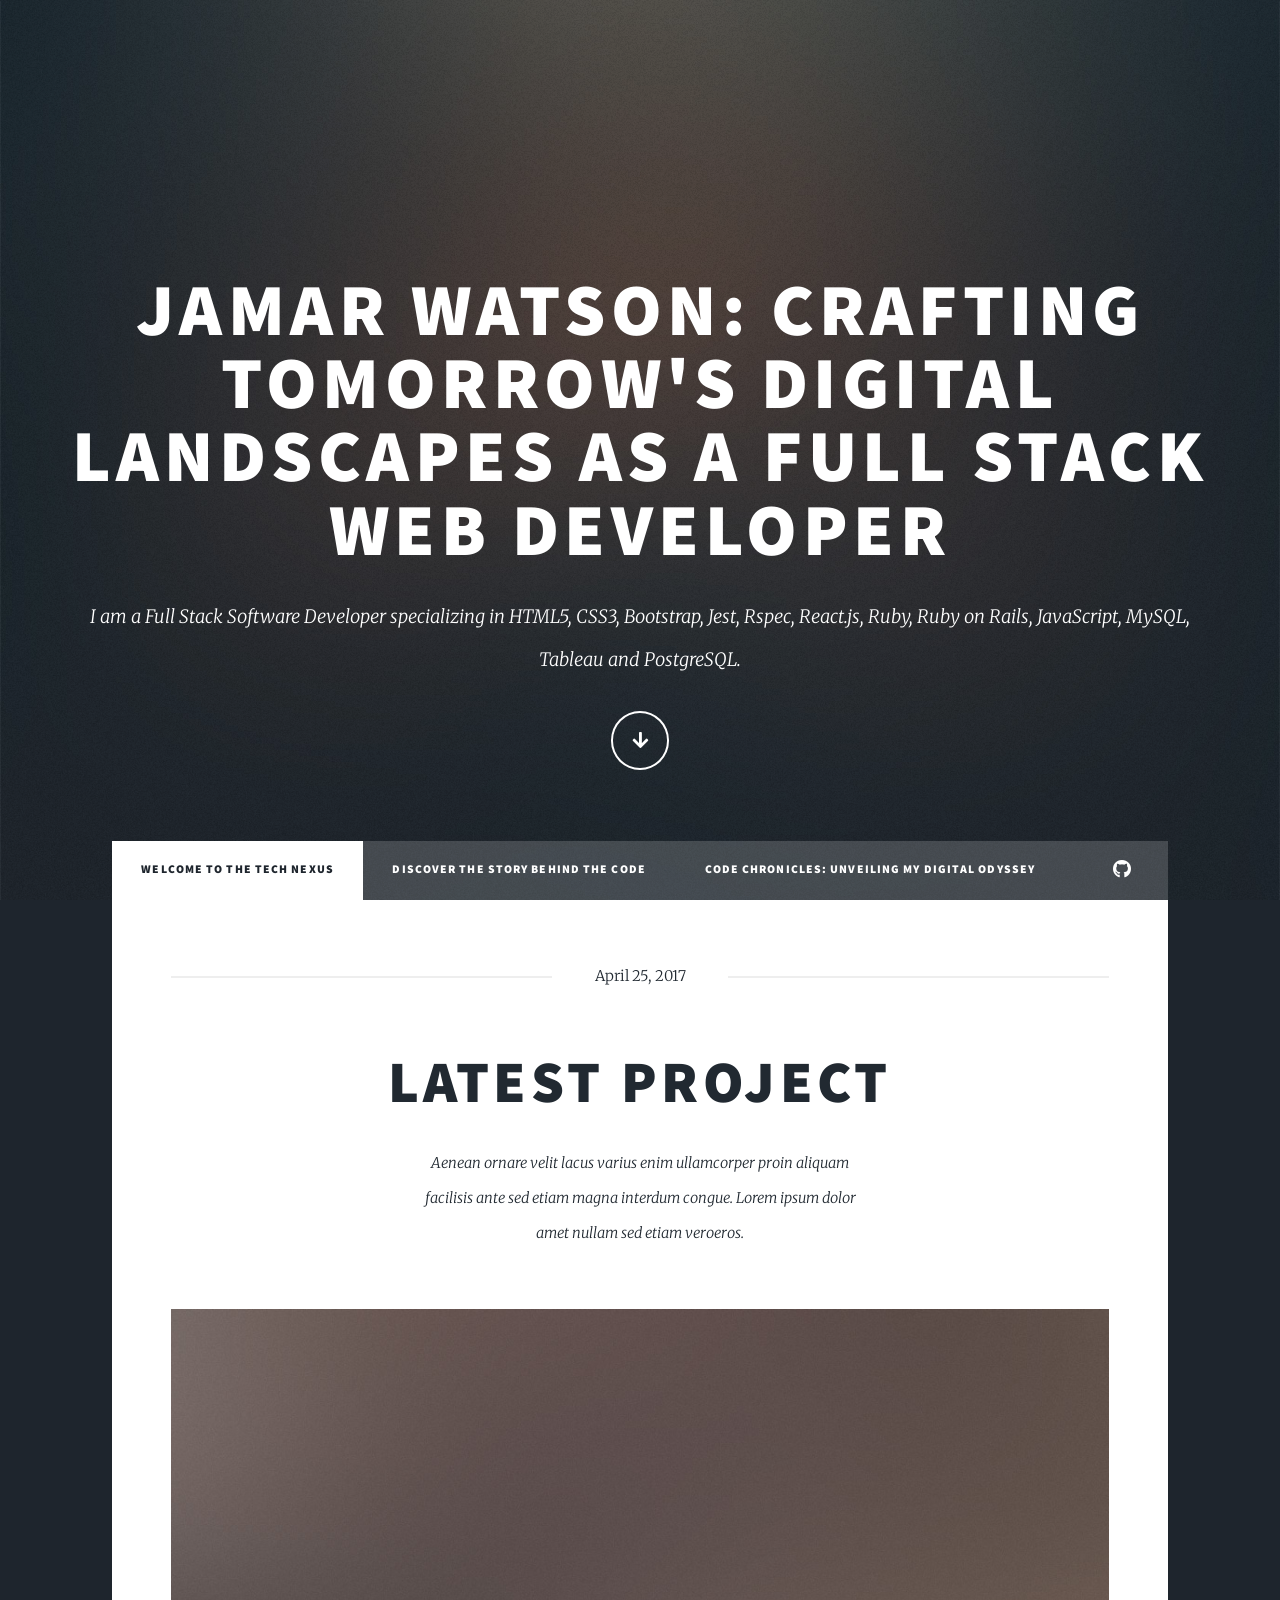
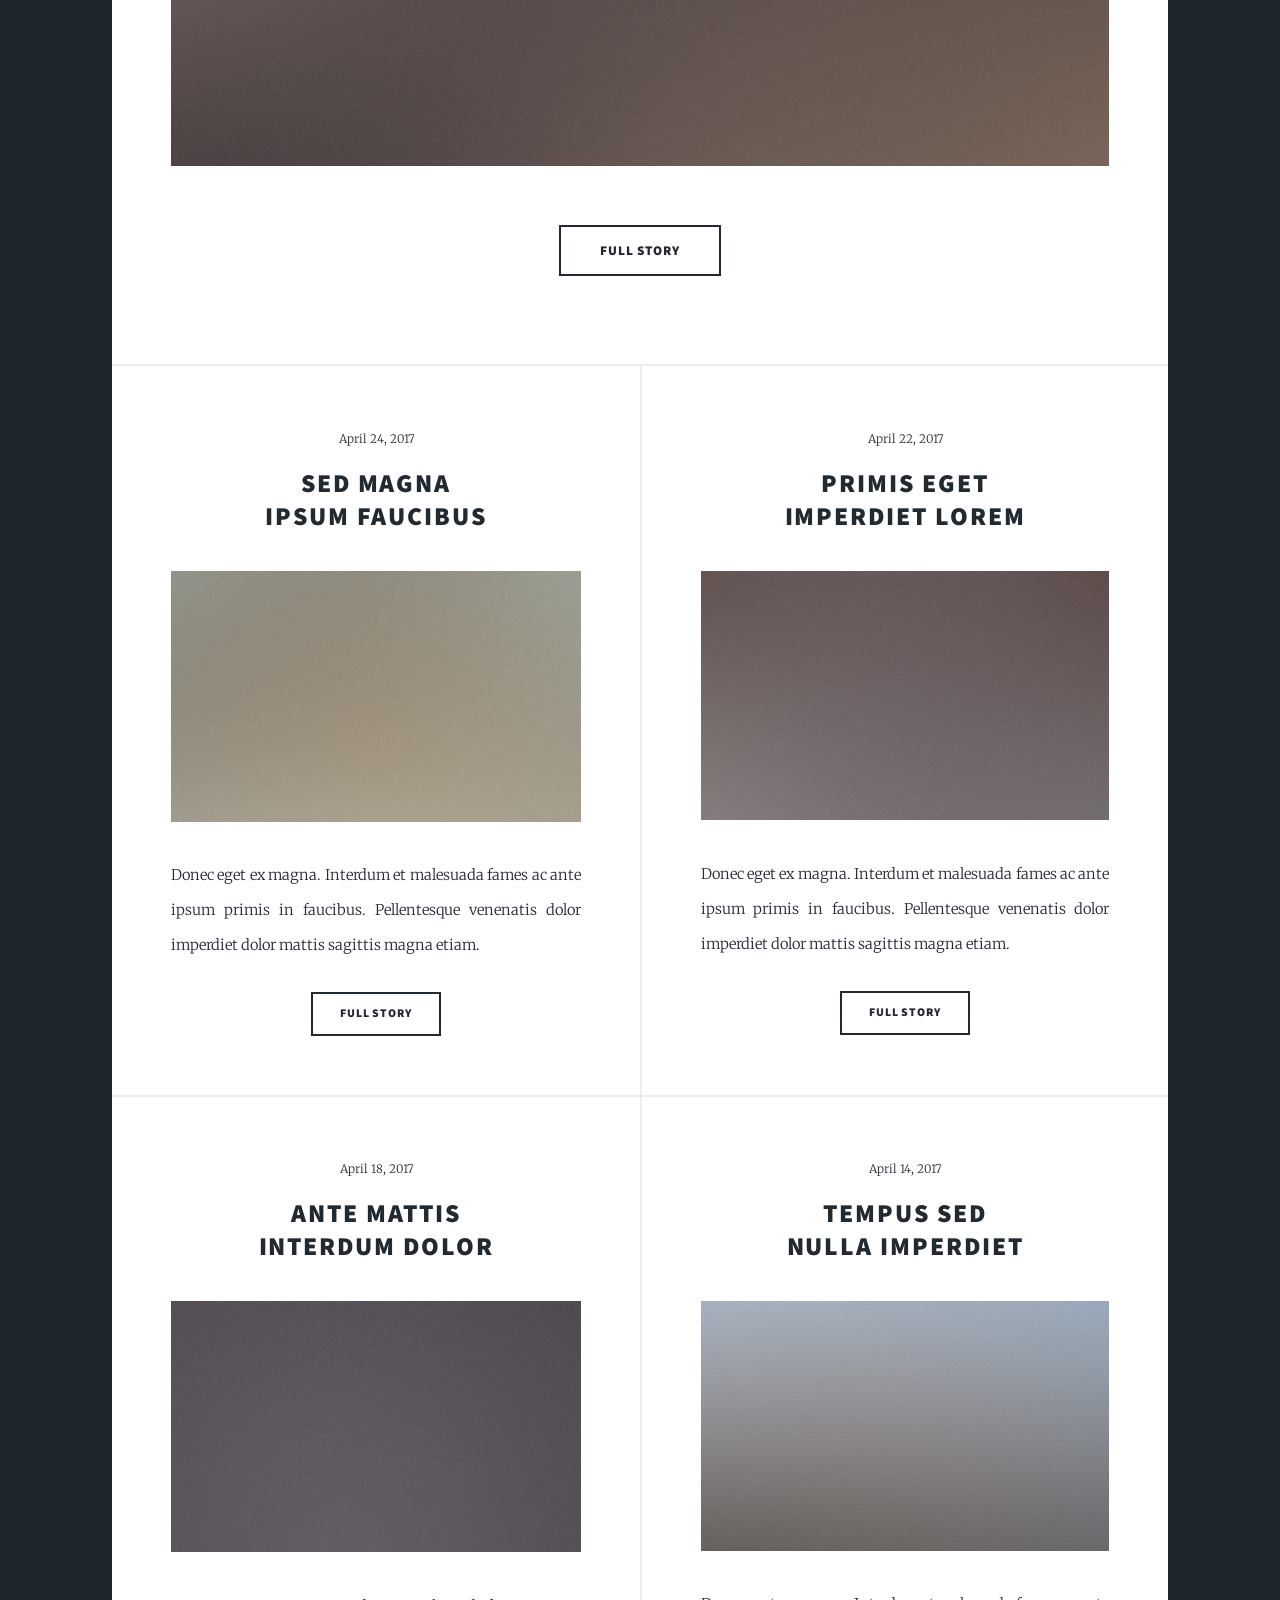
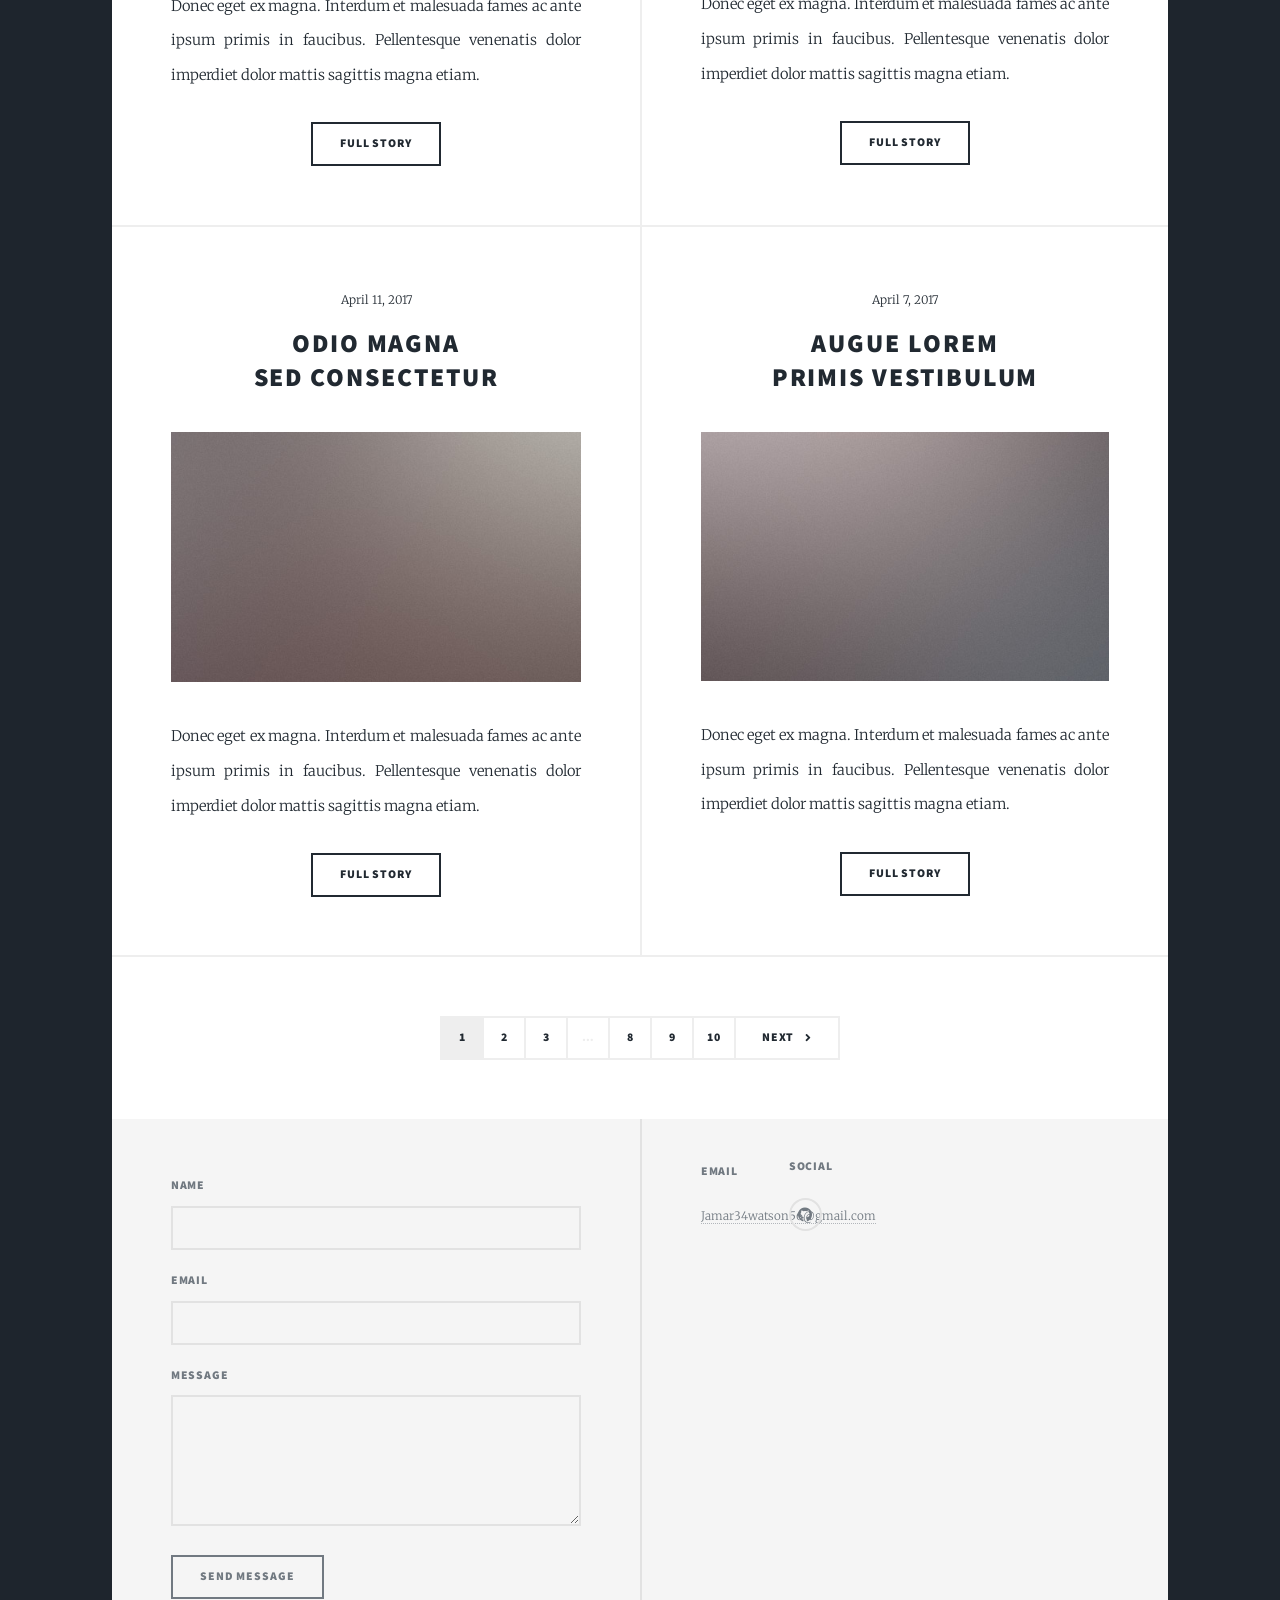
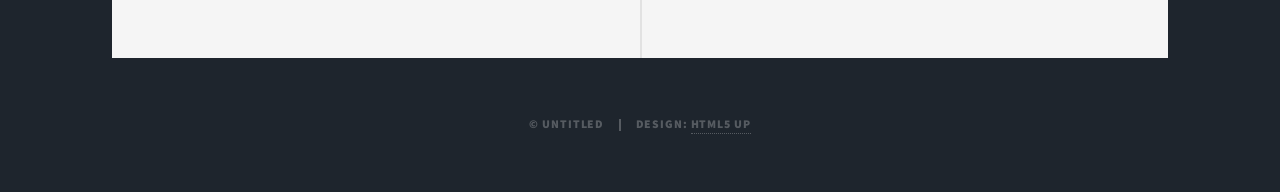
<file: index.html>
<!DOCTYPE HTML>
<!--
	Massively by HTML5 UP
	html5up.net | @ajlkn
	Free for personal and commercial use under the CCA 3.0 license (html5up.net/license)
-->
<html>
	<head>
		<title>Jamar Watson Full Stack Web Developer</title>
		<meta charset="utf-8" />
		<meta name="viewport" content="width=device-width, initial-scale=1, user-scalable=no" />
		<link rel="stylesheet" href="assets/css/main.css" />
		<noscript><link rel="stylesheet" href="assets/css/noscript.css" /></noscript>
	</head>
	<body class="is-preload">

		<!-- Wrapper -->
			<div id="wrapper" class="fade-in">

				<!-- Intro -->
					<div id="intro">
						<h1>Jamar Watson: Crafting Tomorrow's Digital Landscapes as a Full Stack Web Developer</h1>
						<p>I am a Full Stack Software Developer specializing in HTML5, CSS3, Bootstrap, Jest, Rspec, React.js, Ruby, Ruby on Rails, JavaScript, MySQL, Tableau and PostgreSQL.</p>

						<ul class="actions">
							<li><a href="#header" class="button icon solid solo fa-arrow-down scrolly">Continue</a></li>
						</ul>
					</div>

				<!-- Header -->
					<header id="header">
						<a href="index.html" class="logo">Welcome to the Tech Nexus</a>
					</header>

				<!-- Nav -->
					<nav id="nav">
						<ul class="links">
							<li class="active"><a href="index.html">Welcome to the Tech Nexus</a></li>
							<li><a href="aboutMe.html">Discover the Story Behind the Code</a></li>
							<li><a href="projects.html">Code Chronicles: Unveiling My Digital Odyssey</a></li>
						</ul>
						<ul class="icons">
							<li><a href="#" class="icon brands fa-github"><span class="label">GitHub</span></a></li>
						</ul>
					</nav>

				<!-- Main -->
					<div id="main">

						<!-- Featured Post -->
							<article class="post featured">
								<header class="major">
									<span class="date">April 25, 2017</span>
									<h2><a href="#">Latest Project</a></h2>
									<p>Aenean ornare velit lacus varius enim ullamcorper proin aliquam<br />
									facilisis ante sed etiam magna interdum congue. Lorem ipsum dolor<br />
									amet nullam sed etiam veroeros.</p>
								</header>
								<a href="#" class="image main"><img src="images/pic01.jpg" alt="" /></a>
								<ul class="actions special">
									<li><a href="#" class="button large">Full Story</a></li>
								</ul>
							</article>

						<!-- Posts -->
							<section class="posts">
								<article>
									<header>
										<span class="date">April 24, 2017</span>
										<h2><a href="#">Sed magna<br />
										ipsum faucibus</a></h2>
									</header>
									<a href="#" class="image fit"><img src="images/pic02.jpg" alt="" /></a>
									<p>Donec eget ex magna. Interdum et malesuada fames ac ante ipsum primis in faucibus. Pellentesque venenatis dolor imperdiet dolor mattis sagittis magna etiam.</p>
									<ul class="actions special">
										<li><a href="#" class="button">Full Story</a></li>
									</ul>
								</article>
								<article>
									<header>
										<span class="date">April 22, 2017</span>
										<h2><a href="#">Primis eget<br />
										imperdiet lorem</a></h2>
									</header>
									<a href="#" class="image fit"><img src="images/pic03.jpg" alt="" /></a>
									<p>Donec eget ex magna. Interdum et malesuada fames ac ante ipsum primis in faucibus. Pellentesque venenatis dolor imperdiet dolor mattis sagittis magna etiam.</p>
									<ul class="actions special">
										<li><a href="#" class="button">Full Story</a></li>
									</ul>
								</article>
								<article>
									<header>
										<span class="date">April 18, 2017</span>
										<h2><a href="#">Ante mattis<br />
										interdum dolor</a></h2>
									</header>
									<a href="#" class="image fit"><img src="images/pic04.jpg" alt="" /></a>
									<p>Donec eget ex magna. Interdum et malesuada fames ac ante ipsum primis in faucibus. Pellentesque venenatis dolor imperdiet dolor mattis sagittis magna etiam.</p>
									<ul class="actions special">
										<li><a href="#" class="button">Full Story</a></li>
									</ul>
								</article>
								<article>
									<header>
										<span class="date">April 14, 2017</span>
										<h2><a href="#">Tempus sed<br />
										nulla imperdiet</a></h2>
									</header>
									<a href="#" class="image fit"><img src="images/pic05.jpg" alt="" /></a>
									<p>Donec eget ex magna. Interdum et malesuada fames ac ante ipsum primis in faucibus. Pellentesque venenatis dolor imperdiet dolor mattis sagittis magna etiam.</p>
									<ul class="actions special">
										<li><a href="#" class="button">Full Story</a></li>
									</ul>
								</article>
								<article>
									<header>
										<span class="date">April 11, 2017</span>
										<h2><a href="#">Odio magna<br />
										sed consectetur</a></h2>
									</header>
									<a href="#" class="image fit"><img src="images/pic06.jpg" alt="" /></a>
									<p>Donec eget ex magna. Interdum et malesuada fames ac ante ipsum primis in faucibus. Pellentesque venenatis dolor imperdiet dolor mattis sagittis magna etiam.</p>
									<ul class="actions special">
										<li><a href="#" class="button">Full Story</a></li>
									</ul>
								</article>
								<article>
									<header>
										<span class="date">April 7, 2017</span>
										<h2><a href="#">Augue lorem<br />
										primis vestibulum</a></h2>
									</header>
									<a href="#" class="image fit"><img src="images/pic07.jpg" alt="" /></a>
									<p>Donec eget ex magna. Interdum et malesuada fames ac ante ipsum primis in faucibus. Pellentesque venenatis dolor imperdiet dolor mattis sagittis magna etiam.</p>
									<ul class="actions special">
										<li><a href="#" class="button">Full Story</a></li>
									</ul>
								</article>
							</section>

						<!-- Footer -->
							<footer>
								<div class="pagination">
									<!--<a href="#" class="previous">Prev</a>-->
									<a href="#" class="page active">1</a>
									<a href="#" class="page">2</a>
									<a href="#" class="page">3</a>
									<span class="extra">&hellip;</span>
									<a href="#" class="page">8</a>
									<a href="#" class="page">9</a>
									<a href="#" class="page">10</a>
									<a href="#" class="next">Next</a>
								</div>
							</footer>

					</div>

				<!-- Footer -->
					<footer id="footer">
						<section>
							<form method="post" action="#">
								<div class="fields">
									<div class="field">
										<label for="name">Name</label>
										<input type="text" name="name" id="name" />
									</div>
									<div class="field">
										<label for="email">Email</label>
										<input type="text" name="email" id="email" />
									</div>
									<div class="field">
										<label for="message">Message</label>
										<textarea name="message" id="message" rows="3"></textarea>
									</div>
								</div>
								<ul class="actions">
									<li><input type="submit" value="Send Message" /></li>
								</ul>
							</form>
						</section>
						<section class="split contact">
							<section class="alt">
							<section>
								<h3>Email</h3>
								<p><a href="#">Jamar34watson56@gmail.com</a></p>
							</section>
							<section>
								<h3>Social</h3>
								<ul class="icons alt">
									<li><a href="#" class="icon brands alt fa-github"><span class="label">GitHub</span></a></li>
								</ul>
							</section>
						</section>
					</footer>

				<!-- Copyright -->
					<div id="copyright">
						<ul><li>&copy; Untitled</li><li>Design: <a href="https://html5up.net">HTML5 UP</a></li></ul>
					</div>

			</div>

		<!-- Scripts -->
			<script src="assets/js/jquery.min.js"></script>
			<script src="assets/js/jquery.scrollex.min.js"></script>
			<script src="assets/js/jquery.scrolly.min.js"></script>
			<script src="assets/js/browser.min.js"></script>
			<script src="assets/js/breakpoints.min.js"></script>
			<script src="assets/js/util.js"></script>
			<script src="assets/js/main.js"></script>

	</body>
</html>
</file>
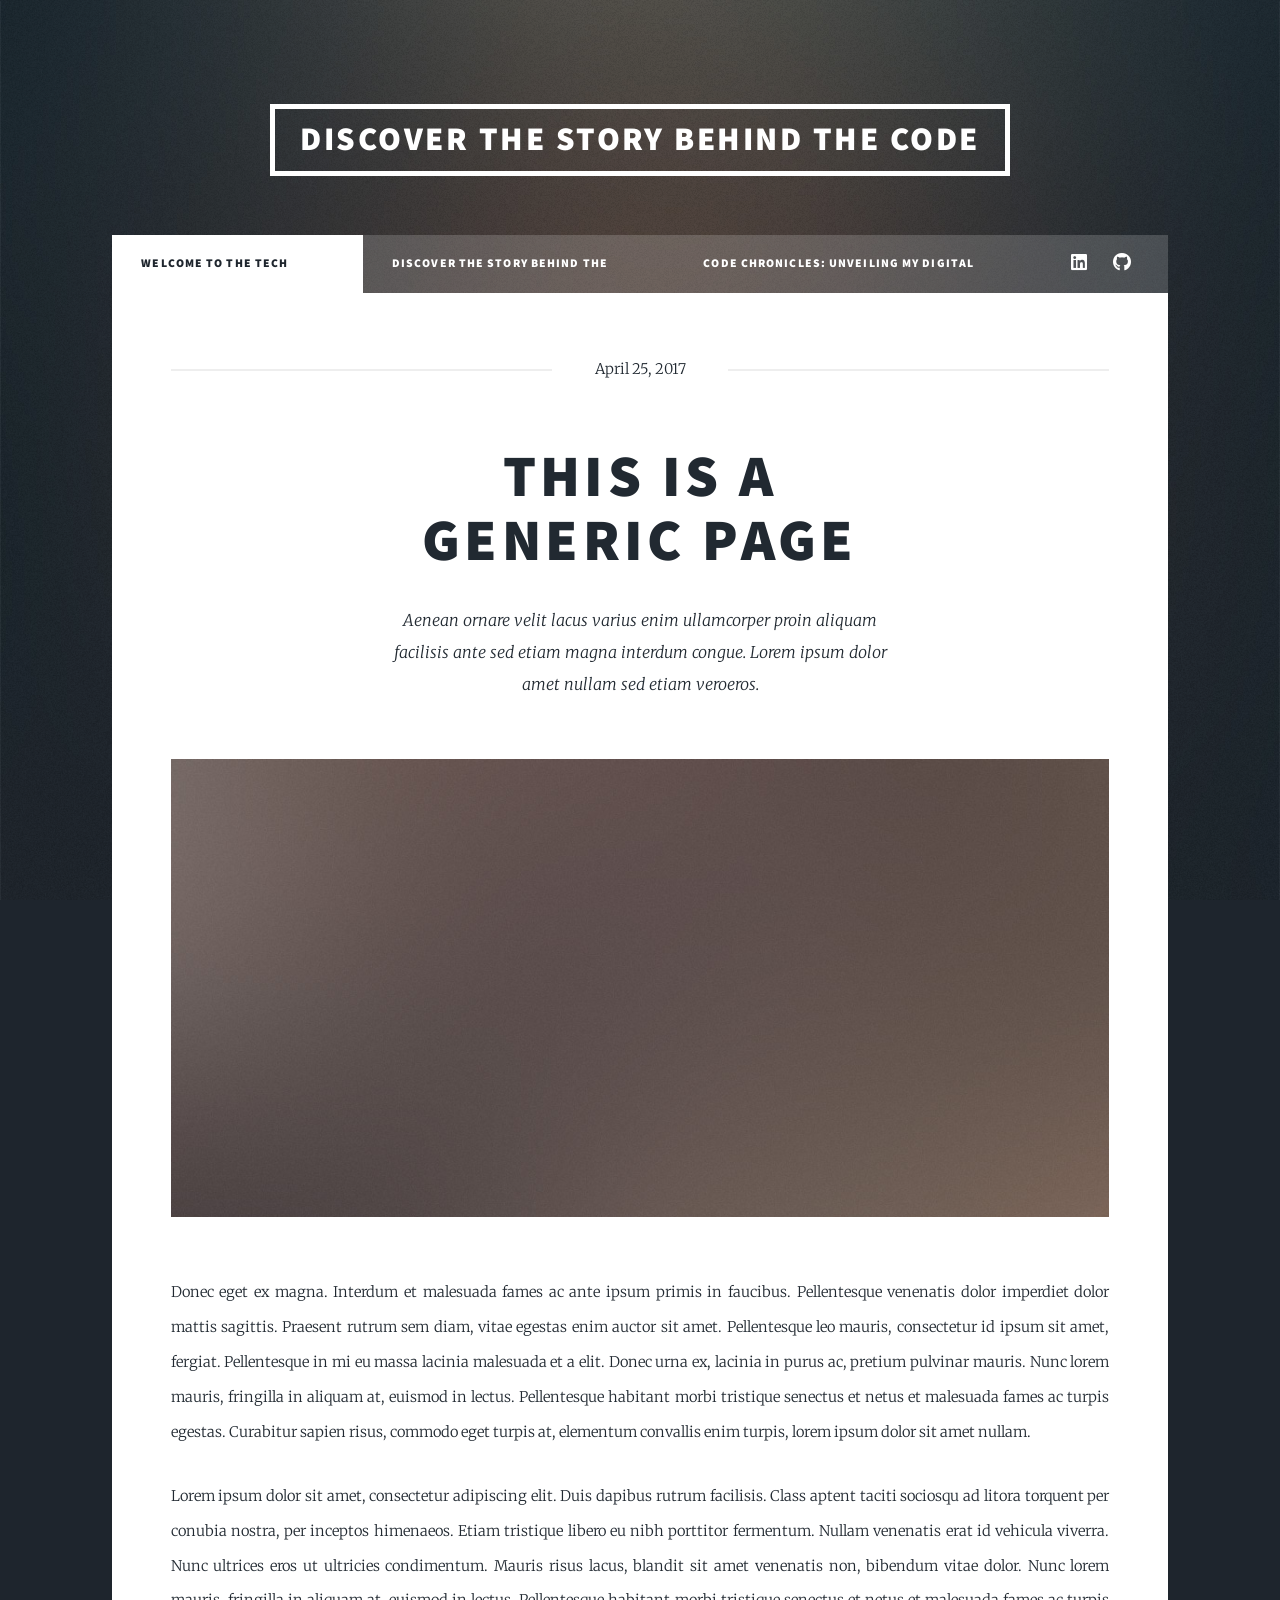
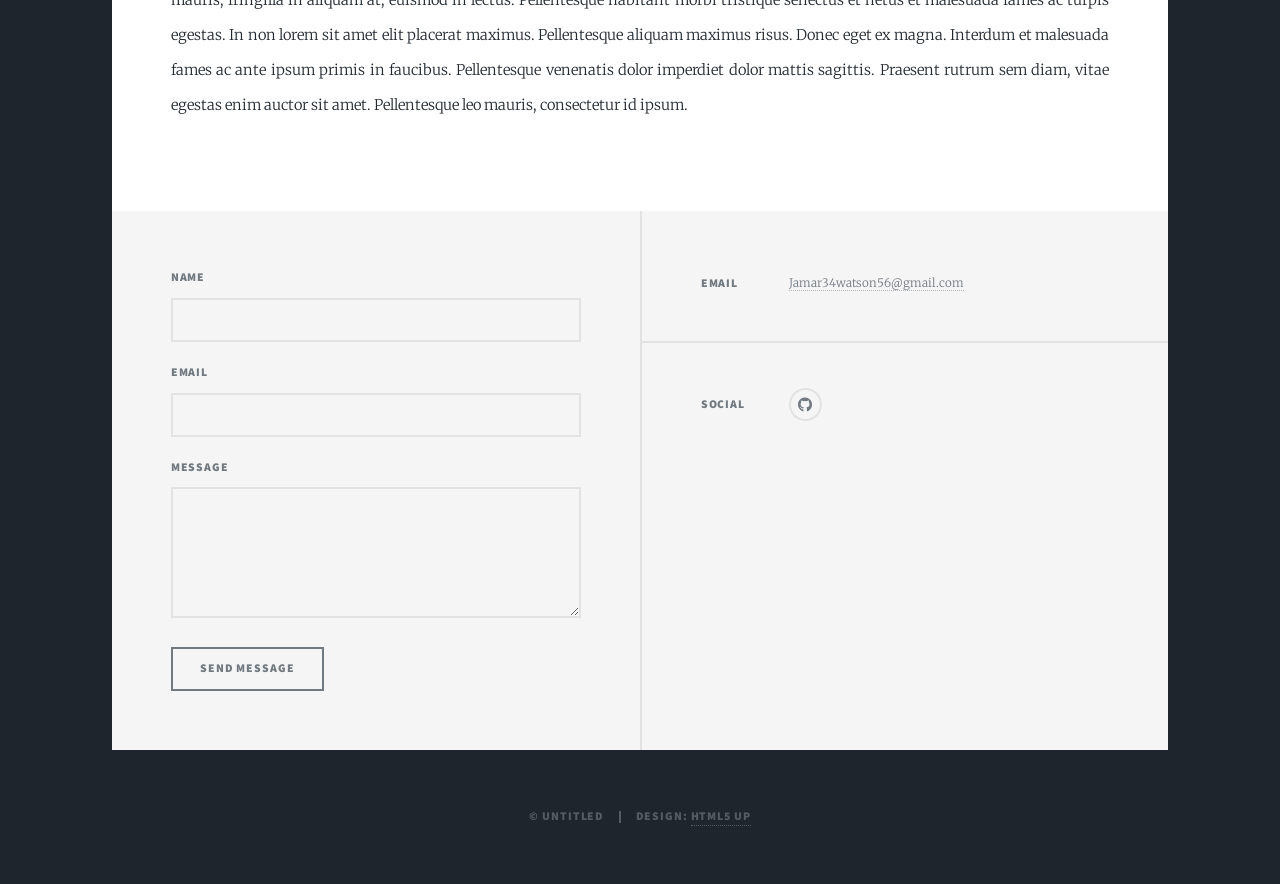
<file: aboutMe.html>
<!DOCTYPE HTML>
<!--
	Massively by HTML5 UP
	html5up.net | @ajlkn
	Free for personal and commercial use under the CCA 3.0 license (html5up.net/license)
-->
<html>
	<head>
		<title>Discover the Story Behind the Code</title>
		<meta charset="utf-8" />
		<meta name="viewport" content="width=device-width, initial-scale=1, user-scalable=no" />
		<link rel="stylesheet" href="assets/css/main.css" />
		<noscript><link rel="stylesheet" href="assets/css/noscript.css" /></noscript>
	</head>
	<body class="is-preload">

		<!-- Wrapper -->
			<div id="wrapper">

				<!-- Header -->
					<header id="header">
						<a href="index.html" class="logo">Discover the Story Behind the Code</a>
					</header>

				<!-- Nav -->
				<nav id="nav">
					<ul class="links">
						<li class="active"><a href="index.html">Welcome to the Tech Nexus</a></li>
						<li><a href="aboutMe.html">Discover the Story Behind the Code</a></li>
						<li><a href="projects.html">Code Chronicles: Unveiling My Digital Odyssey</a></li>
					</ul>
					<ul class="icons">
						<li><a href="#" class="icon brands fa-linkedin"><span class="label">LinkedIn</span></a></li>
						<li><a href="#" class="icon brands fa-github"><span class="label">GitHub</span></a></li>
					</ul>
				</nav>

				<!-- Main -->
					<div id="main">

						<!-- Post -->
							<section class="post">
								<header class="major">
									<span class="date">April 25, 2017</span>
									<h1>This is a<br />
									Generic Page</h1>
									<p>Aenean ornare velit lacus varius enim ullamcorper proin aliquam<br />
									facilisis ante sed etiam magna interdum congue. Lorem ipsum dolor<br />
									amet nullam sed etiam veroeros.</p>
								</header>
								<div class="image main"><img src="images/pic01.jpg" alt="" /></div>
								<p>Donec eget ex magna. Interdum et malesuada fames ac ante ipsum primis in faucibus. Pellentesque venenatis dolor imperdiet dolor mattis sagittis. Praesent rutrum sem diam, vitae egestas enim auctor sit amet. Pellentesque leo mauris, consectetur id ipsum sit amet, fergiat. Pellentesque in mi eu massa lacinia malesuada et a elit. Donec urna ex, lacinia in purus ac, pretium pulvinar mauris. Nunc lorem mauris, fringilla in aliquam at, euismod in lectus. Pellentesque habitant morbi tristique senectus et netus et malesuada fames ac turpis egestas. Curabitur sapien risus, commodo eget turpis at, elementum convallis enim turpis, lorem ipsum dolor sit amet nullam.</p>
								<p>Lorem ipsum dolor sit amet, consectetur adipiscing elit. Duis dapibus rutrum facilisis. Class aptent taciti sociosqu ad litora torquent per conubia nostra, per inceptos himenaeos. Etiam tristique libero eu nibh porttitor fermentum. Nullam venenatis erat id vehicula viverra. Nunc ultrices eros ut ultricies condimentum. Mauris risus lacus, blandit sit amet venenatis non, bibendum vitae dolor. Nunc lorem mauris, fringilla in aliquam at, euismod in lectus. Pellentesque habitant morbi tristique senectus et netus et malesuada fames ac turpis egestas. In non lorem sit amet elit placerat maximus. Pellentesque aliquam maximus risus. Donec eget ex magna. Interdum et malesuada fames ac ante ipsum primis in faucibus. Pellentesque venenatis dolor imperdiet dolor mattis sagittis. Praesent rutrum sem diam, vitae egestas enim auctor sit amet. Pellentesque leo mauris, consectetur id ipsum.</p>
							</section>

					</div>

				<!-- Footer -->
					<footer id="footer">
						<section>
							<form method="post" action="#">
								<div class="fields">
									<div class="field">
										<label for="name">Name</label>
										<input type="text" name="name" id="name" />
									</div>
									<div class="field">
										<label for="email">Email</label>
										<input type="text" name="email" id="email" />
									</div>
									<div class="field">
										<label for="message">Message</label>
										<textarea name="message" id="message" rows="3"></textarea>
									</div>
								</div>
								<ul class="actions">
									<li><input type="submit" value="Send Message" /></li>
								</ul>
							</form>
						</section>
						<section class="split contact">
							<section>
								<h3>Email</h3>
								<p><a href="#">Jamar34watson56@gmail.com</a></p>
							</section>
							<section>
								<h3>Social</h3>
								<ul class="icons alt">
									<li><a href="#" class="icon brands alt fa-github"><span class="label">GitHub</span></a></li>
								</ul>
							</section>
						</section>
					</footer>

				<!-- Copyright -->
					<div id="copyright">
						<ul><li>&copy; Untitled</li><li>Design: <a href="https://html5up.net">HTML5 UP</a></li></ul>
					</div>

			</div>

		<!-- Scripts -->
			<script src="assets/js/jquery.min.js"></script>
			<script src="assets/js/jquery.scrollex.min.js"></script>
			<script src="assets/js/jquery.scrolly.min.js"></script>
			<script src="assets/js/browser.min.js"></script>
			<script src="assets/js/breakpoints.min.js"></script>
			<script src="assets/js/util.js"></script>
			<script src="assets/js/main.js"></script>

	</body>
</html>
</file>
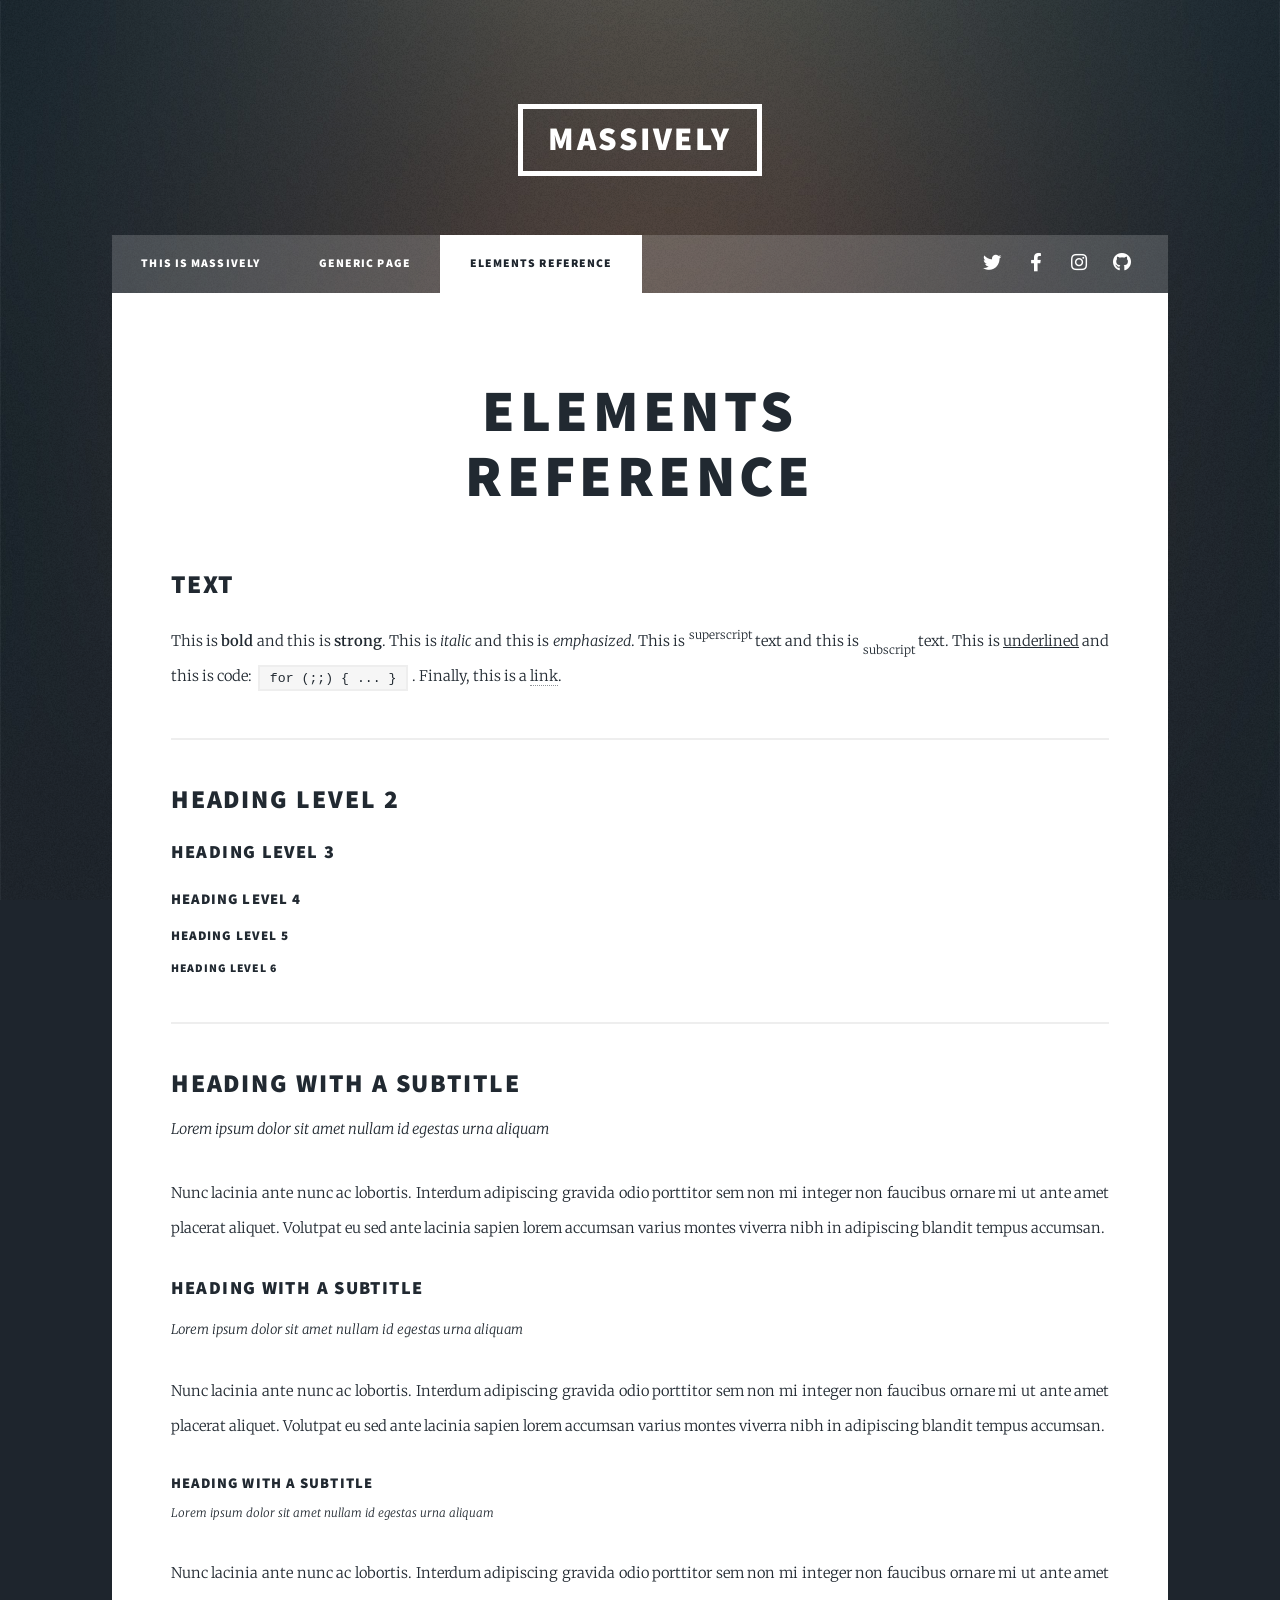
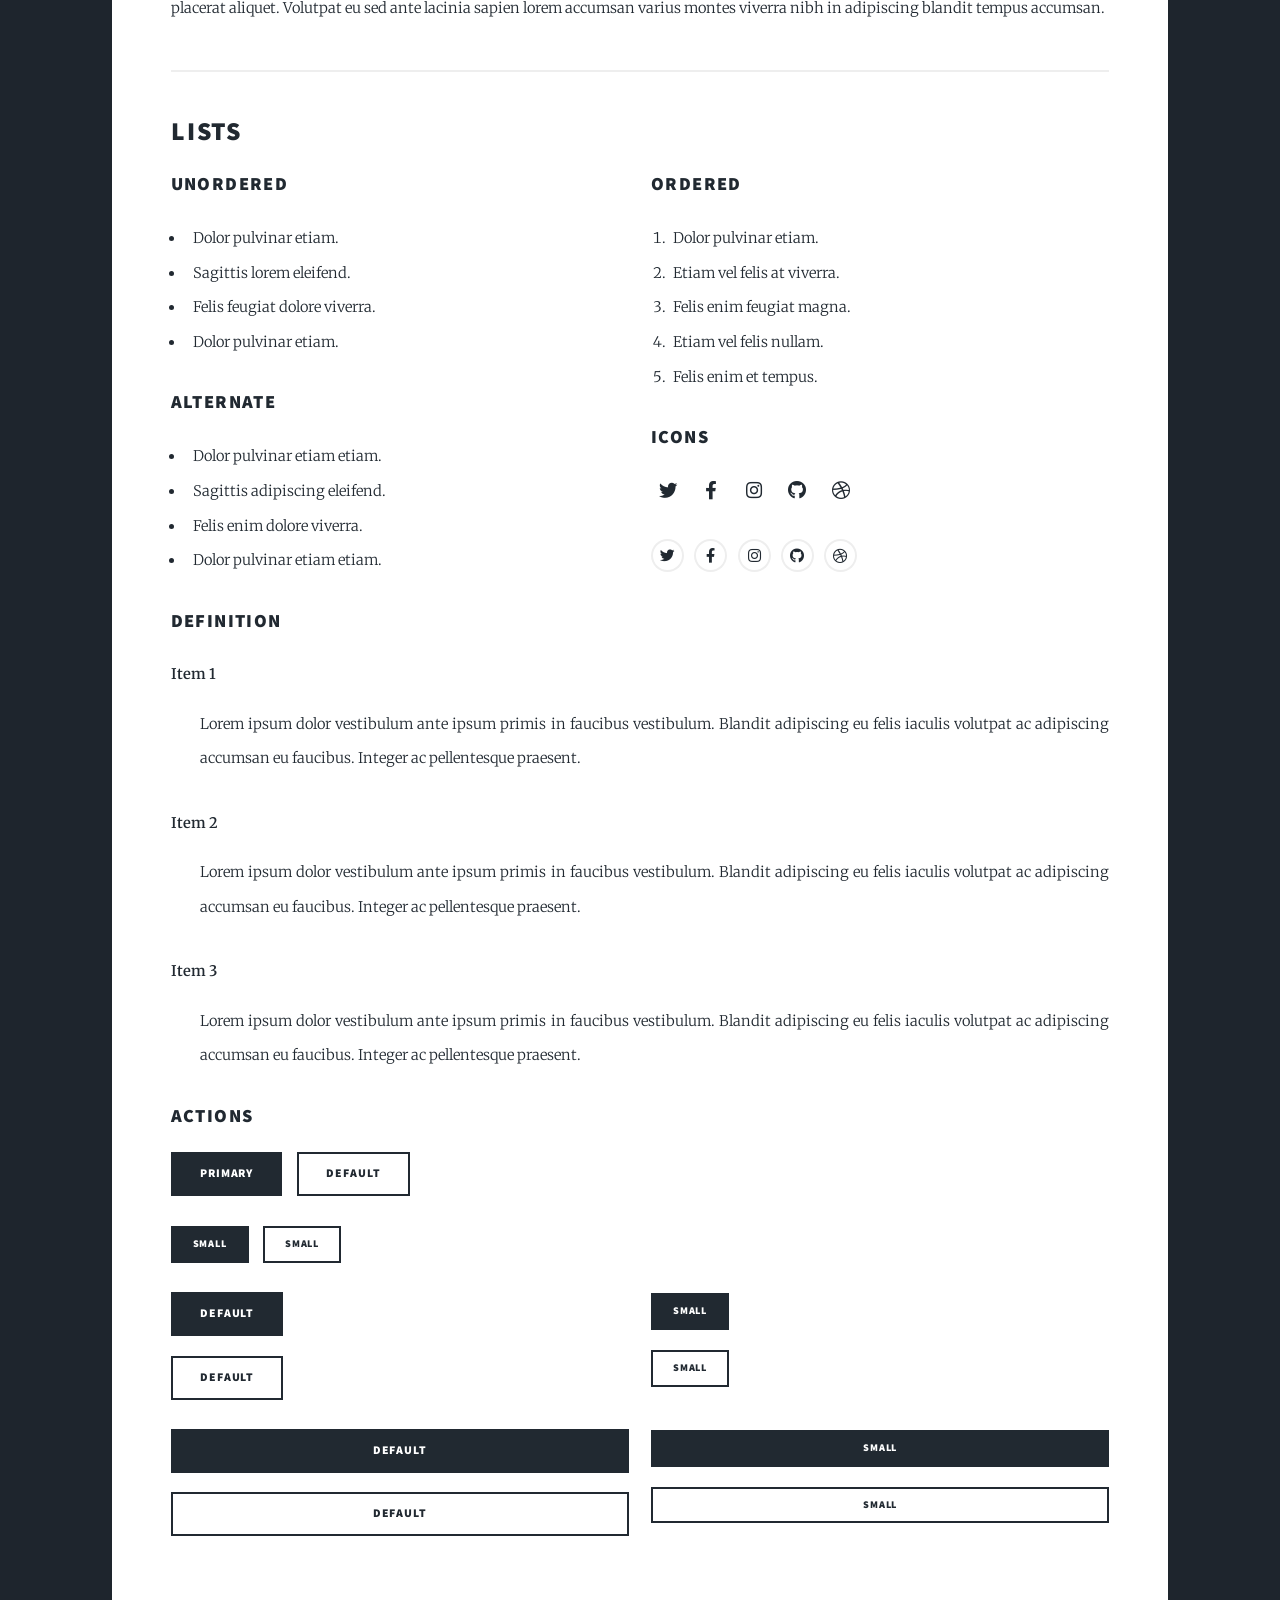
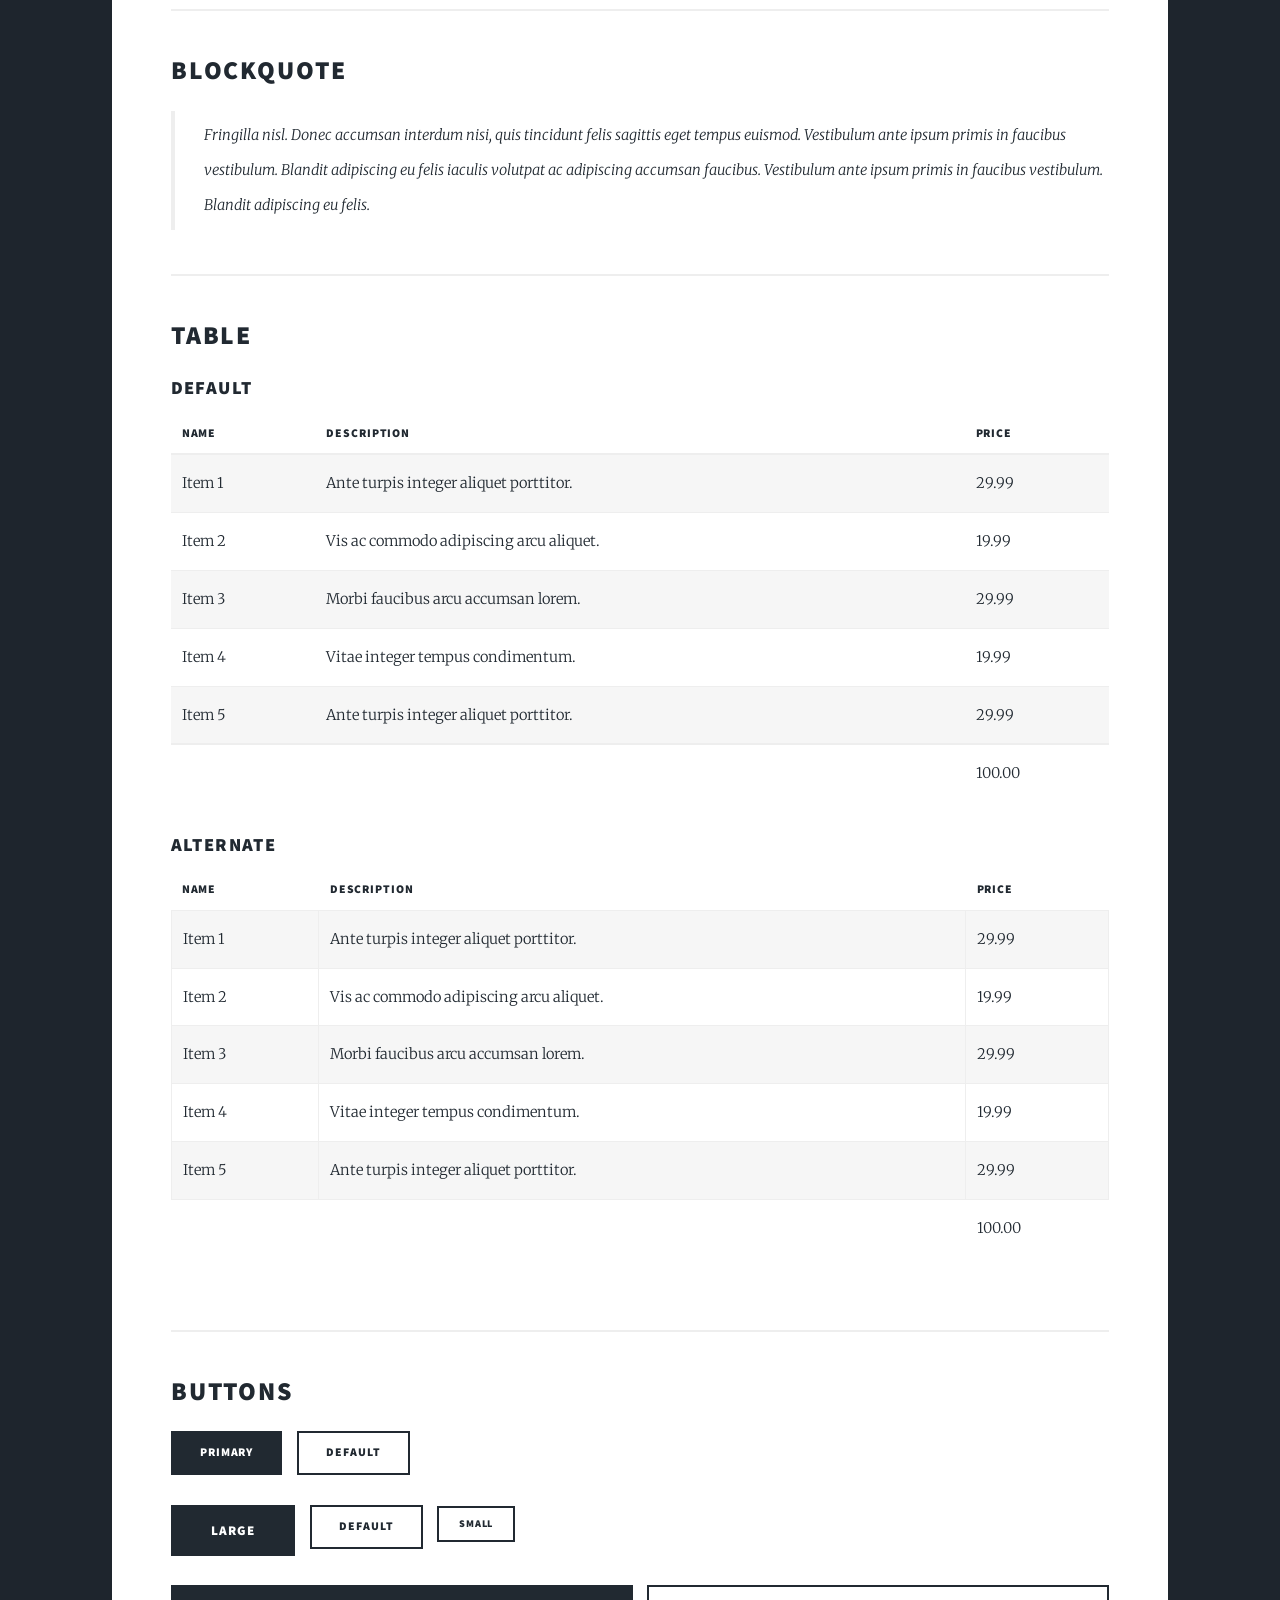
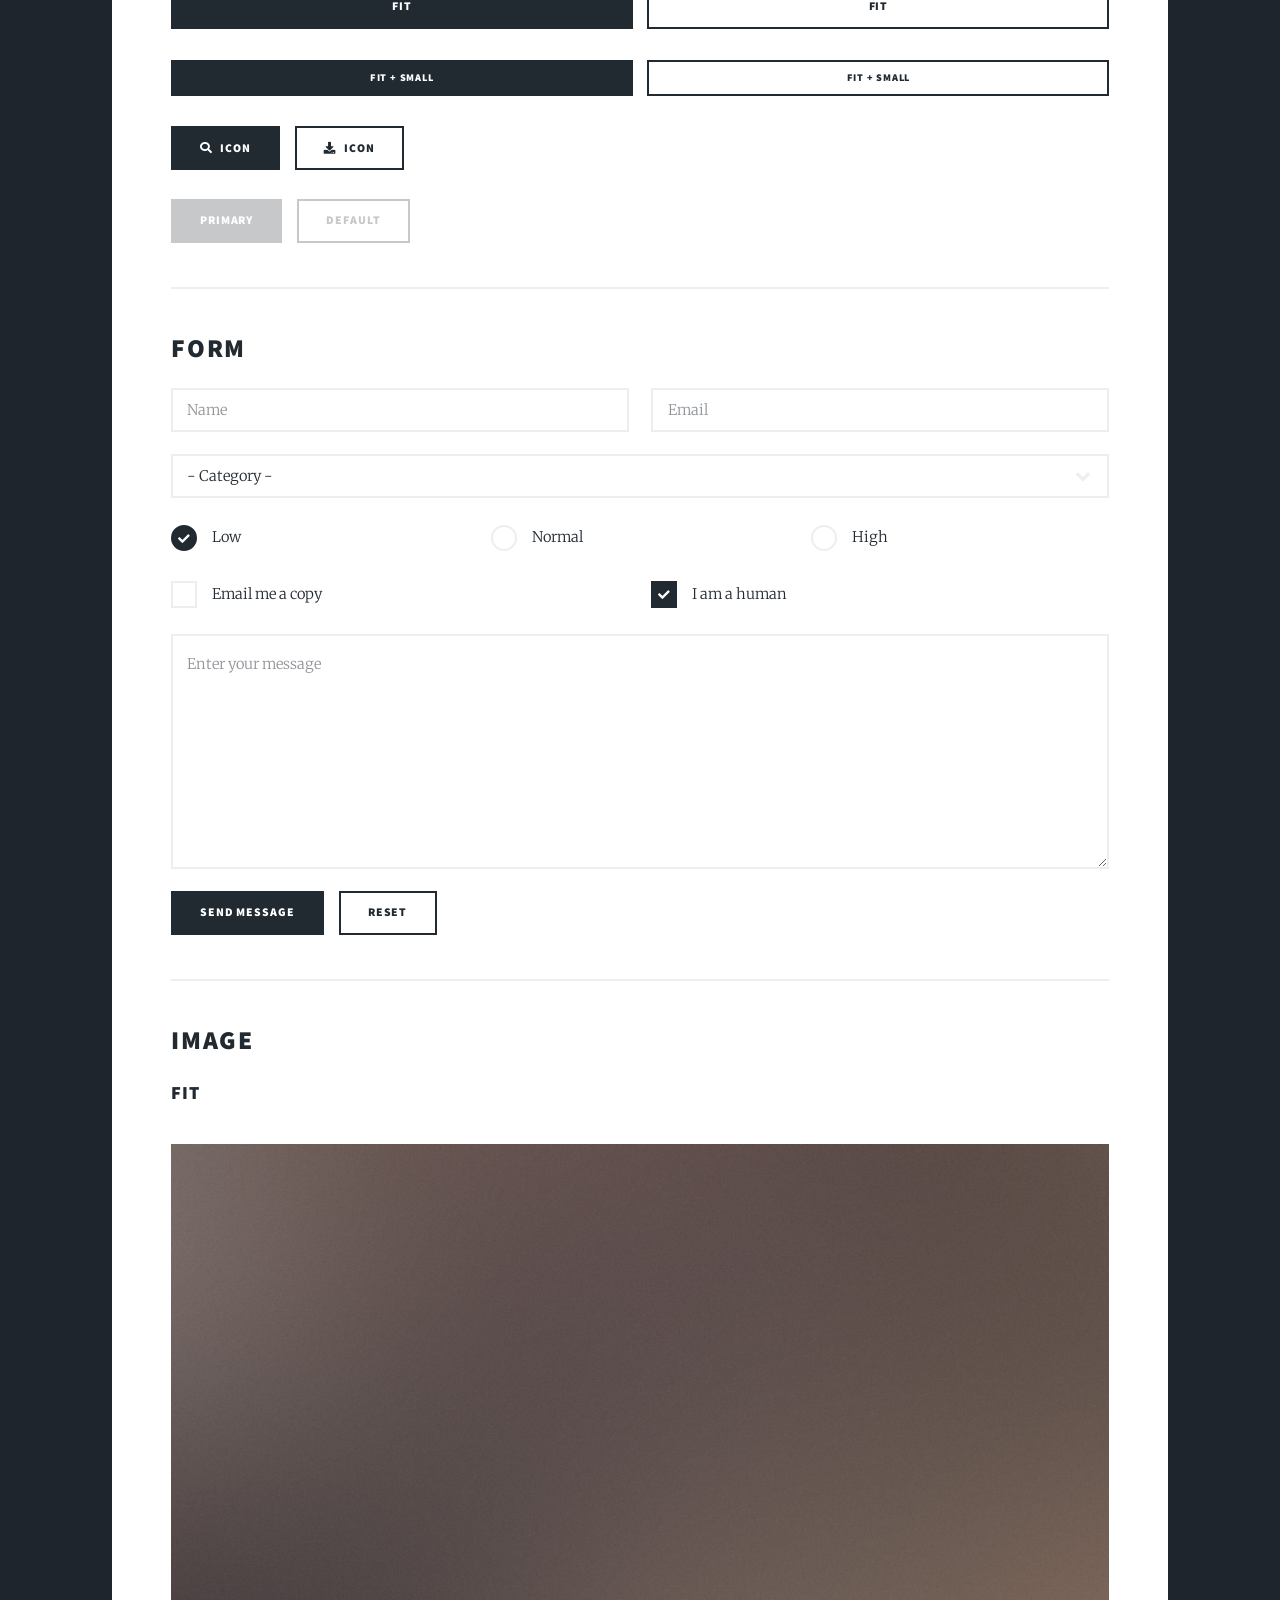
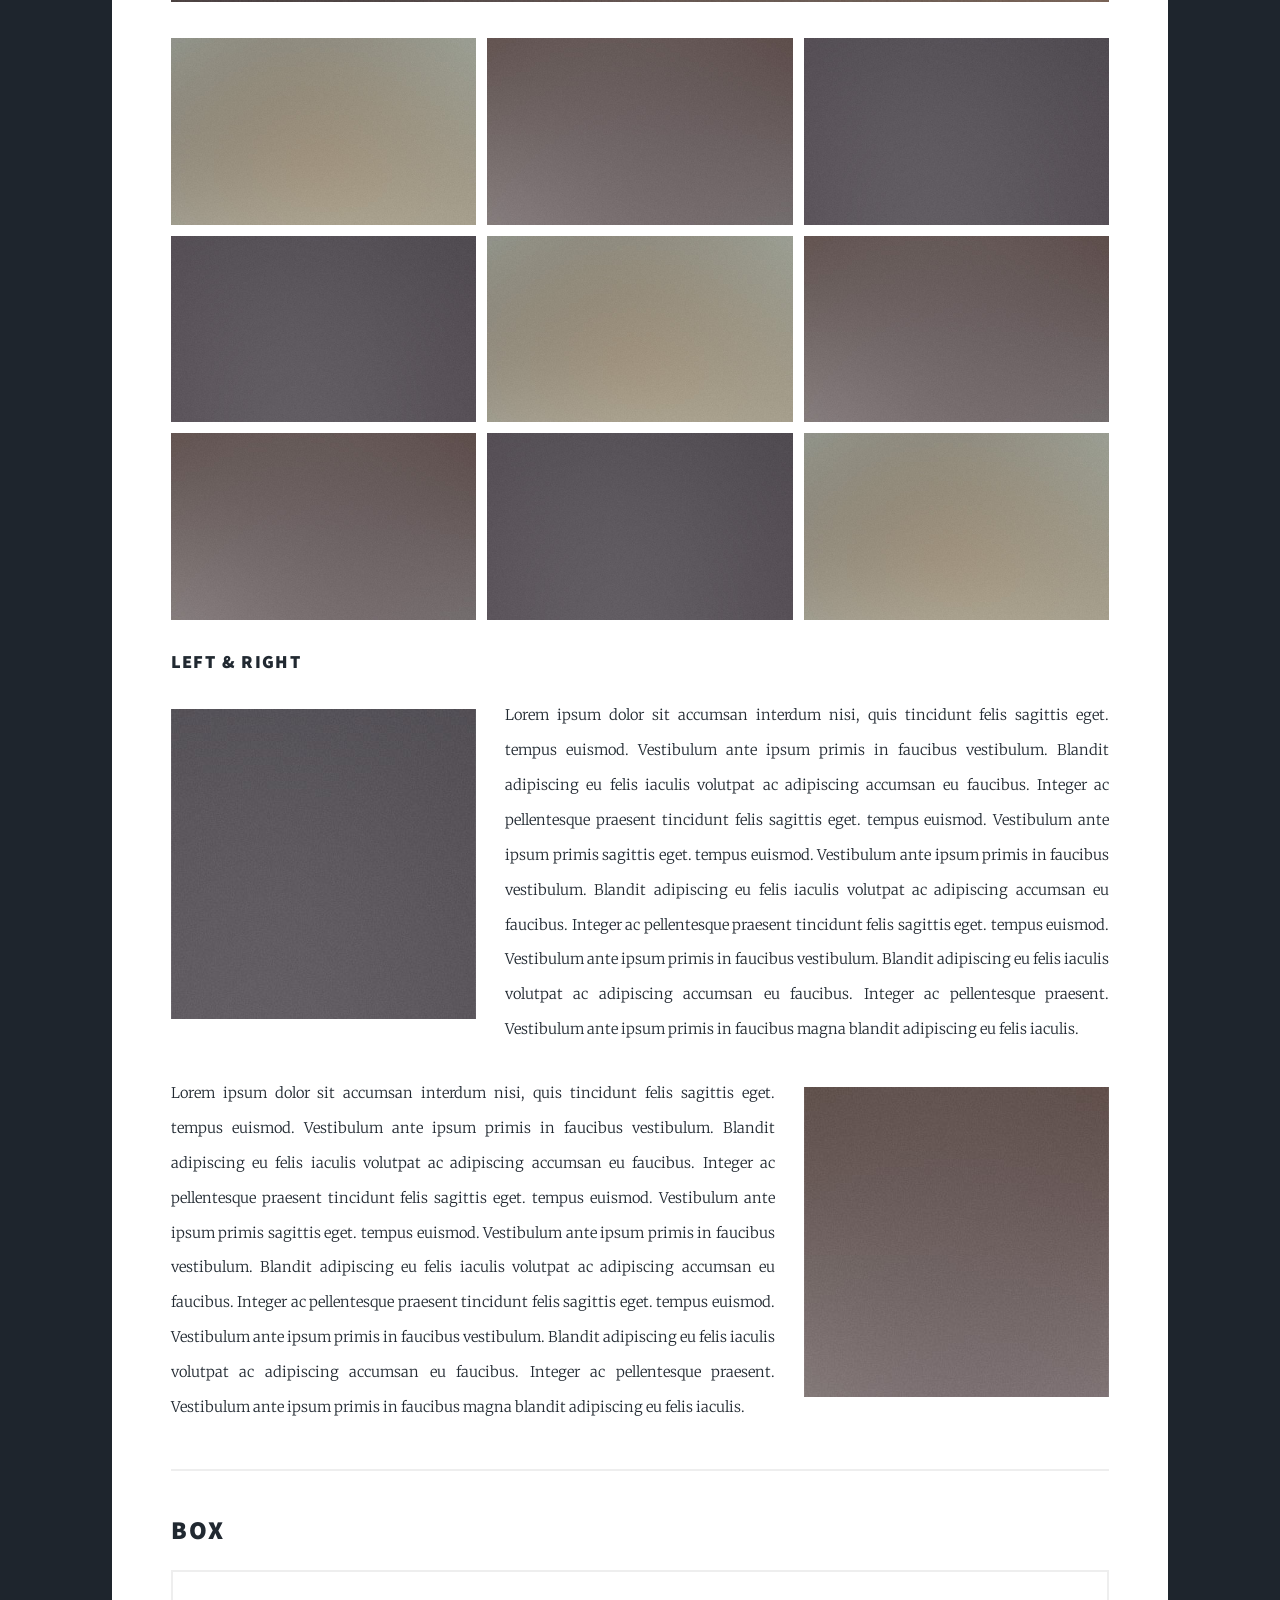
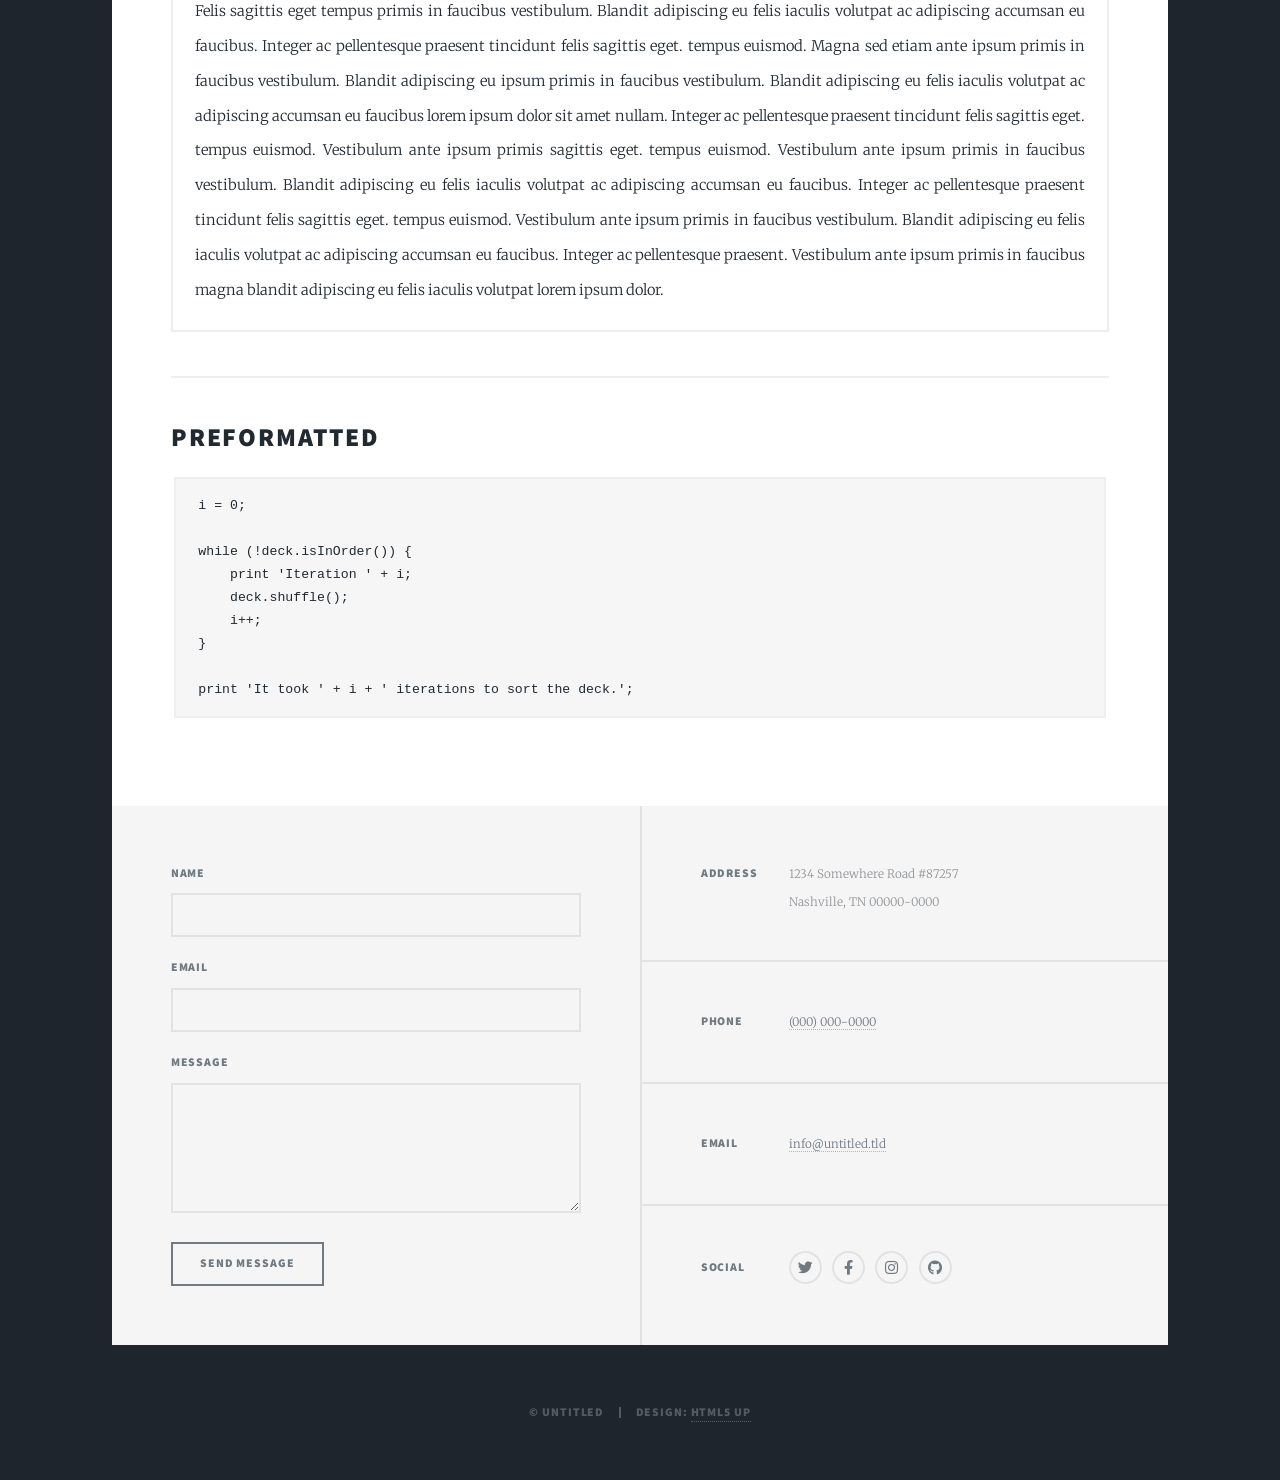
<file: elements.html>
<!DOCTYPE HTML>
<!--
	Massively by HTML5 UP
	html5up.net | @ajlkn
	Free for personal and commercial use under the CCA 3.0 license (html5up.net/license)
-->
<html>
	<head>
		<title>Elements Reference - Massively by HTML5 UP</title>
		<meta charset="utf-8" />
		<meta name="viewport" content="width=device-width, initial-scale=1, user-scalable=no" />
		<link rel="stylesheet" href="assets/css/main.css" />
		<noscript><link rel="stylesheet" href="assets/css/noscript.css" /></noscript>
	</head>
	<body class="is-preload">

		<!-- Wrapper -->
			<div id="wrapper">

				<!-- Header -->
					<header id="header">
						<a href="index.html" class="logo">Massively</a>
					</header>

				<!-- Nav -->
					<nav id="nav">
						<ul class="links">
							<li><a href="index.html">This is Massively</a></li>
							<li><a href="generic.html">Generic Page</a></li>
							<li class="active"><a href="elements.html">Elements Reference</a></li>
						</ul>
						<ul class="icons">
							<li><a href="#" class="icon brands fa-twitter"><span class="label">Twitter</span></a></li>
							<li><a href="#" class="icon brands fa-facebook-f"><span class="label">Facebook</span></a></li>
							<li><a href="#" class="icon brands fa-instagram"><span class="label">Instagram</span></a></li>
							<li><a href="#" class="icon brands fa-github"><span class="label">GitHub</span></a></li>
						</ul>
					</nav>

				<!-- Main -->
					<div id="main">

						<!-- Post -->
							<section class="post">
								<header class="major">
									<h1>Elements<br />
									Reference</h1>
								</header>

								<!-- Text stuff -->
									<h2>Text</h2>
									<p>This is <b>bold</b> and this is <strong>strong</strong>. This is <i>italic</i> and this is <em>emphasized</em>.
									This is <sup>superscript</sup> text and this is <sub>subscript</sub> text.
									This is <u>underlined</u> and this is code: <code>for (;;) { ... }</code>.
									Finally, this is a <a href="#">link</a>.</p>
									<hr />
									<h2>Heading Level 2</h2>
									<h3>Heading Level 3</h3>
									<h4>Heading Level 4</h4>
									<h5>Heading Level 5</h5>
									<h6>Heading Level 6</h6>
									<hr />
									<header>
										<h2>Heading with a Subtitle</h2>
										<p>Lorem ipsum dolor sit amet nullam id egestas urna aliquam</p>
									</header>
									<p>Nunc lacinia ante nunc ac lobortis. Interdum adipiscing gravida odio porttitor sem non mi integer non faucibus ornare mi ut ante amet placerat aliquet. Volutpat eu sed ante lacinia sapien lorem accumsan varius montes viverra nibh in adipiscing blandit tempus accumsan.</p>
									<header>
										<h3>Heading with a Subtitle</h3>
										<p>Lorem ipsum dolor sit amet nullam id egestas urna aliquam</p>
									</header>
									<p>Nunc lacinia ante nunc ac lobortis. Interdum adipiscing gravida odio porttitor sem non mi integer non faucibus ornare mi ut ante amet placerat aliquet. Volutpat eu sed ante lacinia sapien lorem accumsan varius montes viverra nibh in adipiscing blandit tempus accumsan.</p>
									<header>
										<h4>Heading with a Subtitle</h4>
										<p>Lorem ipsum dolor sit amet nullam id egestas urna aliquam</p>
									</header>
									<p>Nunc lacinia ante nunc ac lobortis. Interdum adipiscing gravida odio porttitor sem non mi integer non faucibus ornare mi ut ante amet placerat aliquet. Volutpat eu sed ante lacinia sapien lorem accumsan varius montes viverra nibh in adipiscing blandit tempus accumsan.</p>

									<hr />

								<!-- Lists -->
									<h2>Lists</h2>
									<div class="row">
										<div class="col-6 col-12-small">

											<h3>Unordered</h3>
											<ul>
												<li>Dolor pulvinar etiam.</li>
												<li>Sagittis lorem eleifend.</li>
												<li>Felis feugiat dolore viverra.</li>
												<li>Dolor pulvinar etiam.</li>
											</ul>

											<h3>Alternate</h3>
											<ul class="alt">
												<li>Dolor pulvinar etiam etiam.</li>
												<li>Sagittis adipiscing eleifend.</li>
												<li>Felis enim dolore viverra.</li>
												<li>Dolor pulvinar etiam etiam.</li>
											</ul>

										</div>
										<div class="col-6 col-12-small">

											<h3>Ordered</h3>
											<ol>
												<li>Dolor pulvinar etiam.</li>
												<li>Etiam vel felis at viverra.</li>
												<li>Felis enim feugiat magna.</li>
												<li>Etiam vel felis nullam.</li>
												<li>Felis enim et tempus.</li>
											</ol>

											<h3>Icons</h3>
											<ul class="icons">
												<li><a href="#" class="icon brands fa-twitter"><span class="label">Twitter</span></a></li>
												<li><a href="#" class="icon brands fa-facebook-f"><span class="label">Facebook</span></a></li>
												<li><a href="#" class="icon brands fa-instagram"><span class="label">Instagram</span></a></li>
												<li><a href="#" class="icon brands fa-github"><span class="label">Github</span></a></li>
												<li><a href="#" class="icon brands fa-dribbble"><span class="label">Dribbble</span></a></li>
											</ul>
											<ul class="icons alt">
												<li><a href="#" class="icon brands alt fa-twitter"><span class="label">Twitter</span></a></li>
												<li><a href="#" class="icon brands alt fa-facebook-f"><span class="label">Facebook</span></a></li>
												<li><a href="#" class="icon brands alt fa-instagram"><span class="label">Instagram</span></a></li>
												<li><a href="#" class="icon brands alt fa-github"><span class="label">Github</span></a></li>
												<li><a href="#" class="icon brands alt fa-dribbble"><span class="label">Dribbble</span></a></li>
											</ul>

										</div>
									</div>
									<h3>Definition</h3>
									<dl>
										<dt>Item 1</dt>
										<dd>
											<p>Lorem ipsum dolor vestibulum ante ipsum primis in faucibus vestibulum. Blandit adipiscing eu felis iaculis volutpat ac adipiscing accumsan eu faucibus. Integer ac pellentesque praesent.</p>
										</dd>
										<dt>Item 2</dt>
										<dd>
											<p>Lorem ipsum dolor vestibulum ante ipsum primis in faucibus vestibulum. Blandit adipiscing eu felis iaculis volutpat ac adipiscing accumsan eu faucibus. Integer ac pellentesque praesent.</p>
										</dd>
										<dt>Item 3</dt>
										<dd>
											<p>Lorem ipsum dolor vestibulum ante ipsum primis in faucibus vestibulum. Blandit adipiscing eu felis iaculis volutpat ac adipiscing accumsan eu faucibus. Integer ac pellentesque praesent.</p>
										</dd>
									</dl>

									<h3>Actions</h3>
									<ul class="actions">
										<li><a href="#" class="button primary">Primary</a></li>
										<li><a href="#" class="button">Default</a></li>
									</ul>
									<ul class="actions small">
										<li><a href="#" class="button primary small">Small</a></li>
										<li><a href="#" class="button small">Small</a></li>
									</ul>
									<div class="row">
										<div class="col-6 col-12-small">
											<ul class="actions stacked">
												<li><a href="#" class="button primary">Default</a></li>
												<li><a href="#" class="button">Default</a></li>
											</ul>
										</div>
										<div class="col-6 col-12-small">
											<ul class="actions stacked">
												<li><a href="#" class="button primary small">Small</a></li>
												<li><a href="#" class="button small">Small</a></li>
											</ul>
										</div>
									</div>
									<div class="row">
										<div class="col-6 col-12-small">
											<ul class="actions stacked">
												<li><a href="#" class="button primary fit">Default</a></li>
												<li><a href="#" class="button fit">Default</a></li>
											</ul>
										</div>
										<div class="col-6 col-12-small">
											<ul class="actions stacked">
												<li><a href="#" class="button primary small fit">Small</a></li>
												<li><a href="#" class="button small fit">Small</a></li>
											</ul>
										</div>
									</div>

									<hr />

								<!-- Blockquote -->
									<h2>Blockquote</h2>
									<blockquote>Fringilla nisl. Donec accumsan interdum nisi, quis tincidunt felis sagittis eget tempus euismod. Vestibulum ante ipsum primis in faucibus vestibulum. Blandit adipiscing eu felis iaculis volutpat ac adipiscing accumsan faucibus. Vestibulum ante ipsum primis in faucibus vestibulum. Blandit adipiscing eu felis.</blockquote>

									<hr />

								<!-- Table -->
									<h2>Table</h2>

									<h3>Default</h3>
									<div class="table-wrapper">
										<table>
											<thead>
												<tr>
													<th>Name</th>
													<th>Description</th>
													<th>Price</th>
												</tr>
											</thead>
											<tbody>
												<tr>
													<td>Item 1</td>
													<td>Ante turpis integer aliquet porttitor.</td>
													<td>29.99</td>
												</tr>
												<tr>
													<td>Item 2</td>
													<td>Vis ac commodo adipiscing arcu aliquet.</td>
													<td>19.99</td>
												</tr>
												<tr>
													<td>Item 3</td>
													<td> Morbi faucibus arcu accumsan lorem.</td>
													<td>29.99</td>
												</tr>
												<tr>
													<td>Item 4</td>
													<td>Vitae integer tempus condimentum.</td>
													<td>19.99</td>
												</tr>
												<tr>
													<td>Item 5</td>
													<td>Ante turpis integer aliquet porttitor.</td>
													<td>29.99</td>
												</tr>
											</tbody>
											<tfoot>
												<tr>
													<td colspan="2"></td>
													<td>100.00</td>
												</tr>
											</tfoot>
										</table>
									</div>

									<h3>Alternate</h3>
									<div class="table-wrapper">
										<table class="alt">
											<thead>
												<tr>
													<th>Name</th>
													<th>Description</th>
													<th>Price</th>
												</tr>
											</thead>
											<tbody>
												<tr>
													<td>Item 1</td>
													<td>Ante turpis integer aliquet porttitor.</td>
													<td>29.99</td>
												</tr>
												<tr>
													<td>Item 2</td>
													<td>Vis ac commodo adipiscing arcu aliquet.</td>
													<td>19.99</td>
												</tr>
												<tr>
													<td>Item 3</td>
													<td> Morbi faucibus arcu accumsan lorem.</td>
													<td>29.99</td>
												</tr>
												<tr>
													<td>Item 4</td>
													<td>Vitae integer tempus condimentum.</td>
													<td>19.99</td>
												</tr>
												<tr>
													<td>Item 5</td>
													<td>Ante turpis integer aliquet porttitor.</td>
													<td>29.99</td>
												</tr>
											</tbody>
											<tfoot>
												<tr>
													<td colspan="2"></td>
													<td>100.00</td>
												</tr>
											</tfoot>
										</table>
									</div>

									<hr />

								<!-- Buttons -->
									<h2>Buttons</h2>
									<ul class="actions">
										<li><a href="#" class="button primary">Primary</a></li>
										<li><a href="#" class="button">Default</a></li>
									</ul>
									<ul class="actions">
										<li><a href="#" class="button primary large">Large</a></li>
										<li><a href="#" class="button">Default</a></li>
										<li><a href="#" class="button small">Small</a></li>
									</ul>
									<ul class="actions fit">
										<li><a href="#" class="button primary fit">Fit</a></li>
										<li><a href="#" class="button fit">Fit</a></li>
									</ul>
									<ul class="actions fit small">
										<li><a href="#" class="button primary fit small">Fit + Small</a></li>
										<li><a href="#" class="button fit small">Fit + Small</a></li>
									</ul>
									<ul class="actions">
										<li><a href="#" class="button primary icon solid fa-search">Icon</a></li>
										<li><a href="#" class="button icon solid fa-download">Icon</a></li>
									</ul>
									<ul class="actions">
										<li><span class="button primary disabled">Primary</span></li>
										<li><span class="button disabled">Default</span></li>
									</ul>

									<hr />

								<!-- Form -->
									<h2>Form</h2>

									<form method="post" action="#">
										<div class="row gtr-uniform">
											<div class="col-6 col-12-xsmall">
												<input type="text" name="demo-name" id="demo-name" value="" placeholder="Name" />
											</div>
											<div class="col-6 col-12-xsmall">
												<input type="email" name="demo-email" id="demo-email" value="" placeholder="Email" />
											</div>
											<!-- Break -->
											<div class="col-12">
												<select name="demo-category" id="demo-category">
													<option value="">- Category -</option>
													<option value="1">Manufacturing</option>
													<option value="1">Shipping</option>
													<option value="1">Administration</option>
													<option value="1">Human Resources</option>
												</select>
											</div>
											<!-- Break -->
											<div class="col-4 col-12-small">
												<input type="radio" id="demo-priority-low" name="demo-priority" checked>
												<label for="demo-priority-low">Low</label>
											</div>
											<div class="col-4 col-12-small">
												<input type="radio" id="demo-priority-normal" name="demo-priority">
												<label for="demo-priority-normal">Normal</label>
											</div>
											<div class="col-4 col-12-small">
												<input type="radio" id="demo-priority-high" name="demo-priority">
												<label for="demo-priority-high">High</label>
											</div>
											<!-- Break -->
											<div class="col-6 col-12-small">
												<input type="checkbox" id="demo-copy" name="demo-copy">
												<label for="demo-copy">Email me a copy</label>
											</div>
											<div class="col-6 col-12-small">
												<input type="checkbox" id="demo-human" name="demo-human" checked>
												<label for="demo-human">I am a human</label>
											</div>
											<!-- Break -->
											<div class="col-12">
												<textarea name="demo-message" id="demo-message" placeholder="Enter your message" rows="6"></textarea>
											</div>
											<!-- Break -->
											<div class="col-12">
												<ul class="actions">
													<li><input type="submit" value="Send Message" class="primary" /></li>
													<li><input type="reset" value="Reset" /></li>
												</ul>
											</div>
										</div>
									</form>

									<hr />

								<!-- Image -->
									<h2>Image</h2>

									<h3>Fit</h3>
									<span class="image fit"><img src="images/pic01.jpg" alt="" /></span>
									<div class="box alt">
										<div class="row gtr-50 gtr-uniform">
											<div class="col-4"><span class="image fit"><img src="images/pic02.jpg" alt="" /></span></div>
											<div class="col-4"><span class="image fit"><img src="images/pic03.jpg" alt="" /></span></div>
											<div class="col-4"><span class="image fit"><img src="images/pic04.jpg" alt="" /></span></div>
											<!-- Break -->
											<div class="col-4"><span class="image fit"><img src="images/pic04.jpg" alt="" /></span></div>
											<div class="col-4"><span class="image fit"><img src="images/pic02.jpg" alt="" /></span></div>
											<div class="col-4"><span class="image fit"><img src="images/pic03.jpg" alt="" /></span></div>
											<!-- Break -->
											<div class="col-4"><span class="image fit"><img src="images/pic03.jpg" alt="" /></span></div>
											<div class="col-4"><span class="image fit"><img src="images/pic04.jpg" alt="" /></span></div>
											<div class="col-4"><span class="image fit"><img src="images/pic02.jpg" alt="" /></span></div>
										</div>
									</div>

									<h3>Left &amp; Right</h3>
									<p><span class="image left"><img src="images/pic08.jpg" alt="" /></span>Lorem ipsum dolor sit accumsan interdum nisi, quis tincidunt felis sagittis eget. tempus euismod. Vestibulum ante ipsum primis in faucibus vestibulum. Blandit adipiscing eu felis iaculis volutpat ac adipiscing accumsan eu faucibus. Integer ac pellentesque praesent tincidunt felis sagittis eget. tempus euismod. Vestibulum ante ipsum primis sagittis eget. tempus euismod. Vestibulum ante ipsum primis in faucibus vestibulum. Blandit adipiscing eu felis iaculis volutpat ac adipiscing accumsan eu faucibus. Integer ac pellentesque praesent tincidunt felis sagittis eget. tempus euismod. Vestibulum ante ipsum primis in faucibus vestibulum. Blandit adipiscing eu felis iaculis volutpat ac adipiscing accumsan eu faucibus. Integer ac pellentesque praesent. Vestibulum ante ipsum primis in faucibus magna blandit adipiscing eu felis iaculis.</p>
									<p><span class="image right"><img src="images/pic09.jpg" alt="" /></span>Lorem ipsum dolor sit accumsan interdum nisi, quis tincidunt felis sagittis eget. tempus euismod. Vestibulum ante ipsum primis in faucibus vestibulum. Blandit adipiscing eu felis iaculis volutpat ac adipiscing accumsan eu faucibus. Integer ac pellentesque praesent tincidunt felis sagittis eget. tempus euismod. Vestibulum ante ipsum primis sagittis eget. tempus euismod. Vestibulum ante ipsum primis in faucibus vestibulum. Blandit adipiscing eu felis iaculis volutpat ac adipiscing accumsan eu faucibus. Integer ac pellentesque praesent tincidunt felis sagittis eget. tempus euismod. Vestibulum ante ipsum primis in faucibus vestibulum. Blandit adipiscing eu felis iaculis volutpat ac adipiscing accumsan eu faucibus. Integer ac pellentesque praesent. Vestibulum ante ipsum primis in faucibus magna blandit adipiscing eu felis iaculis.</p>

									<hr />

								<!-- Box -->
									<h2>Box</h2>
									<div class="box">
										<p>Felis sagittis eget tempus primis in faucibus vestibulum. Blandit adipiscing eu felis iaculis volutpat ac adipiscing accumsan eu faucibus. Integer ac pellentesque praesent tincidunt felis sagittis eget. tempus euismod. Magna sed etiam ante ipsum primis in faucibus vestibulum. Blandit adipiscing eu ipsum primis in faucibus vestibulum. Blandit adipiscing eu felis iaculis volutpat ac adipiscing accumsan eu faucibus lorem ipsum dolor sit amet nullam. Integer ac pellentesque praesent tincidunt felis sagittis eget. tempus euismod. Vestibulum ante ipsum primis sagittis eget. tempus euismod. Vestibulum ante ipsum primis in faucibus vestibulum. Blandit adipiscing eu felis iaculis volutpat ac adipiscing accumsan eu faucibus. Integer ac pellentesque praesent tincidunt felis sagittis eget. tempus euismod. Vestibulum ante ipsum primis in faucibus vestibulum. Blandit adipiscing eu felis iaculis volutpat ac adipiscing accumsan eu faucibus. Integer ac pellentesque praesent. Vestibulum ante ipsum primis in faucibus magna blandit adipiscing eu felis iaculis volutpat lorem ipsum dolor.</p>
									</div>

									<hr />

								<!-- Preformatted Code -->
									<h2>Preformatted</h2>
									<pre><code>i = 0;

while (!deck.isInOrder()) {
    print 'Iteration ' + i;
    deck.shuffle();
    i++;
}

print 'It took ' + i + ' iterations to sort the deck.';
</code></pre>

							</section>

					</div>

				<!-- Footer -->
					<footer id="footer">
						<section>
							<form method="post" action="#">
								<div class="fields">
									<div class="field">
										<label for="name">Name</label>
										<input type="text" name="name" id="name" />
									</div>
									<div class="field">
										<label for="email">Email</label>
										<input type="text" name="email" id="email" />
									</div>
									<div class="field">
										<label for="message">Message</label>
										<textarea name="message" id="message" rows="3"></textarea>
									</div>
								</div>
								<ul class="actions">
									<li><input type="submit" value="Send Message" /></li>
								</ul>
							</form>
						</section>
						<section class="split contact">
							<section class="alt">
								<h3>Address</h3>
								<p>1234 Somewhere Road #87257<br />
								Nashville, TN 00000-0000</p>
							</section>
							<section>
								<h3>Phone</h3>
								<p><a href="#">(000) 000-0000</a></p>
							</section>
							<section>
								<h3>Email</h3>
								<p><a href="#">info@untitled.tld</a></p>
							</section>
							<section>
								<h3>Social</h3>
								<ul class="icons alt">
									<li><a href="#" class="icon brands alt fa-twitter"><span class="label">Twitter</span></a></li>
									<li><a href="#" class="icon brands alt fa-facebook-f"><span class="label">Facebook</span></a></li>
									<li><a href="#" class="icon brands alt fa-instagram"><span class="label">Instagram</span></a></li>
									<li><a href="#" class="icon brands alt fa-github"><span class="label">GitHub</span></a></li>
								</ul>
							</section>
						</section>
					</footer>

				<!-- Copyright -->
					<div id="copyright">
						<ul><li>&copy; Untitled</li><li>Design: <a href="https://html5up.net">HTML5 UP</a></li></ul>
					</div>

			</div>

		<!-- Scripts -->
			<script src="assets/js/jquery.min.js"></script>
			<script src="assets/js/jquery.scrollex.min.js"></script>
			<script src="assets/js/jquery.scrolly.min.js"></script>
			<script src="assets/js/browser.min.js"></script>
			<script src="assets/js/breakpoints.min.js"></script>
			<script src="assets/js/util.js"></script>
			<script src="assets/js/main.js"></script>

	</body>
</html>
</file>
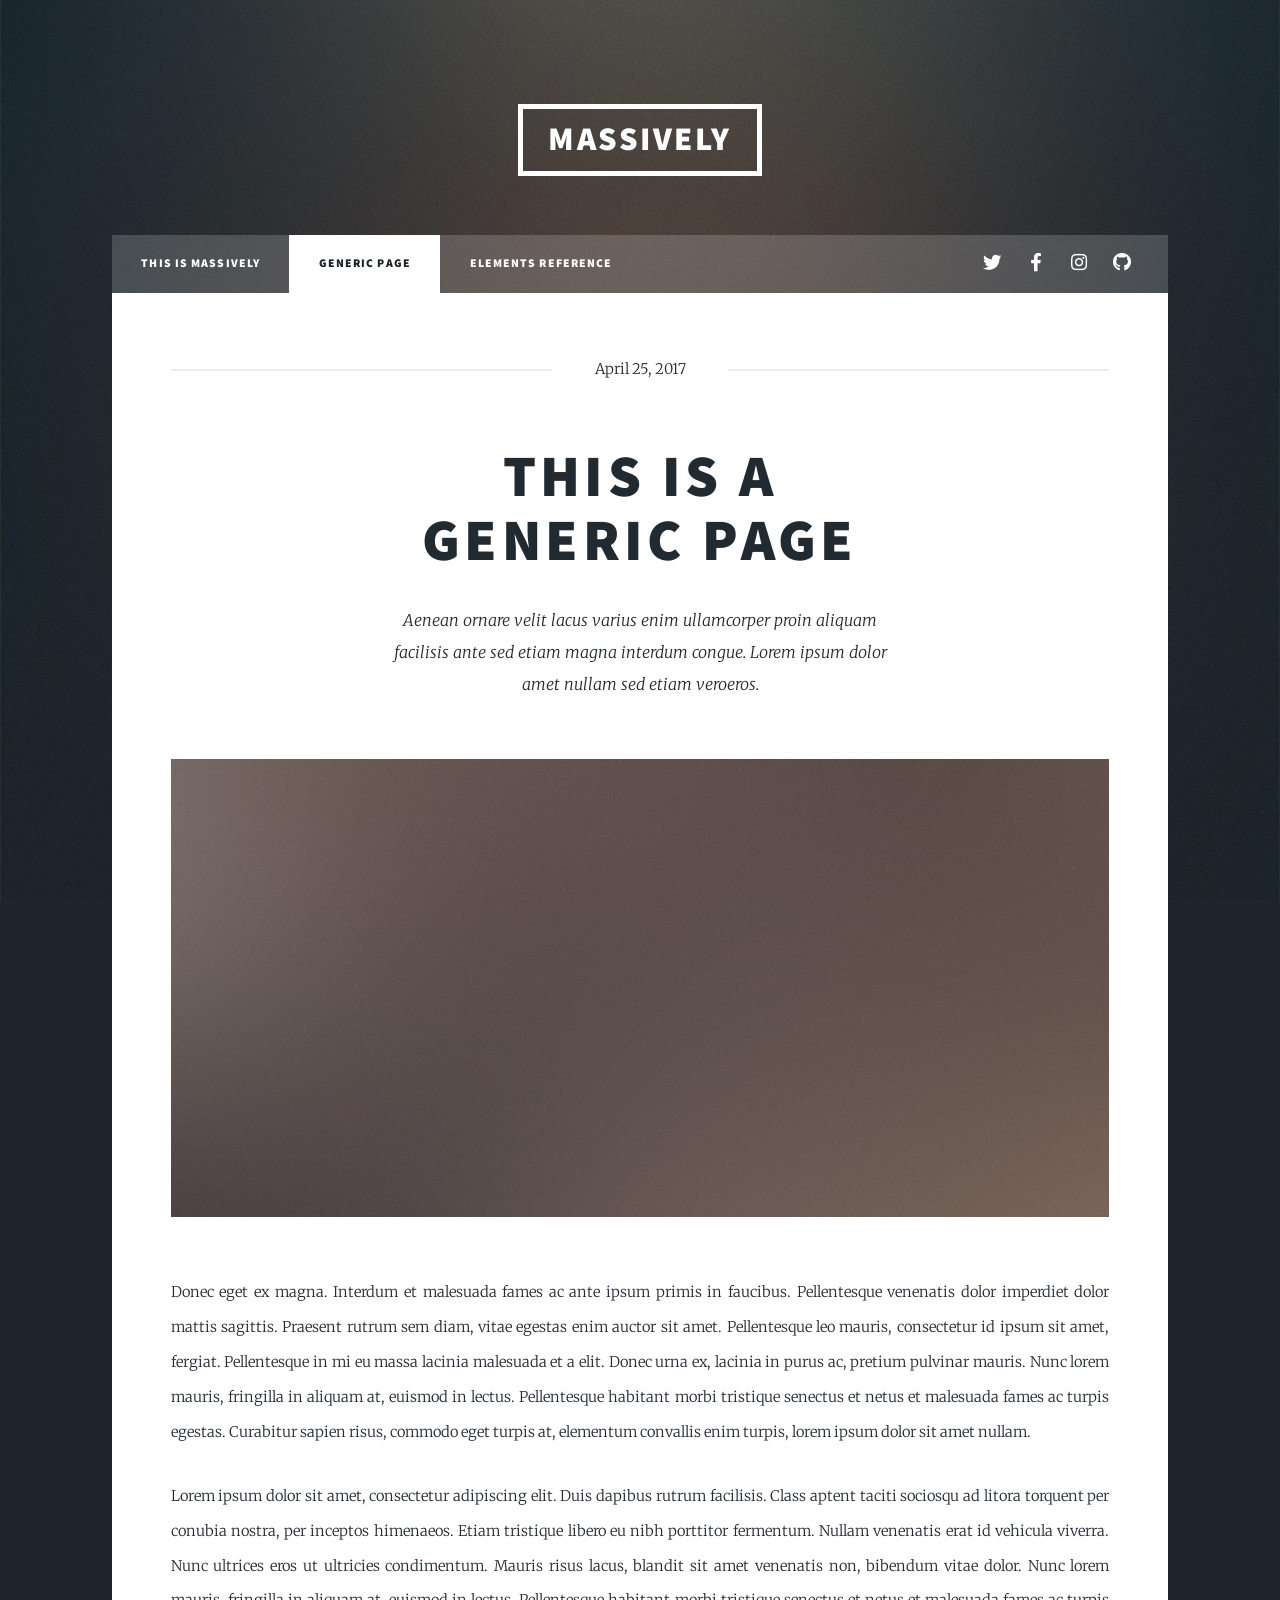
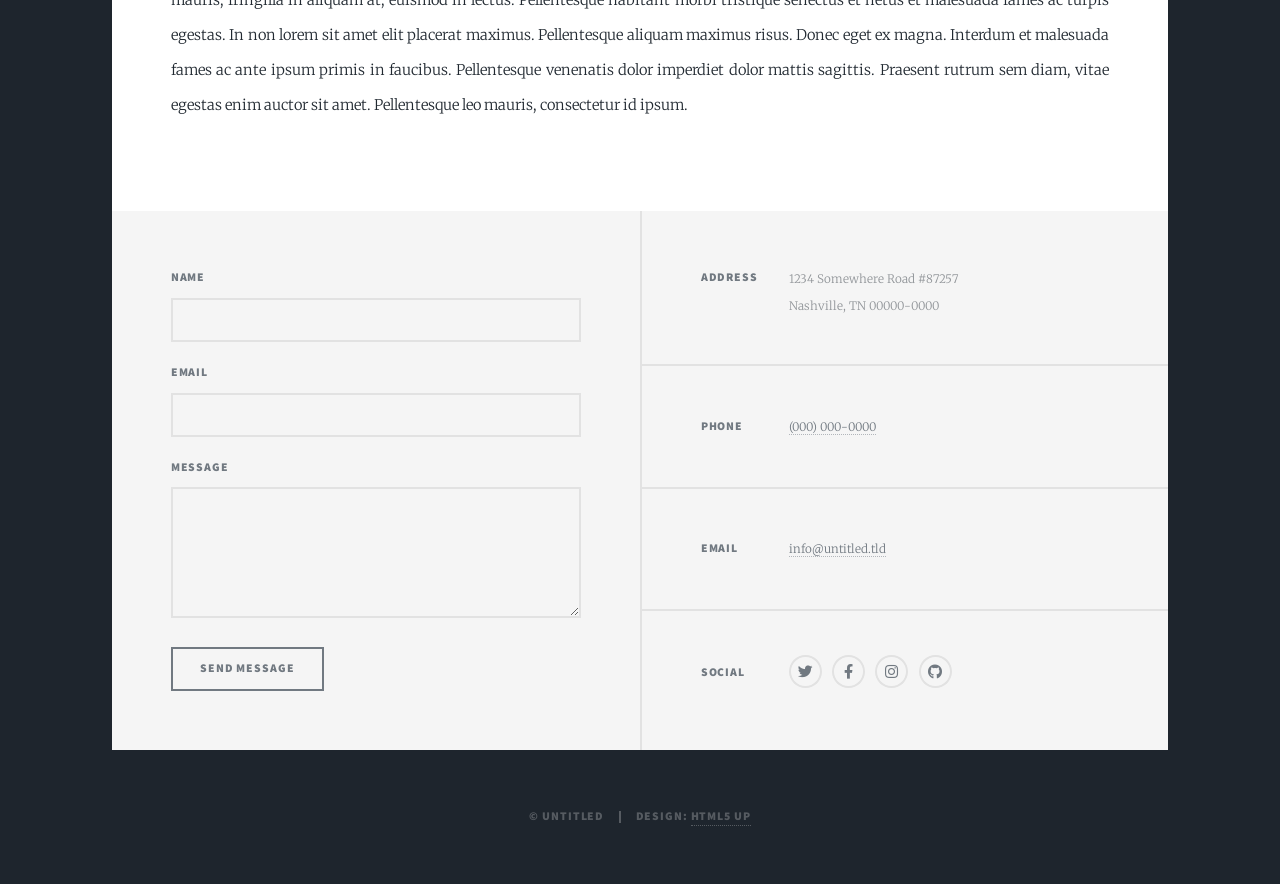
<file: generic.html>
<!DOCTYPE HTML>
<!--
	Massively by HTML5 UP
	html5up.net | @ajlkn
	Free for personal and commercial use under the CCA 3.0 license (html5up.net/license)
-->
<html>
	<head>
		<title>Generic Page - Massively by HTML5 UP</title>
		<meta charset="utf-8" />
		<meta name="viewport" content="width=device-width, initial-scale=1, user-scalable=no" />
		<link rel="stylesheet" href="assets/css/main.css" />
		<noscript><link rel="stylesheet" href="assets/css/noscript.css" /></noscript>
	</head>
	<body class="is-preload">

		<!-- Wrapper -->
			<div id="wrapper">

				<!-- Header -->
					<header id="header">
						<a href="index.html" class="logo">Massively</a>
					</header>

				<!-- Nav -->
					<nav id="nav">
						<ul class="links">
							<li><a href="index.html">This is Massively</a></li>
							<li class="active"><a href="generic.html">Generic Page</a></li>
							<li><a href="elements.html">Elements Reference</a></li>
						</ul>
						<ul class="icons">
							<li><a href="#" class="icon brands fa-twitter"><span class="label">Twitter</span></a></li>
							<li><a href="#" class="icon brands fa-facebook-f"><span class="label">Facebook</span></a></li>
							<li><a href="#" class="icon brands fa-instagram"><span class="label">Instagram</span></a></li>
							<li><a href="#" class="icon brands fa-github"><span class="label">GitHub</span></a></li>
						</ul>
					</nav>

				<!-- Main -->
					<div id="main">

						<!-- Post -->
							<section class="post">
								<header class="major">
									<span class="date">April 25, 2017</span>
									<h1>This is a<br />
									Generic Page</h1>
									<p>Aenean ornare velit lacus varius enim ullamcorper proin aliquam<br />
									facilisis ante sed etiam magna interdum congue. Lorem ipsum dolor<br />
									amet nullam sed etiam veroeros.</p>
								</header>
								<div class="image main"><img src="images/pic01.jpg" alt="" /></div>
								<p>Donec eget ex magna. Interdum et malesuada fames ac ante ipsum primis in faucibus. Pellentesque venenatis dolor imperdiet dolor mattis sagittis. Praesent rutrum sem diam, vitae egestas enim auctor sit amet. Pellentesque leo mauris, consectetur id ipsum sit amet, fergiat. Pellentesque in mi eu massa lacinia malesuada et a elit. Donec urna ex, lacinia in purus ac, pretium pulvinar mauris. Nunc lorem mauris, fringilla in aliquam at, euismod in lectus. Pellentesque habitant morbi tristique senectus et netus et malesuada fames ac turpis egestas. Curabitur sapien risus, commodo eget turpis at, elementum convallis enim turpis, lorem ipsum dolor sit amet nullam.</p>
								<p>Lorem ipsum dolor sit amet, consectetur adipiscing elit. Duis dapibus rutrum facilisis. Class aptent taciti sociosqu ad litora torquent per conubia nostra, per inceptos himenaeos. Etiam tristique libero eu nibh porttitor fermentum. Nullam venenatis erat id vehicula viverra. Nunc ultrices eros ut ultricies condimentum. Mauris risus lacus, blandit sit amet venenatis non, bibendum vitae dolor. Nunc lorem mauris, fringilla in aliquam at, euismod in lectus. Pellentesque habitant morbi tristique senectus et netus et malesuada fames ac turpis egestas. In non lorem sit amet elit placerat maximus. Pellentesque aliquam maximus risus. Donec eget ex magna. Interdum et malesuada fames ac ante ipsum primis in faucibus. Pellentesque venenatis dolor imperdiet dolor mattis sagittis. Praesent rutrum sem diam, vitae egestas enim auctor sit amet. Pellentesque leo mauris, consectetur id ipsum.</p>
							</section>

					</div>

				<!-- Footer -->
					<footer id="footer">
						<section>
							<form method="post" action="#">
								<div class="fields">
									<div class="field">
										<label for="name">Name</label>
										<input type="text" name="name" id="name" />
									</div>
									<div class="field">
										<label for="email">Email</label>
										<input type="text" name="email" id="email" />
									</div>
									<div class="field">
										<label for="message">Message</label>
										<textarea name="message" id="message" rows="3"></textarea>
									</div>
								</div>
								<ul class="actions">
									<li><input type="submit" value="Send Message" /></li>
								</ul>
							</form>
						</section>
						<section class="split contact">
							<section class="alt">
								<h3>Address</h3>
								<p>1234 Somewhere Road #87257<br />
								Nashville, TN 00000-0000</p>
							</section>
							<section>
								<h3>Phone</h3>
								<p><a href="#">(000) 000-0000</a></p>
							</section>
							<section>
								<h3>Email</h3>
								<p><a href="#">info@untitled.tld</a></p>
							</section>
							<section>
								<h3>Social</h3>
								<ul class="icons alt">
									<li><a href="#" class="icon brands alt fa-twitter"><span class="label">Twitter</span></a></li>
									<li><a href="#" class="icon brands alt fa-facebook-f"><span class="label">Facebook</span></a></li>
									<li><a href="#" class="icon brands alt fa-instagram"><span class="label">Instagram</span></a></li>
									<li><a href="#" class="icon brands alt fa-github"><span class="label">GitHub</span></a></li>
								</ul>
							</section>
						</section>
					</footer>

				<!-- Copyright -->
					<div id="copyright">
						<ul><li>&copy; Untitled</li><li>Design: <a href="https://html5up.net">HTML5 UP</a></li></ul>
					</div>

			</div>

		<!-- Scripts -->
			<script src="assets/js/jquery.min.js"></script>
			<script src="assets/js/jquery.scrollex.min.js"></script>
			<script src="assets/js/jquery.scrolly.min.js"></script>
			<script src="assets/js/browser.min.js"></script>
			<script src="assets/js/breakpoints.min.js"></script>
			<script src="assets/js/util.js"></script>
			<script src="assets/js/main.js"></script>

	</body>
</html>
</file>
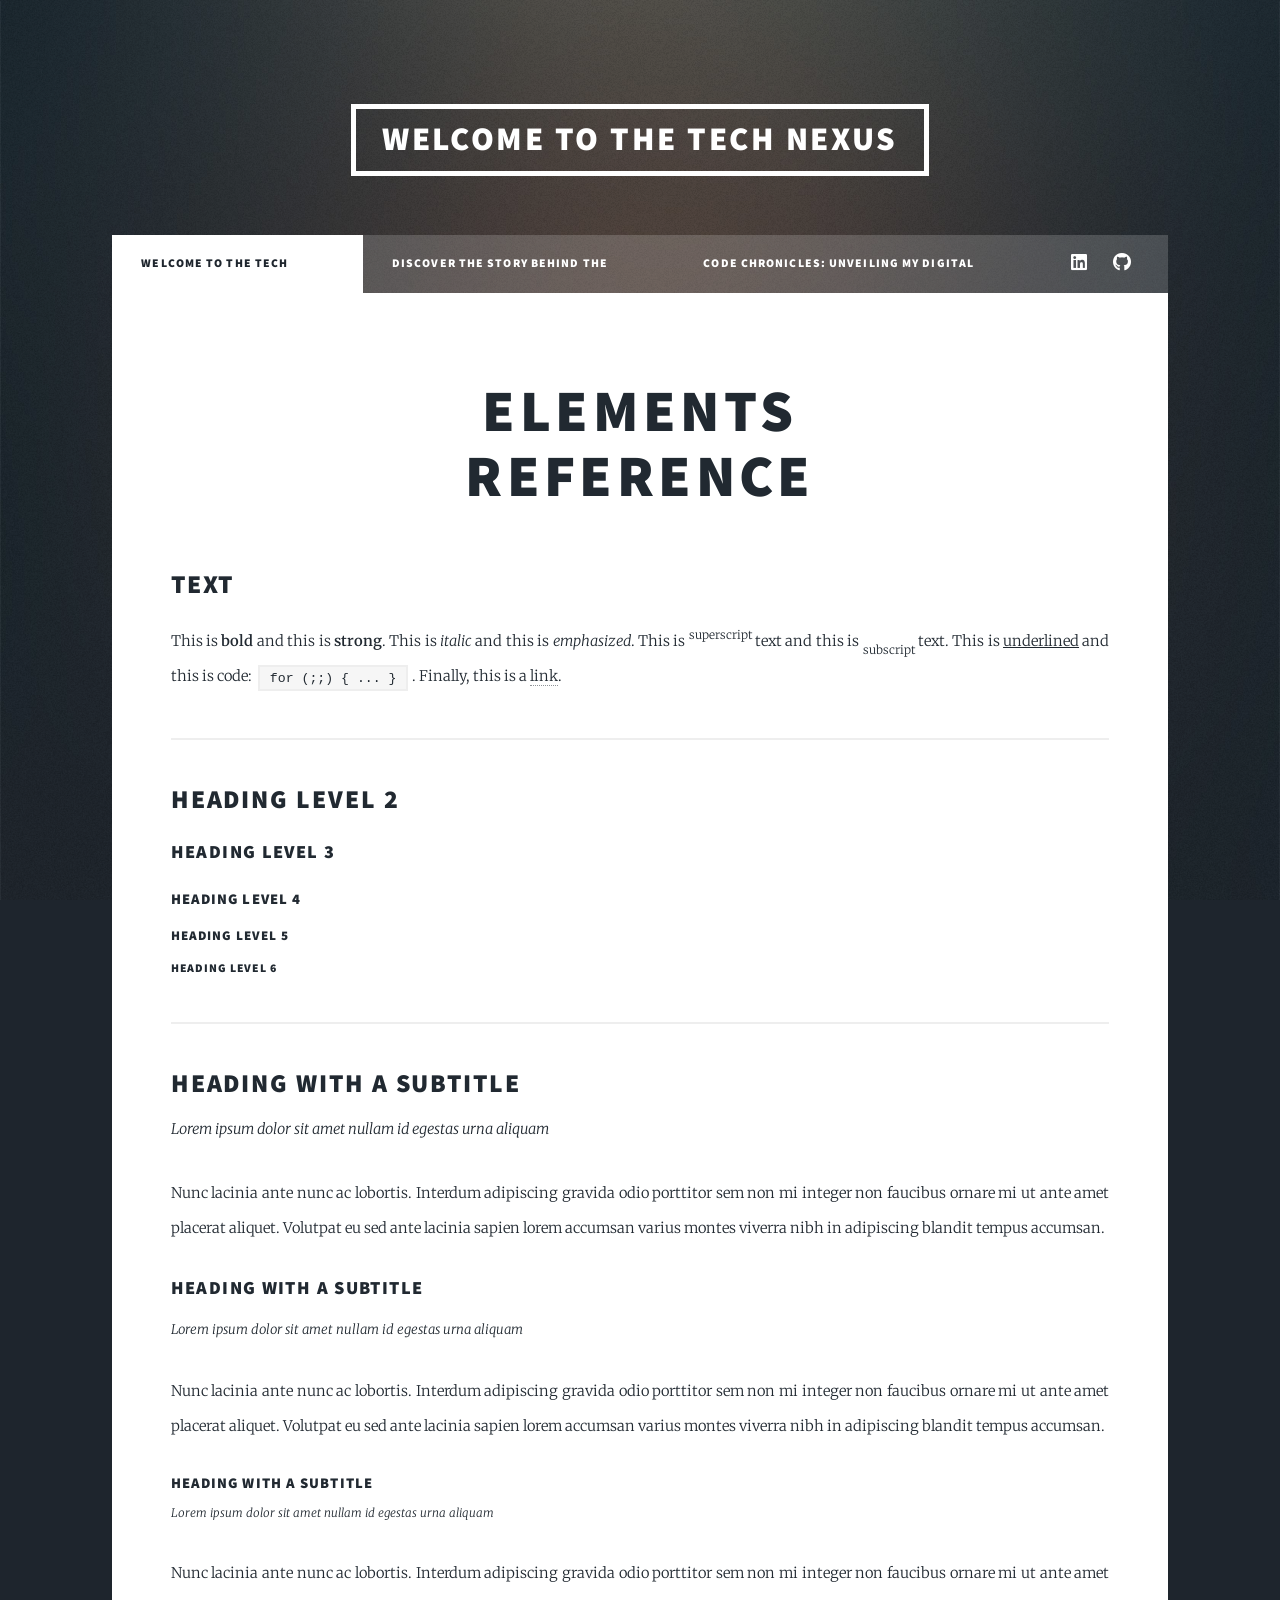
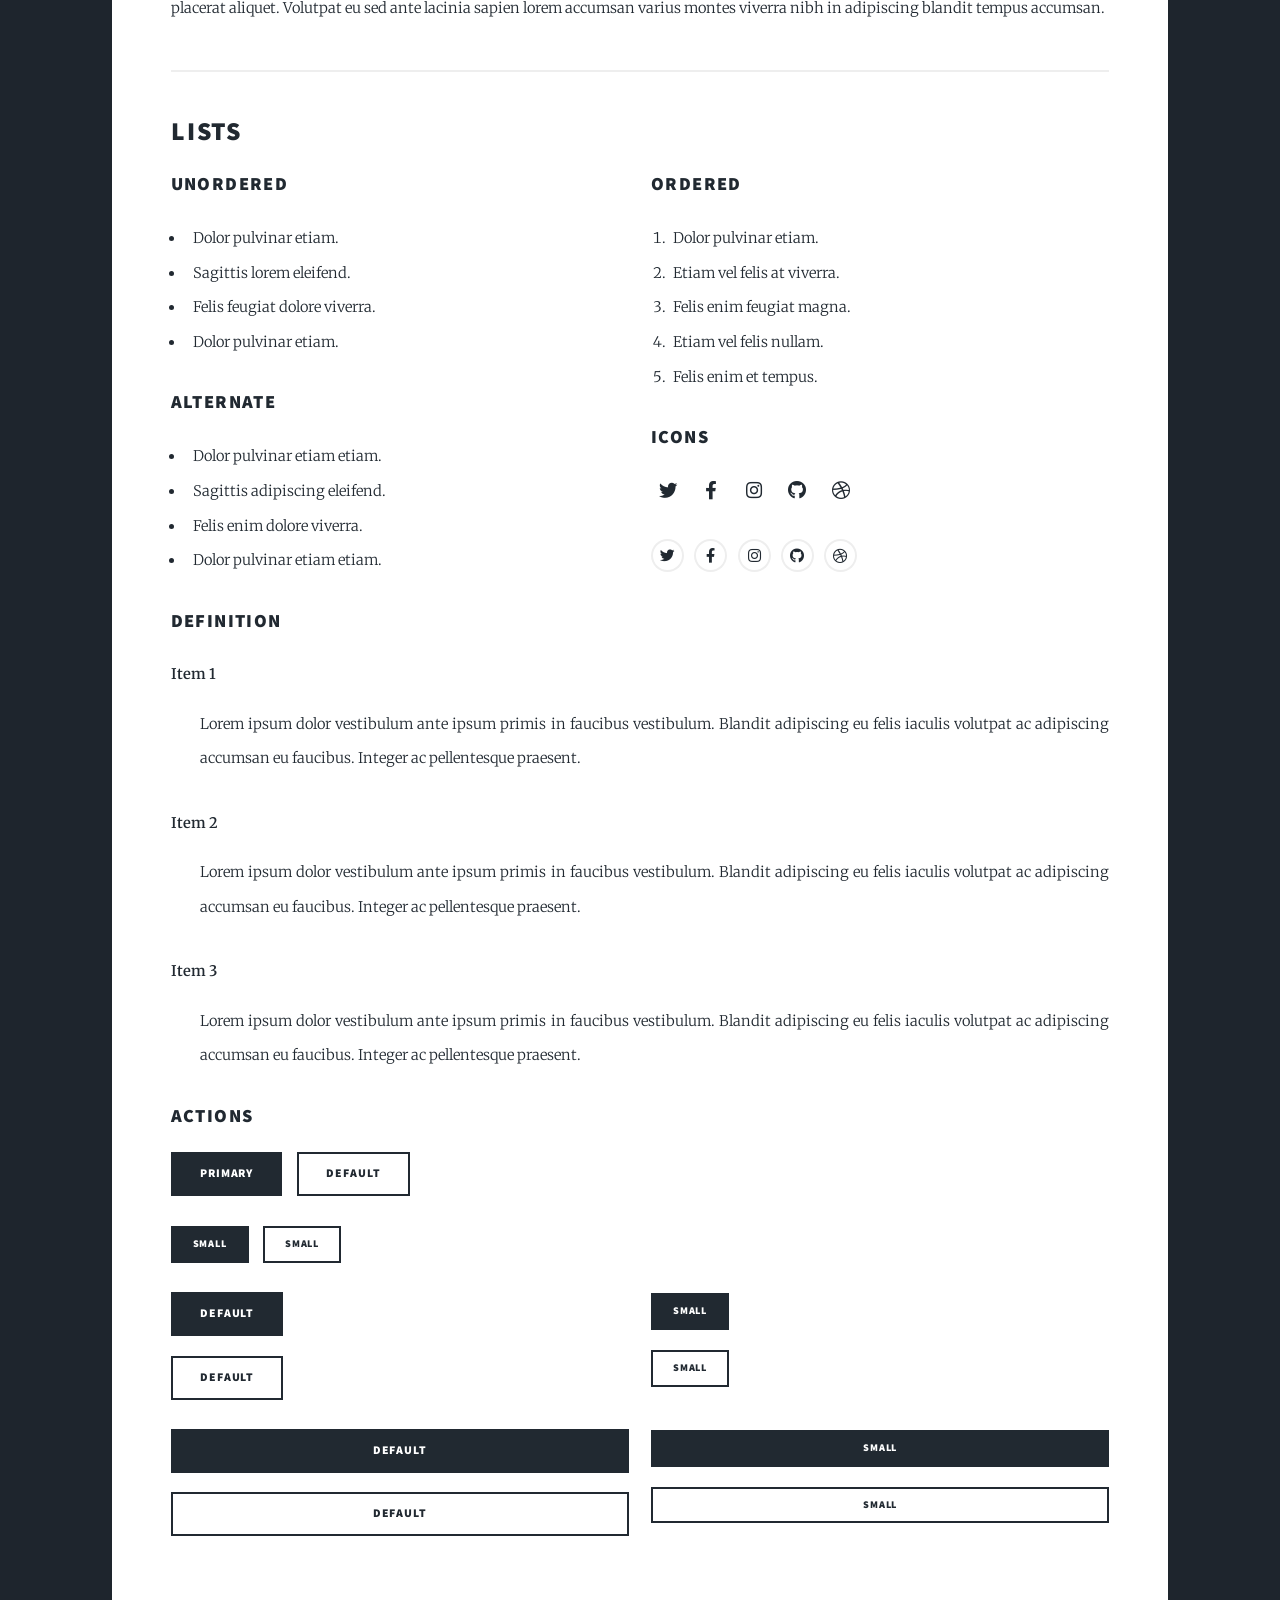
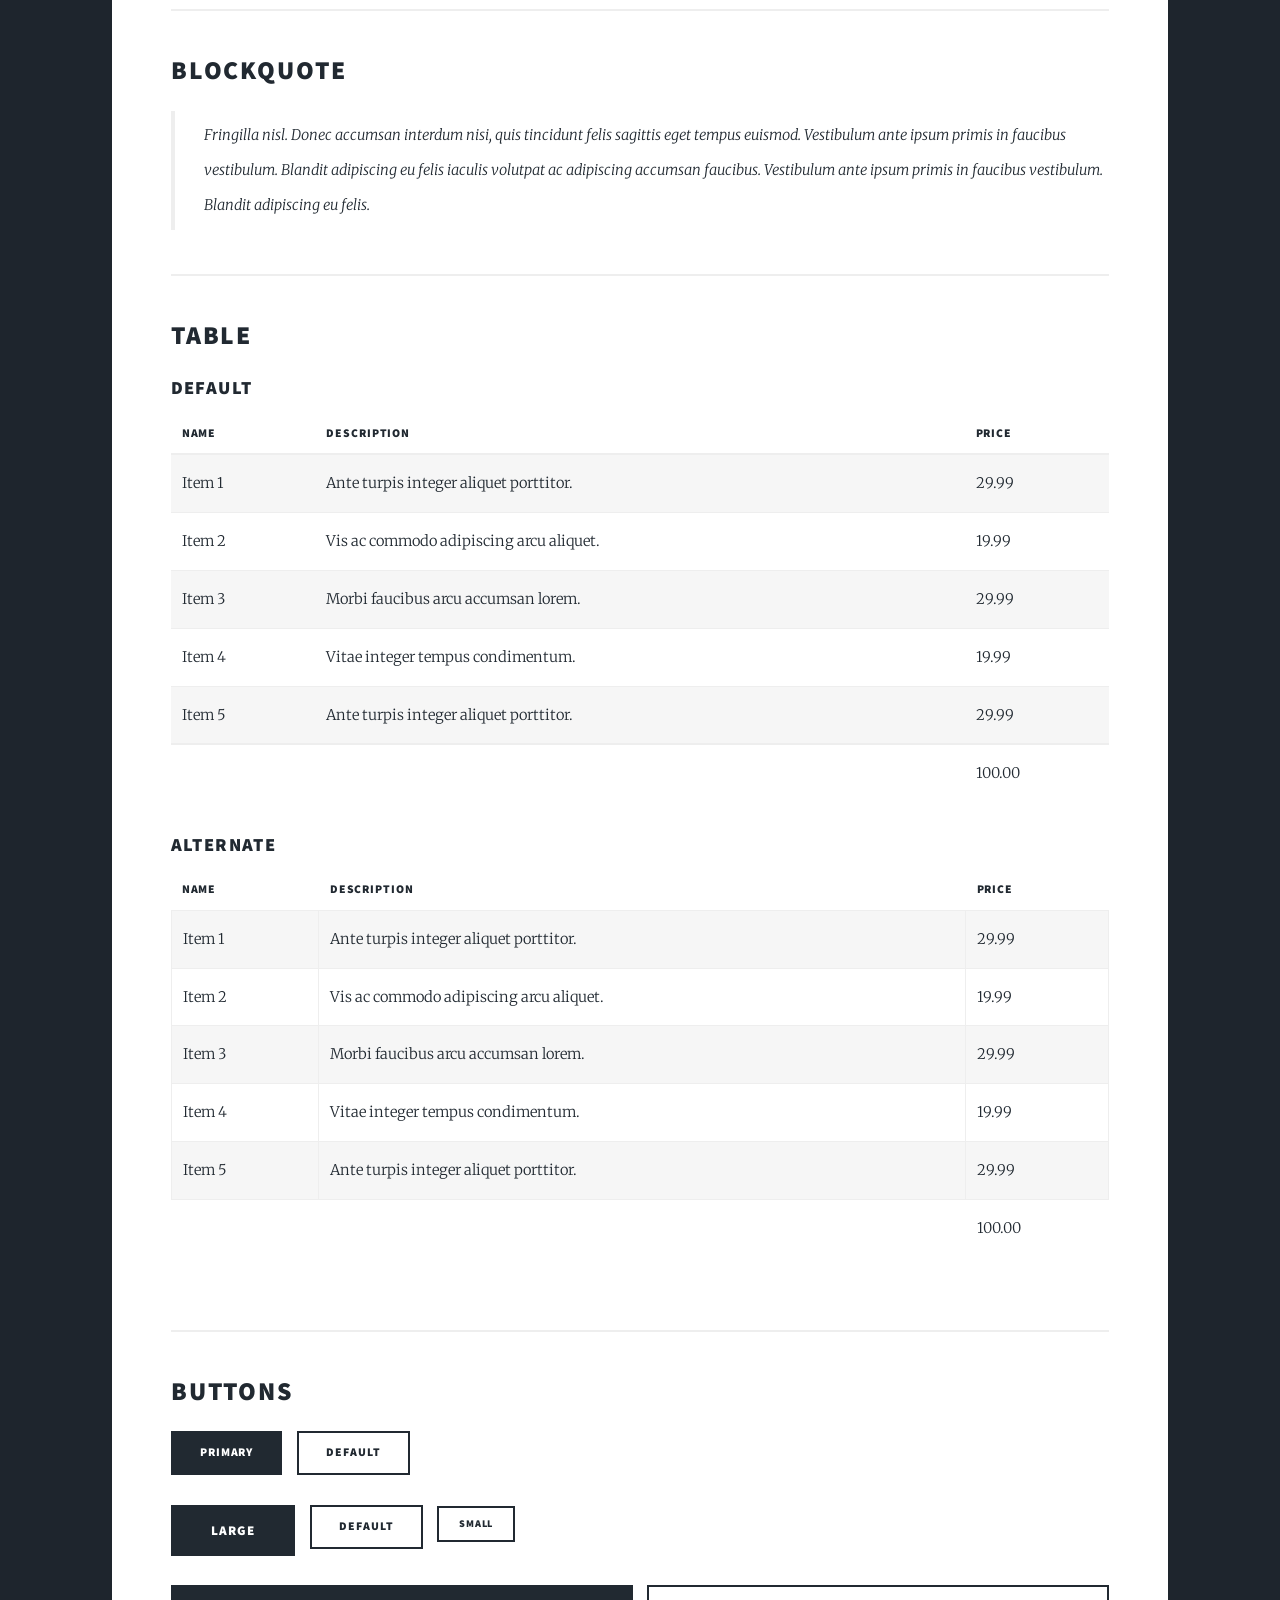
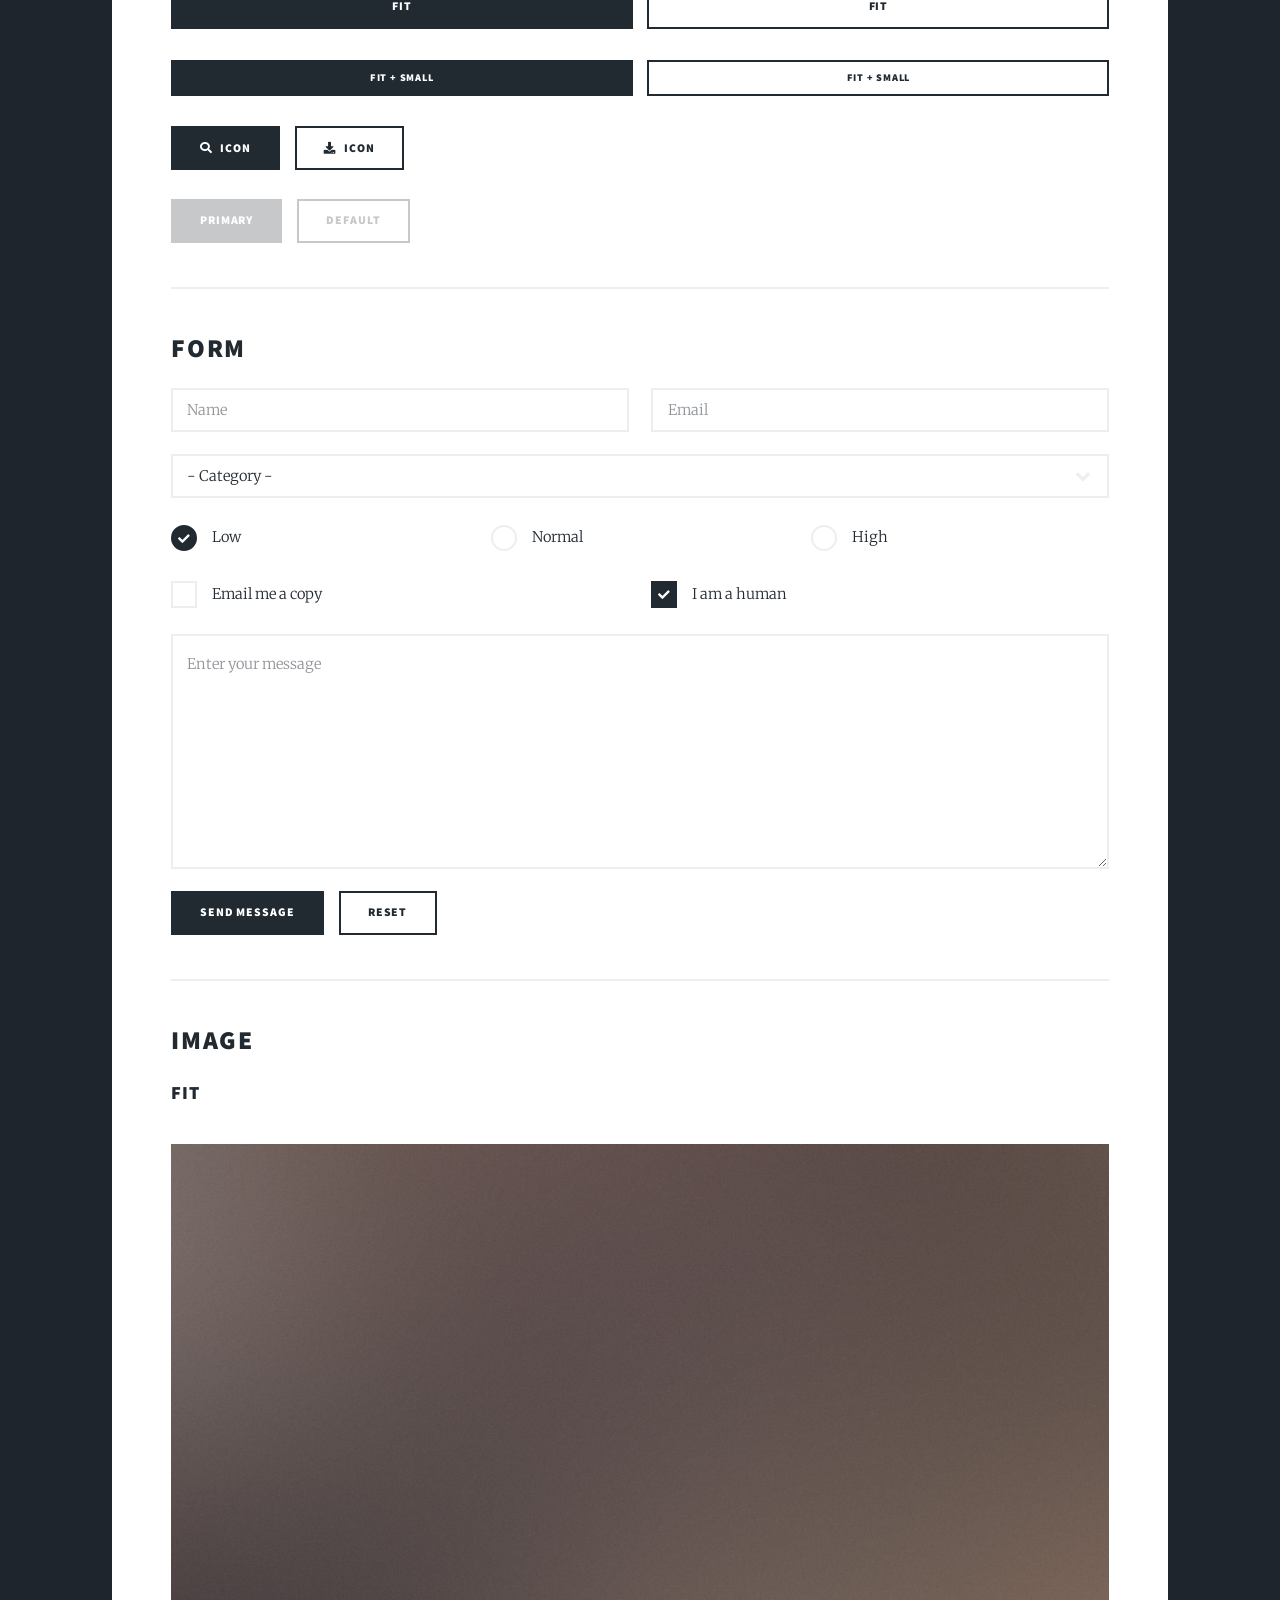
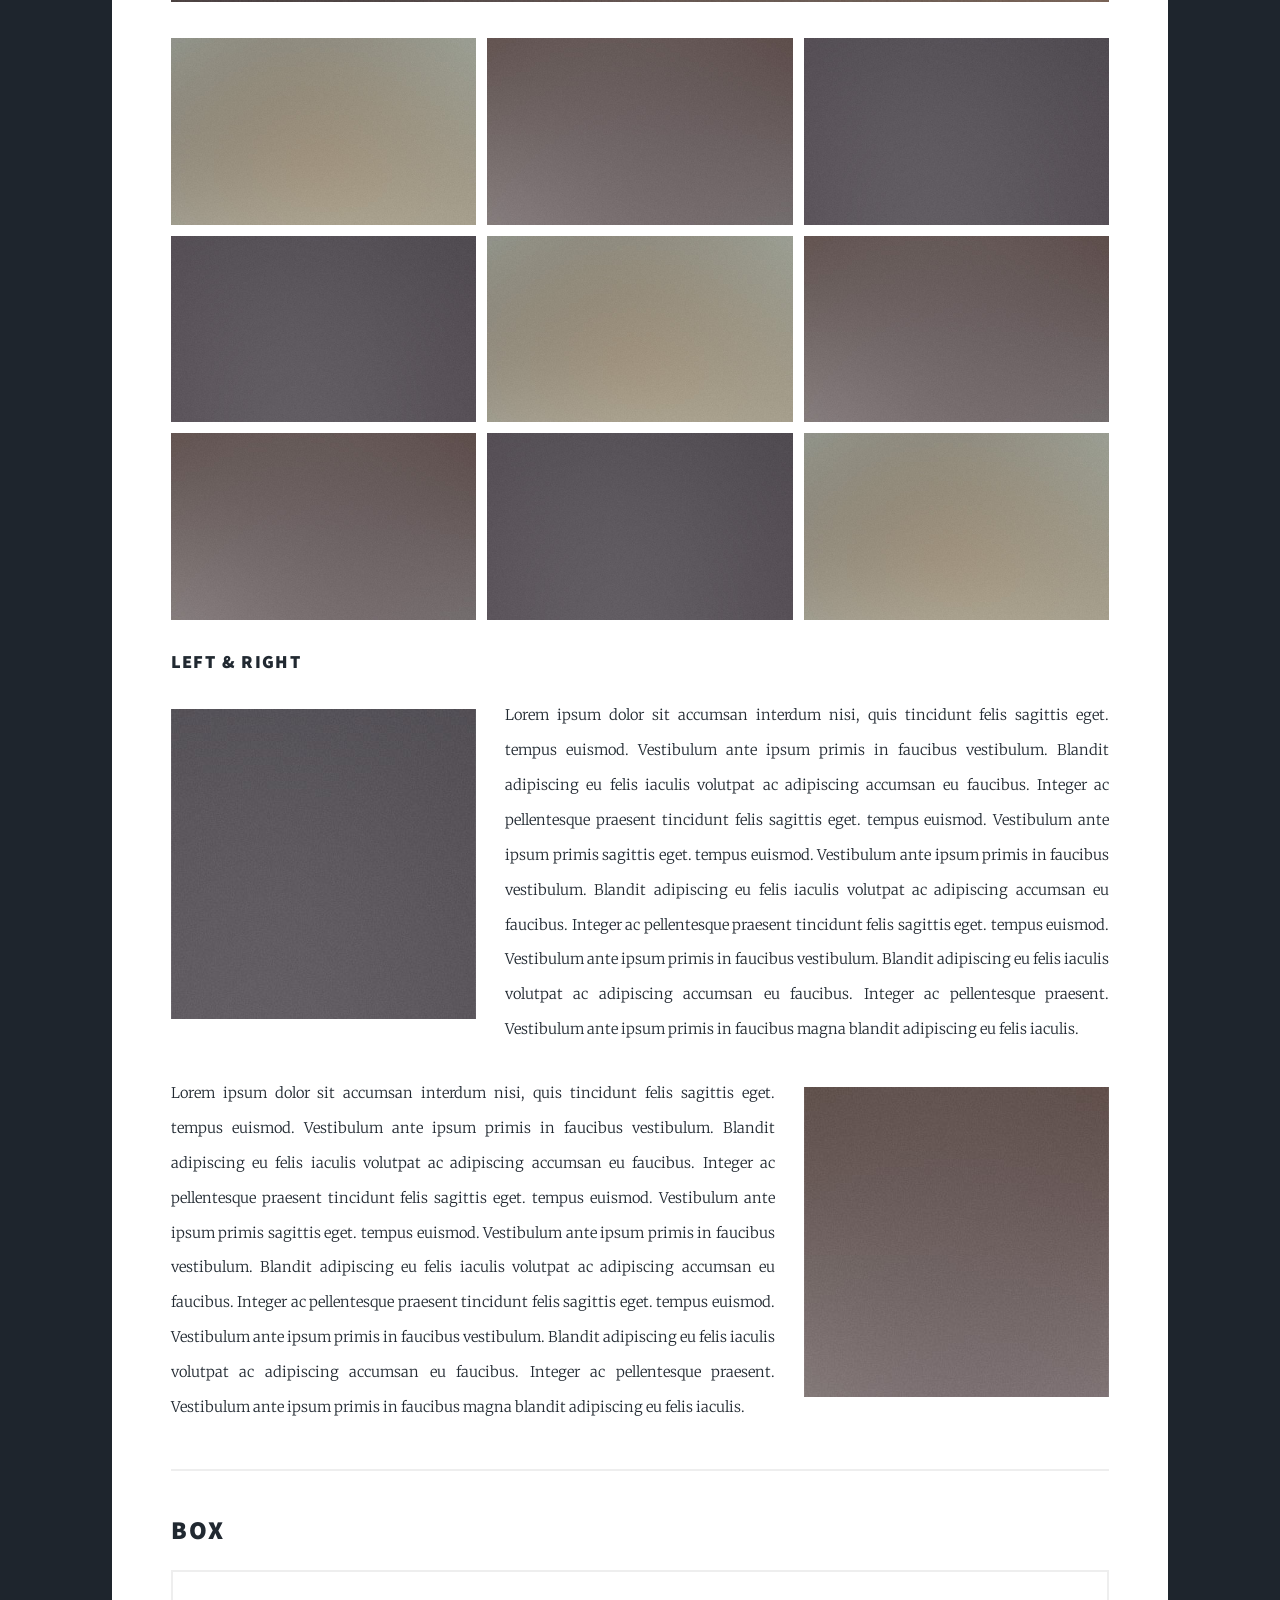
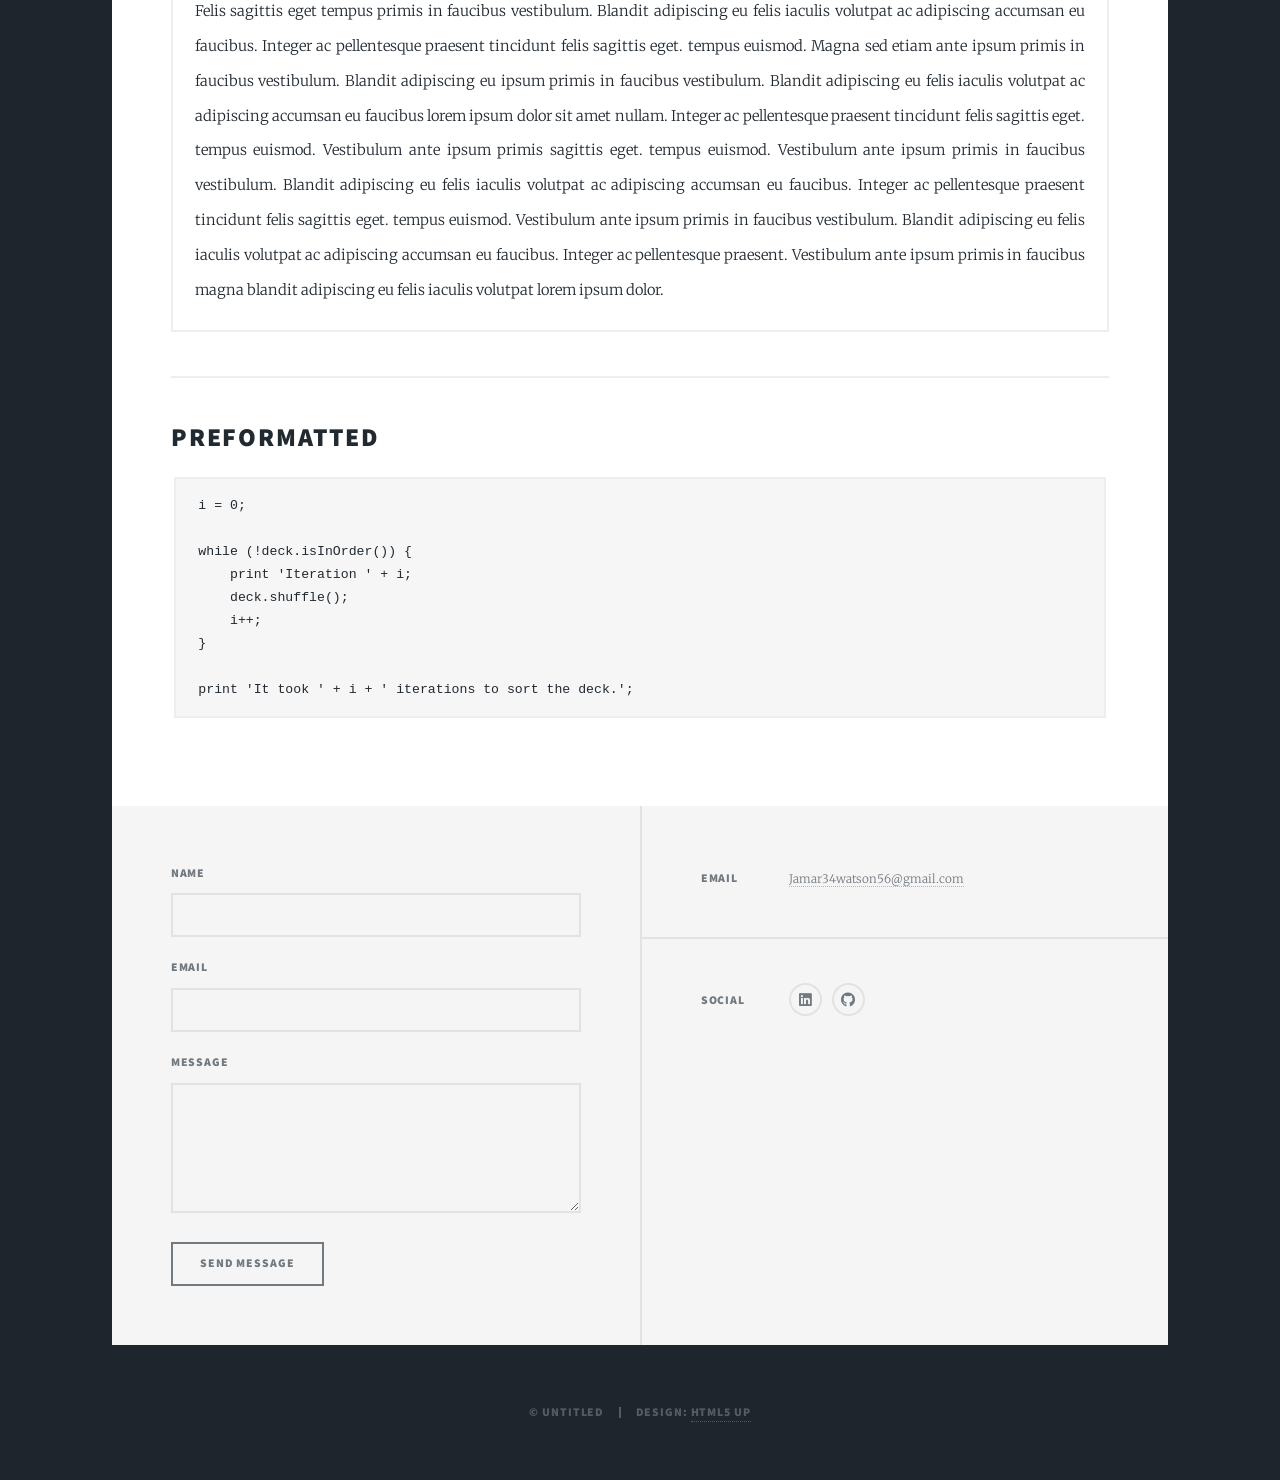
<file: projects.html>
<!DOCTYPE HTML>
<!--
	Massively by HTML5 UP
	html5up.net | @ajlkn
	Free for personal and commercial use under the CCA 3.0 license (html5up.net/license)
-->
<html>
	<head>
		<title>Code Chronicles: Unveiling My Digital Odyssey</title>
		<meta charset="utf-8" />
		<meta name="viewport" content="width=device-width, initial-scale=1, user-scalable=no" />
		<link rel="stylesheet" href="assets/css/main.css" />
		<noscript><link rel="stylesheet" href="assets/css/noscript.css" /></noscript>
	</head>
	<body class="is-preload">

		<!-- Wrapper -->
			<div id="wrapper">

				<!-- Header -->
					<header id="header">
						<a href="index.html" class="logo">Welcome to the Tech Nexus</a>
					</header>

				<!-- Nav -->
				<nav id="nav">
					<ul class="links">
						<li class="active"><a href="index.html">Welcome to the Tech Nexus</a></li>
						<li><a href="aboutMe.html">Discover the Story Behind the Code</a></li>
						<li><a href="projects.html">Code Chronicles: Unveiling My Digital Odyssey</a></li>
					</ul>
					<ul class="icons">
						<li><a href="#" class="icon brands fa-linkedin"><span class="label">LinkedIn</span></a></li>
						<li><a href="#" class="icon brands fa-github"><span class="label">GitHub</span></a></li>
					</ul>
				</nav>

				<!-- Main -->
					<div id="main">

						<!-- Post -->
							<section class="post">
								<header class="major">
									<h1>Elements<br />
									Reference</h1>
								</header>

								<!-- Text stuff -->
									<h2>Text</h2>
									<p>This is <b>bold</b> and this is <strong>strong</strong>. This is <i>italic</i> and this is <em>emphasized</em>.
									This is <sup>superscript</sup> text and this is <sub>subscript</sub> text.
									This is <u>underlined</u> and this is code: <code>for (;;) { ... }</code>.
									Finally, this is a <a href="#">link</a>.</p>
									<hr />
									<h2>Heading Level 2</h2>
									<h3>Heading Level 3</h3>
									<h4>Heading Level 4</h4>
									<h5>Heading Level 5</h5>
									<h6>Heading Level 6</h6>
									<hr />
									<header>
										<h2>Heading with a Subtitle</h2>
										<p>Lorem ipsum dolor sit amet nullam id egestas urna aliquam</p>
									</header>
									<p>Nunc lacinia ante nunc ac lobortis. Interdum adipiscing gravida odio porttitor sem non mi integer non faucibus ornare mi ut ante amet placerat aliquet. Volutpat eu sed ante lacinia sapien lorem accumsan varius montes viverra nibh in adipiscing blandit tempus accumsan.</p>
									<header>
										<h3>Heading with a Subtitle</h3>
										<p>Lorem ipsum dolor sit amet nullam id egestas urna aliquam</p>
									</header>
									<p>Nunc lacinia ante nunc ac lobortis. Interdum adipiscing gravida odio porttitor sem non mi integer non faucibus ornare mi ut ante amet placerat aliquet. Volutpat eu sed ante lacinia sapien lorem accumsan varius montes viverra nibh in adipiscing blandit tempus accumsan.</p>
									<header>
										<h4>Heading with a Subtitle</h4>
										<p>Lorem ipsum dolor sit amet nullam id egestas urna aliquam</p>
									</header>
									<p>Nunc lacinia ante nunc ac lobortis. Interdum adipiscing gravida odio porttitor sem non mi integer non faucibus ornare mi ut ante amet placerat aliquet. Volutpat eu sed ante lacinia sapien lorem accumsan varius montes viverra nibh in adipiscing blandit tempus accumsan.</p>

									<hr />

								<!-- Lists -->
									<h2>Lists</h2>
									<div class="row">
										<div class="col-6 col-12-small">

											<h3>Unordered</h3>
											<ul>
												<li>Dolor pulvinar etiam.</li>
												<li>Sagittis lorem eleifend.</li>
												<li>Felis feugiat dolore viverra.</li>
												<li>Dolor pulvinar etiam.</li>
											</ul>

											<h3>Alternate</h3>
											<ul class="alt">
												<li>Dolor pulvinar etiam etiam.</li>
												<li>Sagittis adipiscing eleifend.</li>
												<li>Felis enim dolore viverra.</li>
												<li>Dolor pulvinar etiam etiam.</li>
											</ul>

										</div>
										<div class="col-6 col-12-small">

											<h3>Ordered</h3>
											<ol>
												<li>Dolor pulvinar etiam.</li>
												<li>Etiam vel felis at viverra.</li>
												<li>Felis enim feugiat magna.</li>
												<li>Etiam vel felis nullam.</li>
												<li>Felis enim et tempus.</li>
											</ol>

											<h3>Icons</h3>
											<ul class="icons">
												<li><a href="#" class="icon brands fa-twitter"><span class="label">Twitter</span></a></li>
												<li><a href="#" class="icon brands fa-facebook-f"><span class="label">Facebook</span></a></li>
												<li><a href="#" class="icon brands fa-instagram"><span class="label">Instagram</span></a></li>
												<li><a href="#" class="icon brands fa-github"><span class="label">Github</span></a></li>
												<li><a href="#" class="icon brands fa-dribbble"><span class="label">Dribbble</span></a></li>
											</ul>
											<ul class="icons alt">
												<li><a href="#" class="icon brands alt fa-twitter"><span class="label">Twitter</span></a></li>
												<li><a href="#" class="icon brands alt fa-facebook-f"><span class="label">Facebook</span></a></li>
												<li><a href="#" class="icon brands alt fa-instagram"><span class="label">Instagram</span></a></li>
												<li><a href="#" class="icon brands alt fa-github"><span class="label">Github</span></a></li>
												<li><a href="#" class="icon brands alt fa-dribbble"><span class="label">Dribbble</span></a></li>
											</ul>

										</div>
									</div>
									<h3>Definition</h3>
									<dl>
										<dt>Item 1</dt>
										<dd>
											<p>Lorem ipsum dolor vestibulum ante ipsum primis in faucibus vestibulum. Blandit adipiscing eu felis iaculis volutpat ac adipiscing accumsan eu faucibus. Integer ac pellentesque praesent.</p>
										</dd>
										<dt>Item 2</dt>
										<dd>
											<p>Lorem ipsum dolor vestibulum ante ipsum primis in faucibus vestibulum. Blandit adipiscing eu felis iaculis volutpat ac adipiscing accumsan eu faucibus. Integer ac pellentesque praesent.</p>
										</dd>
										<dt>Item 3</dt>
										<dd>
											<p>Lorem ipsum dolor vestibulum ante ipsum primis in faucibus vestibulum. Blandit adipiscing eu felis iaculis volutpat ac adipiscing accumsan eu faucibus. Integer ac pellentesque praesent.</p>
										</dd>
									</dl>

									<h3>Actions</h3>
									<ul class="actions">
										<li><a href="#" class="button primary">Primary</a></li>
										<li><a href="#" class="button">Default</a></li>
									</ul>
									<ul class="actions small">
										<li><a href="#" class="button primary small">Small</a></li>
										<li><a href="#" class="button small">Small</a></li>
									</ul>
									<div class="row">
										<div class="col-6 col-12-small">
											<ul class="actions stacked">
												<li><a href="#" class="button primary">Default</a></li>
												<li><a href="#" class="button">Default</a></li>
											</ul>
										</div>
										<div class="col-6 col-12-small">
											<ul class="actions stacked">
												<li><a href="#" class="button primary small">Small</a></li>
												<li><a href="#" class="button small">Small</a></li>
											</ul>
										</div>
									</div>
									<div class="row">
										<div class="col-6 col-12-small">
											<ul class="actions stacked">
												<li><a href="#" class="button primary fit">Default</a></li>
												<li><a href="#" class="button fit">Default</a></li>
											</ul>
										</div>
										<div class="col-6 col-12-small">
											<ul class="actions stacked">
												<li><a href="#" class="button primary small fit">Small</a></li>
												<li><a href="#" class="button small fit">Small</a></li>
											</ul>
										</div>
									</div>

									<hr />

								<!-- Blockquote -->
									<h2>Blockquote</h2>
									<blockquote>Fringilla nisl. Donec accumsan interdum nisi, quis tincidunt felis sagittis eget tempus euismod. Vestibulum ante ipsum primis in faucibus vestibulum. Blandit adipiscing eu felis iaculis volutpat ac adipiscing accumsan faucibus. Vestibulum ante ipsum primis in faucibus vestibulum. Blandit adipiscing eu felis.</blockquote>

									<hr />

								<!-- Table -->
									<h2>Table</h2>

									<h3>Default</h3>
									<div class="table-wrapper">
										<table>
											<thead>
												<tr>
													<th>Name</th>
													<th>Description</th>
													<th>Price</th>
												</tr>
											</thead>
											<tbody>
												<tr>
													<td>Item 1</td>
													<td>Ante turpis integer aliquet porttitor.</td>
													<td>29.99</td>
												</tr>
												<tr>
													<td>Item 2</td>
													<td>Vis ac commodo adipiscing arcu aliquet.</td>
													<td>19.99</td>
												</tr>
												<tr>
													<td>Item 3</td>
													<td> Morbi faucibus arcu accumsan lorem.</td>
													<td>29.99</td>
												</tr>
												<tr>
													<td>Item 4</td>
													<td>Vitae integer tempus condimentum.</td>
													<td>19.99</td>
												</tr>
												<tr>
													<td>Item 5</td>
													<td>Ante turpis integer aliquet porttitor.</td>
													<td>29.99</td>
												</tr>
											</tbody>
											<tfoot>
												<tr>
													<td colspan="2"></td>
													<td>100.00</td>
												</tr>
											</tfoot>
										</table>
									</div>

									<h3>Alternate</h3>
									<div class="table-wrapper">
										<table class="alt">
											<thead>
												<tr>
													<th>Name</th>
													<th>Description</th>
													<th>Price</th>
												</tr>
											</thead>
											<tbody>
												<tr>
													<td>Item 1</td>
													<td>Ante turpis integer aliquet porttitor.</td>
													<td>29.99</td>
												</tr>
												<tr>
													<td>Item 2</td>
													<td>Vis ac commodo adipiscing arcu aliquet.</td>
													<td>19.99</td>
												</tr>
												<tr>
													<td>Item 3</td>
													<td> Morbi faucibus arcu accumsan lorem.</td>
													<td>29.99</td>
												</tr>
												<tr>
													<td>Item 4</td>
													<td>Vitae integer tempus condimentum.</td>
													<td>19.99</td>
												</tr>
												<tr>
													<td>Item 5</td>
													<td>Ante turpis integer aliquet porttitor.</td>
													<td>29.99</td>
												</tr>
											</tbody>
											<tfoot>
												<tr>
													<td colspan="2"></td>
													<td>100.00</td>
												</tr>
											</tfoot>
										</table>
									</div>

									<hr />

								<!-- Buttons -->
									<h2>Buttons</h2>
									<ul class="actions">
										<li><a href="#" class="button primary">Primary</a></li>
										<li><a href="#" class="button">Default</a></li>
									</ul>
									<ul class="actions">
										<li><a href="#" class="button primary large">Large</a></li>
										<li><a href="#" class="button">Default</a></li>
										<li><a href="#" class="button small">Small</a></li>
									</ul>
									<ul class="actions fit">
										<li><a href="#" class="button primary fit">Fit</a></li>
										<li><a href="#" class="button fit">Fit</a></li>
									</ul>
									<ul class="actions fit small">
										<li><a href="#" class="button primary fit small">Fit + Small</a></li>
										<li><a href="#" class="button fit small">Fit + Small</a></li>
									</ul>
									<ul class="actions">
										<li><a href="#" class="button primary icon solid fa-search">Icon</a></li>
										<li><a href="#" class="button icon solid fa-download">Icon</a></li>
									</ul>
									<ul class="actions">
										<li><span class="button primary disabled">Primary</span></li>
										<li><span class="button disabled">Default</span></li>
									</ul>

									<hr />

								<!-- Form -->
									<h2>Form</h2>

									<form method="post" action="#">
										<div class="row gtr-uniform">
											<div class="col-6 col-12-xsmall">
												<input type="text" name="demo-name" id="demo-name" value="" placeholder="Name" />
											</div>
											<div class="col-6 col-12-xsmall">
												<input type="email" name="demo-email" id="demo-email" value="" placeholder="Email" />
											</div>
											<!-- Break -->
											<div class="col-12">
												<select name="demo-category" id="demo-category">
													<option value="">- Category -</option>
													<option value="1">Manufacturing</option>
													<option value="1">Shipping</option>
													<option value="1">Administration</option>
													<option value="1">Human Resources</option>
												</select>
											</div>
											<!-- Break -->
											<div class="col-4 col-12-small">
												<input type="radio" id="demo-priority-low" name="demo-priority" checked>
												<label for="demo-priority-low">Low</label>
											</div>
											<div class="col-4 col-12-small">
												<input type="radio" id="demo-priority-normal" name="demo-priority">
												<label for="demo-priority-normal">Normal</label>
											</div>
											<div class="col-4 col-12-small">
												<input type="radio" id="demo-priority-high" name="demo-priority">
												<label for="demo-priority-high">High</label>
											</div>
											<!-- Break -->
											<div class="col-6 col-12-small">
												<input type="checkbox" id="demo-copy" name="demo-copy">
												<label for="demo-copy">Email me a copy</label>
											</div>
											<div class="col-6 col-12-small">
												<input type="checkbox" id="demo-human" name="demo-human" checked>
												<label for="demo-human">I am a human</label>
											</div>
											<!-- Break -->
											<div class="col-12">
												<textarea name="demo-message" id="demo-message" placeholder="Enter your message" rows="6"></textarea>
											</div>
											<!-- Break -->
											<div class="col-12">
												<ul class="actions">
													<li><input type="submit" value="Send Message" class="primary" /></li>
													<li><input type="reset" value="Reset" /></li>
												</ul>
											</div>
										</div>
									</form>

									<hr />

								<!-- Image -->
									<h2>Image</h2>

									<h3>Fit</h3>
									<span class="image fit"><img src="images/pic01.jpg" alt="" /></span>
									<div class="box alt">
										<div class="row gtr-50 gtr-uniform">
											<div class="col-4"><span class="image fit"><img src="images/pic02.jpg" alt="" /></span></div>
											<div class="col-4"><span class="image fit"><img src="images/pic03.jpg" alt="" /></span></div>
											<div class="col-4"><span class="image fit"><img src="images/pic04.jpg" alt="" /></span></div>
											<!-- Break -->
											<div class="col-4"><span class="image fit"><img src="images/pic04.jpg" alt="" /></span></div>
											<div class="col-4"><span class="image fit"><img src="images/pic02.jpg" alt="" /></span></div>
											<div class="col-4"><span class="image fit"><img src="images/pic03.jpg" alt="" /></span></div>
											<!-- Break -->
											<div class="col-4"><span class="image fit"><img src="images/pic03.jpg" alt="" /></span></div>
											<div class="col-4"><span class="image fit"><img src="images/pic04.jpg" alt="" /></span></div>
											<div class="col-4"><span class="image fit"><img src="images/pic02.jpg" alt="" /></span></div>
										</div>
									</div>

									<h3>Left &amp; Right</h3>
									<p><span class="image left"><img src="images/pic08.jpg" alt="" /></span>Lorem ipsum dolor sit accumsan interdum nisi, quis tincidunt felis sagittis eget. tempus euismod. Vestibulum ante ipsum primis in faucibus vestibulum. Blandit adipiscing eu felis iaculis volutpat ac adipiscing accumsan eu faucibus. Integer ac pellentesque praesent tincidunt felis sagittis eget. tempus euismod. Vestibulum ante ipsum primis sagittis eget. tempus euismod. Vestibulum ante ipsum primis in faucibus vestibulum. Blandit adipiscing eu felis iaculis volutpat ac adipiscing accumsan eu faucibus. Integer ac pellentesque praesent tincidunt felis sagittis eget. tempus euismod. Vestibulum ante ipsum primis in faucibus vestibulum. Blandit adipiscing eu felis iaculis volutpat ac adipiscing accumsan eu faucibus. Integer ac pellentesque praesent. Vestibulum ante ipsum primis in faucibus magna blandit adipiscing eu felis iaculis.</p>
									<p><span class="image right"><img src="images/pic09.jpg" alt="" /></span>Lorem ipsum dolor sit accumsan interdum nisi, quis tincidunt felis sagittis eget. tempus euismod. Vestibulum ante ipsum primis in faucibus vestibulum. Blandit adipiscing eu felis iaculis volutpat ac adipiscing accumsan eu faucibus. Integer ac pellentesque praesent tincidunt felis sagittis eget. tempus euismod. Vestibulum ante ipsum primis sagittis eget. tempus euismod. Vestibulum ante ipsum primis in faucibus vestibulum. Blandit adipiscing eu felis iaculis volutpat ac adipiscing accumsan eu faucibus. Integer ac pellentesque praesent tincidunt felis sagittis eget. tempus euismod. Vestibulum ante ipsum primis in faucibus vestibulum. Blandit adipiscing eu felis iaculis volutpat ac adipiscing accumsan eu faucibus. Integer ac pellentesque praesent. Vestibulum ante ipsum primis in faucibus magna blandit adipiscing eu felis iaculis.</p>

									<hr />

								<!-- Box -->
									<h2>Box</h2>
									<div class="box">
										<p>Felis sagittis eget tempus primis in faucibus vestibulum. Blandit adipiscing eu felis iaculis volutpat ac adipiscing accumsan eu faucibus. Integer ac pellentesque praesent tincidunt felis sagittis eget. tempus euismod. Magna sed etiam ante ipsum primis in faucibus vestibulum. Blandit adipiscing eu ipsum primis in faucibus vestibulum. Blandit adipiscing eu felis iaculis volutpat ac adipiscing accumsan eu faucibus lorem ipsum dolor sit amet nullam. Integer ac pellentesque praesent tincidunt felis sagittis eget. tempus euismod. Vestibulum ante ipsum primis sagittis eget. tempus euismod. Vestibulum ante ipsum primis in faucibus vestibulum. Blandit adipiscing eu felis iaculis volutpat ac adipiscing accumsan eu faucibus. Integer ac pellentesque praesent tincidunt felis sagittis eget. tempus euismod. Vestibulum ante ipsum primis in faucibus vestibulum. Blandit adipiscing eu felis iaculis volutpat ac adipiscing accumsan eu faucibus. Integer ac pellentesque praesent. Vestibulum ante ipsum primis in faucibus magna blandit adipiscing eu felis iaculis volutpat lorem ipsum dolor.</p>
									</div>

									<hr />

								<!-- Preformatted Code -->
									<h2>Preformatted</h2>
									<pre><code>i = 0;

while (!deck.isInOrder()) {
    print 'Iteration ' + i;
    deck.shuffle();
    i++;
}

print 'It took ' + i + ' iterations to sort the deck.';
</code></pre>

							</section>

					</div>

				<!-- Footer -->
					<footer id="footer">
						<section>
							<form method="post" action="#">
								<div class="fields">
									<div class="field">
										<label for="name">Name</label>
										<input type="text" name="name" id="name" />
									</div>
									<div class="field">
										<label for="email">Email</label>
										<input type="text" name="email" id="email" />
									</div>
									<div class="field">
										<label for="message">Message</label>
										<textarea name="message" id="message" rows="3"></textarea>
									</div>
								</div>
								<ul class="actions">
									<li><input type="submit" value="Send Message" /></li>
								</ul>
							</form>
						</section>
						<section class="split contact">
							<section>
								<h3>Email</h3>
								<p><a href="#">Jamar34watson56@gmail.com</a></p>
							</section>
							<section>
								<h3>Social</h3>
								<ul class="icons alt">
									<li><a href="#" class="icon brands alt fa-linkedin"><span class="label">Instagram</span></a></li>
									<li><a href="#" class="icon brands alt fa-github"><span class="label">GitHub</span></a></li>
								</ul>
							</section>
						</section>
					</footer>

				<!-- Copyright -->
					<div id="copyright">
						<ul><li>&copy; Untitled</li><li>Design: <a href="https://html5up.net">HTML5 UP</a></li></ul>
					</div>

			</div>

		<!-- Scripts -->
			<script src="assets/js/jquery.min.js"></script>
			<script src="assets/js/jquery.scrollex.min.js"></script>
			<script src="assets/js/jquery.scrolly.min.js"></script>
			<script src="assets/js/browser.min.js"></script>
			<script src="assets/js/breakpoints.min.js"></script>
			<script src="assets/js/util.js"></script>
			<script src="assets/js/main.js"></script>

	</body>
</html>
</file>
<file: assets/css/main.css>
@import url(fontawesome-all.min.css);
@import url("https://fonts.googleapis.com/css?family=Merriweather:300,700,300italic,700italic|Source+Sans+Pro:900");

/*
	Massively by HTML5 UP
	html5up.net | @ajlkn
	Free for personal and commercial use under the CCA 3.0 license (html5up.net/license)
*/

html, body, div, span, applet, object,
iframe, h1, h2, h3, h4, h5, h6, p, blockquote,
pre, a, abbr, acronym, address, big, cite,
code, del, dfn, em, img, ins, kbd, q, s, samp,
small, strike, strong, sub, sup, tt, var, b,
u, i, center, dl, dt, dd, ol, ul, li, fieldset,
form, label, legend, table, caption, tbody,
tfoot, thead, tr, th, td, article, aside,
canvas, details, embed, figure, figcaption,
footer, header, hgroup, menu, nav, output, ruby,
section, summary, time, mark, audio, video {
	margin: 0;
	padding: 0;
	border: 0;
	font-size: 100%;
	font: inherit;
	vertical-align: baseline;}

article, aside, details, figcaption, figure,
footer, header, hgroup, menu, nav, section {
	display: block;}

body {
	line-height: 1;
}

ol, ul {
	list-style: none;
}

blockquote, q {
	quotes: none;
}

	blockquote:before, blockquote:after, q:before, q:after {
		content: '';
		content: none;
	}

table {
	border-collapse: collapse;
	border-spacing: 0;
}

body {
	-webkit-text-size-adjust: none;
}

mark {
	background-color: transparent;
	color: inherit;
}

input::-moz-focus-inner {
	border: 0;
	padding: 0;
}

input, select, textarea {
	-moz-appearance: none;
	-webkit-appearance: none;
	-ms-appearance: none;
	appearance: none;
}

/* Basic */

	@-ms-viewport {
		width: device-width;
	}

	body {
		-ms-overflow-style: scrollbar;
	}

	@media screen and (max-width: 480px) {

		html, body {
			min-width: 320px;
		}

	}

	html {
		box-sizing: border-box;
	}

	*, *:before, *:after {
		box-sizing: inherit;
	}

	body {
		background-color: #1e252d;
	}

		body.is-preload *, body.is-preload *:before, body.is-preload *:after {
			-moz-animation: none !important;
			-webkit-animation: none !important;
			-ms-animation: none !important;
			animation: none !important;
			-moz-transition: none !important;
			-webkit-transition: none !important;
			-ms-transition: none !important;
			transition: none !important;
		}

/* Type */

	html {
		font-size: 16pt;
	}

		@media screen and (max-width: 1680px) {

			html {
				font-size: 12pt;
			}

		}

		@media screen and (max-width: 1280px) {

			html {
				font-size: 11pt;
			}

		}

		@media screen and (max-width: 360px) {

			html {
				font-size: 10pt;
			}

		}

	body {
		color: #212931;
	}

	body, input, select, textarea {
		font-family: "Merriweather", Georgia, serif;
		font-weight: 300;
		font-size: 1rem;
		line-height: 2.375;
	}

	a {
		-moz-transition: color 0.2s ease-in-out, background-color 0.2s ease-in-out, border-color 0.2s ease-in-out, box-shadow 0.2s ease-in-out;
		-webkit-transition: color 0.2s ease-in-out, background-color 0.2s ease-in-out, border-color 0.2s ease-in-out, box-shadow 0.2s ease-in-out;
		-ms-transition: color 0.2s ease-in-out, background-color 0.2s ease-in-out, border-color 0.2s ease-in-out, box-shadow 0.2s ease-in-out;
		transition: color 0.2s ease-in-out, background-color 0.2s ease-in-out, border-color 0.2s ease-in-out, box-shadow 0.2s ease-in-out;
		border-bottom: dotted 1px;
		text-decoration: none;
	}

		a:hover {
			border-bottom-color: transparent;
		}

	strong, b {
		font-weight: 600;
	}

	em, i {
		font-style: italic;
	}

	p {
		text-align: justify;
		margin: 0 0 2rem 0;
	}

	h1, h2, h3, h4, h5, h6 {
		font-family: "Source Sans Pro", Helvetica, sans-serif;
		font-weight: 900;
		line-height: 1.5;
		letter-spacing: 0.075em;
		text-transform: uppercase;
		margin: 0 0 1rem 0;
	}

		h1 a, h2 a, h3 a, h4 a, h5 a, h6 a {
			border-bottom: 0;
			color: inherit;
			text-decoration: none;
		}

	h1 {
		font-size: 4rem;
		line-height: 1.1;
		margin: 0 0 2rem 0;
	}

	h2 {
		font-size: 1.75rem;
		line-height: 1.3;
		margin: 0 0 1.5rem 0;
	}

	h3 {
		font-size: 1.25rem;
		margin: 0 0 1.5rem 0;
	}

	h4 {
		font-size: 1rem;
	}

	h5 {
		font-size: 0.9rem;
	}

	h6 {
		font-size: 0.8rem;
	}

	sub {
		font-size: 0.8rem;
		position: relative;
		top: 0.5rem;
	}

	sup {
		font-size: 0.8rem;
		position: relative;
		top: -0.5rem;
	}

	blockquote {
		border-left: solid 4px;
		font-style: italic;
		margin: 0 0 2rem 0;
		padding: 0.5rem 0 0.5rem 2rem;
	}

	code {
		border: solid 2px;
		font-family: "Courier New", monospace;
		font-size: 0.9rem;
		margin: 0 0.25rem;
		padding: 0.25rem 0.65rem;
	}

	pre {
		-webkit-overflow-scrolling: touch;
		font-family: "Courier New", monospace;
		font-size: 0.9rem;
		margin: 0 0 2rem 0;
	}

		pre code {
			display: block;
			line-height: 1.75;
			padding: 1rem 1.5rem;
			overflow-x: auto;
		}

	hr {
		border: 0;
		border-bottom: solid 2px;
		margin: 3rem 0;
	}

		hr.major {
			margin: 5rem 0;
		}

	.align-left {
		text-align: left;
	}

	.align-center {
		text-align: center;
	}

	.align-right {
		text-align: right;
	}

	input, select, textarea {
		color: #212931;
	}

	a {
		color: #212931;
		border-bottom-color: rgba(33, 41, 49, 0.5);
	}

		a:hover {
			border-bottom-color: transparent;
			color: #18bfef !important;
		}

	strong, b {
		color: #212931;
	}

	h1, h2, h3, h4, h5, h6 {
		color: #212931;
	}

	blockquote {
		border-left-color: #eeeeee;
	}

	code {
		background: rgba(220, 220, 220, 0.25);
		border-color: #eeeeee;
	}

	hr {
		border-bottom-color: #eeeeee;
	}

/* Row */

	.row {
		display: flex;
		flex-wrap: wrap;
		box-sizing: border-box;
		align-items: stretch;
	}

		.row > * {
			box-sizing: border-box;
		}

		.row.gtr-uniform > * > :last-child {
			margin-bottom: 0;
		}

		.row.aln-left {
			justify-content: flex-start;
		}

		.row.aln-center {
			justify-content: center;
		}

		.row.aln-right {
			justify-content: flex-end;
		}

		.row.aln-top {
			align-items: flex-start;
		}

		.row.aln-middle {
			align-items: center;
		}

		.row.aln-bottom {
			align-items: flex-end;
		}

		.row > .imp {
			order: -1;
		}

		.row > .col-1 {
			width: 8.33333%;
		}

		.row > .off-1 {
			margin-left: 8.33333%;
		}

		.row > .col-2 {
			width: 16.66667%;
		}

		.row > .off-2 {
			margin-left: 16.66667%;
		}

		.row > .col-3 {
			width: 25%;
		}

		.row > .off-3 {
			margin-left: 25%;
		}

		.row > .col-4 {
			width: 33.33333%;
		}

		.row > .off-4 {
			margin-left: 33.33333%;
		}

		.row > .col-5 {
			width: 41.66667%;
		}

		.row > .off-5 {
			margin-left: 41.66667%;
		}

		.row > .col-6 {
			width: 50%;
		}

		.row > .off-6 {
			margin-left: 50%;
		}

		.row > .col-7 {
			width: 58.33333%;
		}

		.row > .off-7 {
			margin-left: 58.33333%;
		}

		.row > .col-8 {
			width: 66.66667%;
		}

		.row > .off-8 {
			margin-left: 66.66667%;
		}

		.row > .col-9 {
			width: 75%;
		}

		.row > .off-9 {
			margin-left: 75%;
		}

		.row > .col-10 {
			width: 83.33333%;
		}

		.row > .off-10 {
			margin-left: 83.33333%;
		}

		.row > .col-11 {
			width: 91.66667%;
		}

		.row > .off-11 {
			margin-left: 91.66667%;
		}

		.row > .col-12 {
			width: 100%;
		}

		.row > .off-12 {
			margin-left: 100%;
		}

		.row.gtr-0 {
			margin-top: 0;
			margin-left: 0rem;
		}

			.row.gtr-0 > * {
				padding: 0 0 0 0rem;
			}

			.row.gtr-0.gtr-uniform {
				margin-top: 0rem;
			}

				.row.gtr-0.gtr-uniform > * {
					padding-top: 0rem;
				}

		.row.gtr-25 {
			margin-top: 0;
			margin-left: -0.375rem;
		}

			.row.gtr-25 > * {
				padding: 0 0 0 0.375rem;
			}

			.row.gtr-25.gtr-uniform {
				margin-top: -0.375rem;
			}

				.row.gtr-25.gtr-uniform > * {
					padding-top: 0.375rem;
				}

		.row.gtr-50 {
			margin-top: 0;
			margin-left: -0.75rem;
		}

			.row.gtr-50 > * {
				padding: 0 0 0 0.75rem;
			}

			.row.gtr-50.gtr-uniform {
				margin-top: -0.75rem;
			}

				.row.gtr-50.gtr-uniform > * {
					padding-top: 0.75rem;
				}

		.row {
			margin-top: 0;
			margin-left: -1.5rem;
		}

			.row > * {
				padding: 0 0 0 1.5rem;
			}

			.row.gtr-uniform {
				margin-top: -1.5rem;
			}

				.row.gtr-uniform > * {
					padding-top: 1.5rem;
				}

		.row.gtr-150 {
			margin-top: 0;
			margin-left: -2.25rem;
		}

			.row.gtr-150 > * {
				padding: 0 0 0 2.25rem;
			}

			.row.gtr-150.gtr-uniform {
				margin-top: -2.25rem;
			}

				.row.gtr-150.gtr-uniform > * {
					padding-top: 2.25rem;
				}

		.row.gtr-200 {
			margin-top: 0;
			margin-left: -3rem;
		}

			.row.gtr-200 > * {
				padding: 0 0 0 3rem;
			}

			.row.gtr-200.gtr-uniform {
				margin-top: -3rem;
			}

				.row.gtr-200.gtr-uniform > * {
					padding-top: 3rem;
				}

		@media screen and (max-width: 1680px) {

			.row {
				display: flex;
				flex-wrap: wrap;
				box-sizing: border-box;
				align-items: stretch;
			}

				.row > * {
					box-sizing: border-box;
				}

				.row.gtr-uniform > * > :last-child {
					margin-bottom: 0;
				}

				.row.aln-left {
					justify-content: flex-start;
				}

				.row.aln-center {
					justify-content: center;
				}

				.row.aln-right {
					justify-content: flex-end;
				}

				.row.aln-top {
					align-items: flex-start;
				}

				.row.aln-middle {
					align-items: center;
				}

				.row.aln-bottom {
					align-items: flex-end;
				}

				.row > .imp-xlarge {
					order: -1;
				}

				.row > .col-1-xlarge {
					width: 8.33333%;
				}

				.row > .off-1-xlarge {
					margin-left: 8.33333%;
				}

				.row > .col-2-xlarge {
					width: 16.66667%;
				}

				.row > .off-2-xlarge {
					margin-left: 16.66667%;
				}

				.row > .col-3-xlarge {
					width: 25%;
				}

				.row > .off-3-xlarge {
					margin-left: 25%;
				}

				.row > .col-4-xlarge {
					width: 33.33333%;
				}

				.row > .off-4-xlarge {
					margin-left: 33.33333%;
				}

				.row > .col-5-xlarge {
					width: 41.66667%;
				}

				.row > .off-5-xlarge {
					margin-left: 41.66667%;
				}

				.row > .col-6-xlarge {
					width: 50%;
				}

				.row > .off-6-xlarge {
					margin-left: 50%;
				}

				.row > .col-7-xlarge {
					width: 58.33333%;
				}

				.row > .off-7-xlarge {
					margin-left: 58.33333%;
				}

				.row > .col-8-xlarge {
					width: 66.66667%;
				}

				.row > .off-8-xlarge {
					margin-left: 66.66667%;
				}

				.row > .col-9-xlarge {
					width: 75%;
				}

				.row > .off-9-xlarge {
					margin-left: 75%;
				}

				.row > .col-10-xlarge {
					width: 83.33333%;
				}

				.row > .off-10-xlarge {
					margin-left: 83.33333%;
				}

				.row > .col-11-xlarge {
					width: 91.66667%;
				}

				.row > .off-11-xlarge {
					margin-left: 91.66667%;
				}

				.row > .col-12-xlarge {
					width: 100%;
				}

				.row > .off-12-xlarge {
					margin-left: 100%;
				}

				.row.gtr-0 {
					margin-top: 0;
					margin-left: 0rem;
				}

					.row.gtr-0 > * {
						padding: 0 0 0 0rem;
					}

					.row.gtr-0.gtr-uniform {
						margin-top: 0rem;
					}

						.row.gtr-0.gtr-uniform > * {
							padding-top: 0rem;
						}

				.row.gtr-25 {
					margin-top: 0;
					margin-left: -0.375rem;
				}

					.row.gtr-25 > * {
						padding: 0 0 0 0.375rem;
					}

					.row.gtr-25.gtr-uniform {
						margin-top: -0.375rem;
					}

						.row.gtr-25.gtr-uniform > * {
							padding-top: 0.375rem;
						}

				.row.gtr-50 {
					margin-top: 0;
					margin-left: -0.75rem;
				}

					.row.gtr-50 > * {
						padding: 0 0 0 0.75rem;
					}

					.row.gtr-50.gtr-uniform {
						margin-top: -0.75rem;
					}

						.row.gtr-50.gtr-uniform > * {
							padding-top: 0.75rem;
						}

				.row {
					margin-top: 0;
					margin-left: -1.5rem;
				}

					.row > * {
						padding: 0 0 0 1.5rem;
					}

					.row.gtr-uniform {
						margin-top: -1.5rem;
					}

						.row.gtr-uniform > * {
							padding-top: 1.5rem;
						}

				.row.gtr-150 {
					margin-top: 0;
					margin-left: -2.25rem;
				}

					.row.gtr-150 > * {
						padding: 0 0 0 2.25rem;
					}

					.row.gtr-150.gtr-uniform {
						margin-top: -2.25rem;
					}

						.row.gtr-150.gtr-uniform > * {
							padding-top: 2.25rem;
						}

				.row.gtr-200 {
					margin-top: 0;
					margin-left: -3rem;
				}

					.row.gtr-200 > * {
						padding: 0 0 0 3rem;
					}

					.row.gtr-200.gtr-uniform {
						margin-top: -3rem;
					}

						.row.gtr-200.gtr-uniform > * {
							padding-top: 3rem;
						}

		}

		@media screen and (max-width: 1280px) {

			.row {
				display: flex;
				flex-wrap: wrap;
				box-sizing: border-box;
				align-items: stretch;
			}

				.row > * {
					box-sizing: border-box;
				}

				.row.gtr-uniform > * > :last-child {
					margin-bottom: 0;
				}

				.row.aln-left {
					justify-content: flex-start;
				}

				.row.aln-center {
					justify-content: center;
				}

				.row.aln-right {
					justify-content: flex-end;
				}

				.row.aln-top {
					align-items: flex-start;
				}

				.row.aln-middle {
					align-items: center;
				}

				.row.aln-bottom {
					align-items: flex-end;
				}

				.row > .imp-large {
					order: -1;
				}

				.row > .col-1-large {
					width: 8.33333%;
				}

				.row > .off-1-large {
					margin-left: 8.33333%;
				}

				.row > .col-2-large {
					width: 16.66667%;
				}

				.row > .off-2-large {
					margin-left: 16.66667%;
				}

				.row > .col-3-large {
					width: 25%;
				}

				.row > .off-3-large {
					margin-left: 25%;
				}

				.row > .col-4-large {
					width: 33.33333%;
				}

				.row > .off-4-large {
					margin-left: 33.33333%;
				}

				.row > .col-5-large {
					width: 41.66667%;
				}

				.row > .off-5-large {
					margin-left: 41.66667%;
				}

				.row > .col-6-large {
					width: 50%;
				}

				.row > .off-6-large {
					margin-left: 50%;
				}

				.row > .col-7-large {
					width: 58.33333%;
				}

				.row > .off-7-large {
					margin-left: 58.33333%;
				}

				.row > .col-8-large {
					width: 66.66667%;
				}

				.row > .off-8-large {
					margin-left: 66.66667%;
				}

				.row > .col-9-large {
					width: 75%;
				}

				.row > .off-9-large {
					margin-left: 75%;
				}

				.row > .col-10-large {
					width: 83.33333%;
				}

				.row > .off-10-large {
					margin-left: 83.33333%;
				}

				.row > .col-11-large {
					width: 91.66667%;
				}

				.row > .off-11-large {
					margin-left: 91.66667%;
				}

				.row > .col-12-large {
					width: 100%;
				}

				.row > .off-12-large {
					margin-left: 100%;
				}

				.row.gtr-0 {
					margin-top: 0;
					margin-left: 0rem;
				}

					.row.gtr-0 > * {
						padding: 0 0 0 0rem;
					}

					.row.gtr-0.gtr-uniform {
						margin-top: 0rem;
					}

						.row.gtr-0.gtr-uniform > * {
							padding-top: 0rem;
						}

				.row.gtr-25 {
					margin-top: 0;
					margin-left: -0.375rem;
				}

					.row.gtr-25 > * {
						padding: 0 0 0 0.375rem;
					}

					.row.gtr-25.gtr-uniform {
						margin-top: -0.375rem;
					}

						.row.gtr-25.gtr-uniform > * {
							padding-top: 0.375rem;
						}

				.row.gtr-50 {
					margin-top: 0;
					margin-left: -0.75rem;
				}

					.row.gtr-50 > * {
						padding: 0 0 0 0.75rem;
					}

					.row.gtr-50.gtr-uniform {
						margin-top: -0.75rem;
					}

						.row.gtr-50.gtr-uniform > * {
							padding-top: 0.75rem;
						}

				.row {
					margin-top: 0;
					margin-left: -1.5rem;
				}

					.row > * {
						padding: 0 0 0 1.5rem;
					}

					.row.gtr-uniform {
						margin-top: -1.5rem;
					}

						.row.gtr-uniform > * {
							padding-top: 1.5rem;
						}

				.row.gtr-150 {
					margin-top: 0;
					margin-left: -2.25rem;
				}

					.row.gtr-150 > * {
						padding: 0 0 0 2.25rem;
					}

					.row.gtr-150.gtr-uniform {
						margin-top: -2.25rem;
					}

						.row.gtr-150.gtr-uniform > * {
							padding-top: 2.25rem;
						}

				.row.gtr-200 {
					margin-top: 0;
					margin-left: -3rem;
				}

					.row.gtr-200 > * {
						padding: 0 0 0 3rem;
					}

					.row.gtr-200.gtr-uniform {
						margin-top: -3rem;
					}

						.row.gtr-200.gtr-uniform > * {
							padding-top: 3rem;
						}

		}

		@media screen and (max-width: 980px) {

			.row {
				display: flex;
				flex-wrap: wrap;
				box-sizing: border-box;
				align-items: stretch;
			}

				.row > * {
					box-sizing: border-box;
				}

				.row.gtr-uniform > * > :last-child {
					margin-bottom: 0;
				}

				.row.aln-left {
					justify-content: flex-start;
				}

				.row.aln-center {
					justify-content: center;
				}

				.row.aln-right {
					justify-content: flex-end;
				}

				.row.aln-top {
					align-items: flex-start;
				}

				.row.aln-middle {
					align-items: center;
				}

				.row.aln-bottom {
					align-items: flex-end;
				}

				.row > .imp-medium {
					order: -1;
				}

				.row > .col-1-medium {
					width: 8.33333%;
				}

				.row > .off-1-medium {
					margin-left: 8.33333%;
				}

				.row > .col-2-medium {
					width: 16.66667%;
				}

				.row > .off-2-medium {
					margin-left: 16.66667%;
				}

				.row > .col-3-medium {
					width: 25%;
				}

				.row > .off-3-medium {
					margin-left: 25%;
				}

				.row > .col-4-medium {
					width: 33.33333%;
				}

				.row > .off-4-medium {
					margin-left: 33.33333%;
				}

				.row > .col-5-medium {
					width: 41.66667%;
				}

				.row > .off-5-medium {
					margin-left: 41.66667%;
				}

				.row > .col-6-medium {
					width: 50%;
				}

				.row > .off-6-medium {
					margin-left: 50%;
				}

				.row > .col-7-medium {
					width: 58.33333%;
				}

				.row > .off-7-medium {
					margin-left: 58.33333%;
				}

				.row > .col-8-medium {
					width: 66.66667%;
				}

				.row > .off-8-medium {
					margin-left: 66.66667%;
				}

				.row > .col-9-medium {
					width: 75%;
				}

				.row > .off-9-medium {
					margin-left: 75%;
				}

				.row > .col-10-medium {
					width: 83.33333%;
				}

				.row > .off-10-medium {
					margin-left: 83.33333%;
				}

				.row > .col-11-medium {
					width: 91.66667%;
				}

				.row > .off-11-medium {
					margin-left: 91.66667%;
				}

				.row > .col-12-medium {
					width: 100%;
				}

				.row > .off-12-medium {
					margin-left: 100%;
				}

				.row.gtr-0 {
					margin-top: 0;
					margin-left: 0rem;
				}

					.row.gtr-0 > * {
						padding: 0 0 0 0rem;
					}

					.row.gtr-0.gtr-uniform {
						margin-top: 0rem;
					}

						.row.gtr-0.gtr-uniform > * {
							padding-top: 0rem;
						}

				.row.gtr-25 {
					margin-top: 0;
					margin-left: -0.375rem;
				}

					.row.gtr-25 > * {
						padding: 0 0 0 0.375rem;
					}

					.row.gtr-25.gtr-uniform {
						margin-top: -0.375rem;
					}

						.row.gtr-25.gtr-uniform > * {
							padding-top: 0.375rem;
						}

				.row.gtr-50 {
					margin-top: 0;
					margin-left: -0.75rem;
				}

					.row.gtr-50 > * {
						padding: 0 0 0 0.75rem;
					}

					.row.gtr-50.gtr-uniform {
						margin-top: -0.75rem;
					}

						.row.gtr-50.gtr-uniform > * {
							padding-top: 0.75rem;
						}

				.row {
					margin-top: 0;
					margin-left: -1.5rem;
				}

					.row > * {
						padding: 0 0 0 1.5rem;
					}

					.row.gtr-uniform {
						margin-top: -1.5rem;
					}

						.row.gtr-uniform > * {
							padding-top: 1.5rem;
						}

				.row.gtr-150 {
					margin-top: 0;
					margin-left: -2.25rem;
				}

					.row.gtr-150 > * {
						padding: 0 0 0 2.25rem;
					}

					.row.gtr-150.gtr-uniform {
						margin-top: -2.25rem;
					}

						.row.gtr-150.gtr-uniform > * {
							padding-top: 2.25rem;
						}

				.row.gtr-200 {
					margin-top: 0;
					margin-left: -3rem;
				}

					.row.gtr-200 > * {
						padding: 0 0 0 3rem;
					}

					.row.gtr-200.gtr-uniform {
						margin-top: -3rem;
					}

						.row.gtr-200.gtr-uniform > * {
							padding-top: 3rem;
						}

		}

		@media screen and (max-width: 736px) {

			.row {
				display: flex;
				flex-wrap: wrap;
				box-sizing: border-box;
				align-items: stretch;
			}

				.row > * {
					box-sizing: border-box;
				}

				.row.gtr-uniform > * > :last-child {
					margin-bottom: 0;
				}

				.row.aln-left {
					justify-content: flex-start;
				}

				.row.aln-center {
					justify-content: center;
				}

				.row.aln-right {
					justify-content: flex-end;
				}

				.row.aln-top {
					align-items: flex-start;
				}

				.row.aln-middle {
					align-items: center;
				}

				.row.aln-bottom {
					align-items: flex-end;
				}

				.row > .imp-small {
					order: -1;
				}

				.row > .col-1-small {
					width: 8.33333%;
				}

				.row > .off-1-small {
					margin-left: 8.33333%;
				}

				.row > .col-2-small {
					width: 16.66667%;
				}

				.row > .off-2-small {
					margin-left: 16.66667%;
				}

				.row > .col-3-small {
					width: 25%;
				}

				.row > .off-3-small {
					margin-left: 25%;
				}

				.row > .col-4-small {
					width: 33.33333%;
				}

				.row > .off-4-small {
					margin-left: 33.33333%;
				}

				.row > .col-5-small {
					width: 41.66667%;
				}

				.row > .off-5-small {
					margin-left: 41.66667%;
				}

				.row > .col-6-small {
					width: 50%;
				}

				.row > .off-6-small {
					margin-left: 50%;
				}

				.row > .col-7-small {
					width: 58.33333%;
				}

				.row > .off-7-small {
					margin-left: 58.33333%;
				}

				.row > .col-8-small {
					width: 66.66667%;
				}

				.row > .off-8-small {
					margin-left: 66.66667%;
				}

				.row > .col-9-small {
					width: 75%;
				}

				.row > .off-9-small {
					margin-left: 75%;
				}

				.row > .col-10-small {
					width: 83.33333%;
				}

				.row > .off-10-small {
					margin-left: 83.33333%;
				}

				.row > .col-11-small {
					width: 91.66667%;
				}

				.row > .off-11-small {
					margin-left: 91.66667%;
				}

				.row > .col-12-small {
					width: 100%;
				}

				.row > .off-12-small {
					margin-left: 100%;
				}

				.row.gtr-0 {
					margin-top: 0;
					margin-left: 0rem;
				}

					.row.gtr-0 > * {
						padding: 0 0 0 0rem;
					}

					.row.gtr-0.gtr-uniform {
						margin-top: 0rem;
					}

						.row.gtr-0.gtr-uniform > * {
							padding-top: 0rem;
						}

				.row.gtr-25 {
					margin-top: 0;
					margin-left: -0.375rem;
				}

					.row.gtr-25 > * {
						padding: 0 0 0 0.375rem;
					}

					.row.gtr-25.gtr-uniform {
						margin-top: -0.375rem;
					}

						.row.gtr-25.gtr-uniform > * {
							padding-top: 0.375rem;
						}

				.row.gtr-50 {
					margin-top: 0;
					margin-left: -0.75rem;
				}

					.row.gtr-50 > * {
						padding: 0 0 0 0.75rem;
					}

					.row.gtr-50.gtr-uniform {
						margin-top: -0.75rem;
					}

						.row.gtr-50.gtr-uniform > * {
							padding-top: 0.75rem;
						}

				.row {
					margin-top: 0;
					margin-left: -1.5rem;
				}

					.row > * {
						padding: 0 0 0 1.5rem;
					}

					.row.gtr-uniform {
						margin-top: -1.5rem;
					}

						.row.gtr-uniform > * {
							padding-top: 1.5rem;
						}

				.row.gtr-150 {
					margin-top: 0;
					margin-left: -2.25rem;
				}

					.row.gtr-150 > * {
						padding: 0 0 0 2.25rem;
					}

					.row.gtr-150.gtr-uniform {
						margin-top: -2.25rem;
					}

						.row.gtr-150.gtr-uniform > * {
							padding-top: 2.25rem;
						}

				.row.gtr-200 {
					margin-top: 0;
					margin-left: -3rem;
				}

					.row.gtr-200 > * {
						padding: 0 0 0 3rem;
					}

					.row.gtr-200.gtr-uniform {
						margin-top: -3rem;
					}

						.row.gtr-200.gtr-uniform > * {
							padding-top: 3rem;
						}

		}

		@media screen and (max-width: 480px) {

			.row {
				display: flex;
				flex-wrap: wrap;
				box-sizing: border-box;
				align-items: stretch;
			}

				.row > * {
					box-sizing: border-box;
				}

				.row.gtr-uniform > * > :last-child {
					margin-bottom: 0;
				}

				.row.aln-left {
					justify-content: flex-start;
				}

				.row.aln-center {
					justify-content: center;
				}

				.row.aln-right {
					justify-content: flex-end;
				}

				.row.aln-top {
					align-items: flex-start;
				}

				.row.aln-middle {
					align-items: center;
				}

				.row.aln-bottom {
					align-items: flex-end;
				}

				.row > .imp-xsmall {
					order: -1;
				}

				.row > .col-1-xsmall {
					width: 8.33333%;
				}

				.row > .off-1-xsmall {
					margin-left: 8.33333%;
				}

				.row > .col-2-xsmall {
					width: 16.66667%;
				}

				.row > .off-2-xsmall {
					margin-left: 16.66667%;
				}

				.row > .col-3-xsmall {
					width: 25%;
				}

				.row > .off-3-xsmall {
					margin-left: 25%;
				}

				.row > .col-4-xsmall {
					width: 33.33333%;
				}

				.row > .off-4-xsmall {
					margin-left: 33.33333%;
				}

				.row > .col-5-xsmall {
					width: 41.66667%;
				}

				.row > .off-5-xsmall {
					margin-left: 41.66667%;
				}

				.row > .col-6-xsmall {
					width: 50%;
				}

				.row > .off-6-xsmall {
					margin-left: 50%;
				}

				.row > .col-7-xsmall {
					width: 58.33333%;
				}

				.row > .off-7-xsmall {
					margin-left: 58.33333%;
				}

				.row > .col-8-xsmall {
					width: 66.66667%;
				}

				.row > .off-8-xsmall {
					margin-left: 66.66667%;
				}

				.row > .col-9-xsmall {
					width: 75%;
				}

				.row > .off-9-xsmall {
					margin-left: 75%;
				}

				.row > .col-10-xsmall {
					width: 83.33333%;
				}

				.row > .off-10-xsmall {
					margin-left: 83.33333%;
				}

				.row > .col-11-xsmall {
					width: 91.66667%;
				}

				.row > .off-11-xsmall {
					margin-left: 91.66667%;
				}

				.row > .col-12-xsmall {
					width: 100%;
				}

				.row > .off-12-xsmall {
					margin-left: 100%;
				}

				.row.gtr-0 {
					margin-top: 0;
					margin-left: 0rem;
				}

					.row.gtr-0 > * {
						padding: 0 0 0 0rem;
					}

					.row.gtr-0.gtr-uniform {
						margin-top: 0rem;
					}

						.row.gtr-0.gtr-uniform > * {
							padding-top: 0rem;
						}

				.row.gtr-25 {
					margin-top: 0;
					margin-left: -0.375rem;
				}

					.row.gtr-25 > * {
						padding: 0 0 0 0.375rem;
					}

					.row.gtr-25.gtr-uniform {
						margin-top: -0.375rem;
					}

						.row.gtr-25.gtr-uniform > * {
							padding-top: 0.375rem;
						}

				.row.gtr-50 {
					margin-top: 0;
					margin-left: -0.75rem;
				}

					.row.gtr-50 > * {
						padding: 0 0 0 0.75rem;
					}

					.row.gtr-50.gtr-uniform {
						margin-top: -0.75rem;
					}

						.row.gtr-50.gtr-uniform > * {
							padding-top: 0.75rem;
						}

				.row {
					margin-top: 0;
					margin-left: -1.5rem;
				}

					.row > * {
						padding: 0 0 0 1.5rem;
					}

					.row.gtr-uniform {
						margin-top: -1.5rem;
					}

						.row.gtr-uniform > * {
							padding-top: 1.5rem;
						}

				.row.gtr-150 {
					margin-top: 0;
					margin-left: -2.25rem;
				}

					.row.gtr-150 > * {
						padding: 0 0 0 2.25rem;
					}

					.row.gtr-150.gtr-uniform {
						margin-top: -2.25rem;
					}

						.row.gtr-150.gtr-uniform > * {
							padding-top: 2.25rem;
						}

				.row.gtr-200 {
					margin-top: 0;
					margin-left: -3rem;
				}

					.row.gtr-200 > * {
						padding: 0 0 0 3rem;
					}

					.row.gtr-200.gtr-uniform {
						margin-top: -3rem;
					}

						.row.gtr-200.gtr-uniform > * {
							padding-top: 3rem;
						}

		}

		@media screen and (max-width: 360px) {

			.row {
				display: flex;
				flex-wrap: wrap;
				box-sizing: border-box;
				align-items: stretch;
			}

				.row > * {
					box-sizing: border-box;
				}

				.row.gtr-uniform > * > :last-child {
					margin-bottom: 0;
				}

				.row.aln-left {
					justify-content: flex-start;
				}

				.row.aln-center {
					justify-content: center;
				}

				.row.aln-right {
					justify-content: flex-end;
				}

				.row.aln-top {
					align-items: flex-start;
				}

				.row.aln-middle {
					align-items: center;
				}

				.row.aln-bottom {
					align-items: flex-end;
				}

				.row > .imp-xxsmall {
					order: -1;
				}

				.row > .col-1-xxsmall {
					width: 8.33333%;
				}

				.row > .off-1-xxsmall {
					margin-left: 8.33333%;
				}

				.row > .col-2-xxsmall {
					width: 16.66667%;
				}

				.row > .off-2-xxsmall {
					margin-left: 16.66667%;
				}

				.row > .col-3-xxsmall {
					width: 25%;
				}

				.row > .off-3-xxsmall {
					margin-left: 25%;
				}

				.row > .col-4-xxsmall {
					width: 33.33333%;
				}

				.row > .off-4-xxsmall {
					margin-left: 33.33333%;
				}

				.row > .col-5-xxsmall {
					width: 41.66667%;
				}

				.row > .off-5-xxsmall {
					margin-left: 41.66667%;
				}

				.row > .col-6-xxsmall {
					width: 50%;
				}

				.row > .off-6-xxsmall {
					margin-left: 50%;
				}

				.row > .col-7-xxsmall {
					width: 58.33333%;
				}

				.row > .off-7-xxsmall {
					margin-left: 58.33333%;
				}

				.row > .col-8-xxsmall {
					width: 66.66667%;
				}

				.row > .off-8-xxsmall {
					margin-left: 66.66667%;
				}

				.row > .col-9-xxsmall {
					width: 75%;
				}

				.row > .off-9-xxsmall {
					margin-left: 75%;
				}

				.row > .col-10-xxsmall {
					width: 83.33333%;
				}

				.row > .off-10-xxsmall {
					margin-left: 83.33333%;
				}

				.row > .col-11-xxsmall {
					width: 91.66667%;
				}

				.row > .off-11-xxsmall {
					margin-left: 91.66667%;
				}

				.row > .col-12-xxsmall {
					width: 100%;
				}

				.row > .off-12-xxsmall {
					margin-left: 100%;
				}

				.row.gtr-0 {
					margin-top: 0;
					margin-left: 0rem;
				}

					.row.gtr-0 > * {
						padding: 0 0 0 0rem;
					}

					.row.gtr-0.gtr-uniform {
						margin-top: 0rem;
					}

						.row.gtr-0.gtr-uniform > * {
							padding-top: 0rem;
						}

				.row.gtr-25 {
					margin-top: 0;
					margin-left: -0.375rem;
				}

					.row.gtr-25 > * {
						padding: 0 0 0 0.375rem;
					}

					.row.gtr-25.gtr-uniform {
						margin-top: -0.375rem;
					}

						.row.gtr-25.gtr-uniform > * {
							padding-top: 0.375rem;
						}

				.row.gtr-50 {
					margin-top: 0;
					margin-left: -0.75rem;
				}

					.row.gtr-50 > * {
						padding: 0 0 0 0.75rem;
					}

					.row.gtr-50.gtr-uniform {
						margin-top: -0.75rem;
					}

						.row.gtr-50.gtr-uniform > * {
							padding-top: 0.75rem;
						}

				.row {
					margin-top: 0;
					margin-left: -1.5rem;
				}

					.row > * {
						padding: 0 0 0 1.5rem;
					}

					.row.gtr-uniform {
						margin-top: -1.5rem;
					}

						.row.gtr-uniform > * {
							padding-top: 1.5rem;
						}

				.row.gtr-150 {
					margin-top: 0;
					margin-left: -2.25rem;
				}

					.row.gtr-150 > * {
						padding: 0 0 0 2.25rem;
					}

					.row.gtr-150.gtr-uniform {
						margin-top: -2.25rem;
					}

						.row.gtr-150.gtr-uniform > * {
							padding-top: 2.25rem;
						}

				.row.gtr-200 {
					margin-top: 0;
					margin-left: -3rem;
				}

					.row.gtr-200 > * {
						padding: 0 0 0 3rem;
					}

					.row.gtr-200.gtr-uniform {
						margin-top: -3rem;
					}

						.row.gtr-200.gtr-uniform > * {
							padding-top: 3rem;
						}

		}

/* Box */

	.box {
		border: solid 2px;
		margin-bottom: 2rem;
		padding: 1.5rem;
	}

		.box > :last-child,
		.box > :last-child > :last-child,
		.box > :last-child > :last-child > :last-child {
			margin-bottom: 0;
		}

		.box.alt {
			border: 0;
			border-radius: 0;
			padding: 0;
		}

	.box {
		border-color: #eeeeee;
	}

/* Button */

	input[type="submit"],
	input[type="reset"],
	input[type="button"],
	button,
	.button {
		-moz-appearance: none;
		-webkit-appearance: none;
		-ms-appearance: none;
		appearance: none;
		-moz-transition: background-color 0.2s ease-in-out, box-shadow 0.2s ease-in-out, color 0.2s ease-in-out;
		-webkit-transition: background-color 0.2s ease-in-out, box-shadow 0.2s ease-in-out, color 0.2s ease-in-out;
		-ms-transition: background-color 0.2s ease-in-out, box-shadow 0.2s ease-in-out, color 0.2s ease-in-out;
		transition: background-color 0.2s ease-in-out, box-shadow 0.2s ease-in-out, color 0.2s ease-in-out;
		border: 0;
		border-radius: 0;
		cursor: pointer;
		display: inline-block;
		font-family: "Source Sans Pro", Helvetica, sans-serif;
		font-size: 0.8rem;
		font-weight: 900;
		letter-spacing: 0.075em;
		height: 3rem;
		line-height: 3rem;
		padding: 0 2rem;
		text-align: center;
		text-decoration: none;
		text-transform: uppercase;
		white-space: nowrap;
	}

		input[type="submit"].icon:before,
		input[type="reset"].icon:before,
		input[type="button"].icon:before,
		button.icon:before,
		.button.icon:before {
			margin-right: 0.5rem;
		}

		input[type="submit"].icon.solo,
		input[type="reset"].icon.solo,
		input[type="button"].icon.solo,
		button.icon.solo,
		.button.icon.solo {
			position: relative;
			width: 4rem;
			height: 4rem;
			line-height: 4rem;
			border-radius: 4rem;
			text-indent: 4rem;
			overflow: hidden;
			padding: 0;
			white-space: nowrap;
		}

			input[type="submit"].icon.solo:before,
			input[type="reset"].icon.solo:before,
			input[type="button"].icon.solo:before,
			button.icon.solo:before,
			.button.icon.solo:before {
				position: absolute;
				display: block;
				top: 0;
				left: 0;
				width: inherit;
				height: inherit;
				line-height: inherit;
				font-size: 1.25rem;
				margin-right: 0;
				text-align: center;
				text-indent: 0;
			}

		input[type="submit"].fit,
		input[type="reset"].fit,
		input[type="button"].fit,
		button.fit,
		.button.fit {
			width: 100%;
		}

		input[type="submit"].small,
		input[type="reset"].small,
		input[type="button"].small,
		button.small,
		.button.small {
			font-size: 0.7rem;
			height: 2.5rem;
			line-height: 2.5rem;
			padding: 0 1.5rem;
		}

		input[type="submit"].large,
		input[type="reset"].large,
		input[type="button"].large,
		button.large,
		.button.large {
			font-size: 0.9rem;
			height: 3.5rem;
			line-height: 3.5rem;
			padding: 0 2.75rem;
		}

		@media screen and (max-width: 980px) {

			input[type="submit"],
			input[type="reset"],
			input[type="button"],
			button,
			.button {
				font-size: 0.9rem;
				height: 3.25rem;
				line-height: 3.25rem;
			}

				input[type="submit"].large,
				input[type="reset"].large,
				input[type="button"].large,
				button.large,
				.button.large {
					font-size: 1rem;
					height: 3.75rem;
					line-height: 3.75rem;
				}

		}

		input[type="submit"].disabled, input[type="submit"]:disabled,
		input[type="reset"].disabled,
		input[type="reset"]:disabled,
		input[type="button"].disabled,
		input[type="button"]:disabled,
		button.disabled,
		button:disabled,
		.button.disabled,
		.button:disabled {
			pointer-events: none;
			opacity: 0.25;
		}

	input[type="submit"],
	input[type="reset"],
	input[type="button"],
	button,
	.button {
		background-color: transparent;
		box-shadow: inset 0 0 0 2px #212931;
		color: #212931 !important;
	}

		input[type="submit"]:hover,
		input[type="reset"]:hover,
		input[type="button"]:hover,
		button:hover,
		.button:hover {
			box-shadow: inset 0 0 0 2px #18bfef;
			color: #18bfef !important;
		}

		input[type="submit"].primary,
		input[type="reset"].primary,
		input[type="button"].primary,
		button.primary,
		.button.primary {
			background-color: #212931;
			box-shadow: none;
			color: #ffffff !important;
		}

			input[type="submit"].primary:hover,
			input[type="reset"].primary:hover,
			input[type="button"].primary:hover,
			button.primary:hover,
			.button.primary:hover {
				background-color: #18bfef;
			}

/* Form */

	form {
		margin: 0 0 2rem 0;
	}

		form > :last-child {
			margin-bottom: 0;
		}

		form > .fields {
			display: -moz-flex;
			display: -webkit-flex;
			display: -ms-flex;
			display: flex;
			-moz-flex-wrap: wrap;
			-webkit-flex-wrap: wrap;
			-ms-flex-wrap: wrap;
			flex-wrap: wrap;
			width: calc(100% + 3rem);
			margin: -1.5rem 0 2rem -1.5rem;
		}

			form > .fields > .field {
				-moz-flex-grow: 0;
				-webkit-flex-grow: 0;
				-ms-flex-grow: 0;
				flex-grow: 0;
				-moz-flex-shrink: 0;
				-webkit-flex-shrink: 0;
				-ms-flex-shrink: 0;
				flex-shrink: 0;
				padding: 1.5rem 0 0 1.5rem;
				width: calc(100% - 1.5rem);
			}

				form > .fields > .field.half {
					width: calc(50% - 0.75rem);
				}

				form > .fields > .field.third {
					width: calc(100%/3 - 0.5rem);
				}

				form > .fields > .field.quarter {
					width: calc(25% - 0.375rem);
				}

		@media screen and (max-width: 480px) {

			form > .fields {
				width: calc(100% + 3rem);
				margin: -1.5rem 0 2rem -1.5rem;
			}

				form > .fields > .field {
					padding: 1.5rem 0 0 1.5rem;
					width: calc(100% - 1.5rem);
				}

					form > .fields > .field.half {
						width: calc(100% - 1.5rem);
					}

					form > .fields > .field.third {
						width: calc(100% - 1.5rem);
					}

					form > .fields > .field.quarter {
						width: calc(100% - 1.5rem);
					}

		}

	label {
		display: block;
		font-family: "Source Sans Pro", Helvetica, sans-serif;
		font-weight: 900;
		line-height: 1.5;
		letter-spacing: 0.075em;
		font-size: 0.8rem;
		text-transform: uppercase;
		margin: 0 0 0.75rem 0;
	}

		@media screen and (max-width: 980px) {

			label {
				font-size: 0.9rem;
			}

		}

	input[type="text"],
	input[type="password"],
	input[type="email"],
	select,
	textarea {
		-moz-appearance: none;
		-webkit-appearance: none;
		-ms-appearance: none;
		appearance: none;
		background: transparent;
		border-radius: 0;
		border: solid 2px;
		color: inherit;
		display: block;
		outline: 0;
		padding: 0 1rem;
		text-decoration: none;
		width: 100%;
	}

		input[type="text"]:invalid,
		input[type="password"]:invalid,
		input[type="email"]:invalid,
		select:invalid,
		textarea:invalid {
			box-shadow: none;
		}

	select {
		background-size: 1.25rem;
		background-repeat: no-repeat;
		background-position: calc(100% - 1rem) center;
		height: 3rem;
		padding-right: 3rem;
		text-overflow: ellipsis;
	}

		select:focus::-ms-value {
			background-color: transparent;
		}

		select::-ms-expand {
			display: none;
		}

	input[type="text"],
	input[type="password"],
	input[type="email"],
	select {
		height: 3rem;
	}

	textarea {
		padding: 0.75rem 1rem;
	}

	input[type="checkbox"],
	input[type="radio"] {
		-moz-appearance: none;
		-webkit-appearance: none;
		-ms-appearance: none;
		appearance: none;
		display: block;
		float: left;
		margin-right: -2rem;
		opacity: 0;
		width: 1rem;
		z-index: -1;
	}

		input[type="checkbox"] + label,
		input[type="radio"] + label {
			text-decoration: none;
			cursor: pointer;
			display: inline-block;
			font-size: 1rem;
			letter-spacing: 0;
			font-family: "Merriweather", Georgia, serif;
			text-transform: none;
			font-weight: 300;
			padding-left: 2.8rem;
			padding-right: 1rem;
			position: relative;
		}

			input[type="checkbox"] + label:before,
			input[type="radio"] + label:before {
				-moz-osx-font-smoothing: grayscale;
				-webkit-font-smoothing: antialiased;
				display: inline-block;
				font-style: normal;
				font-variant: normal;
				text-rendering: auto;
				line-height: 1;
				text-transform: none !important;
				font-family: 'Font Awesome 5 Free';
				font-weight: 900;
			}

			input[type="checkbox"] + label:before,
			input[type="radio"] + label:before {
				border-radius: 0;
				border: solid 2px;
				content: '';
				display: inline-block;
				font-size: 0.8rem;
				height: 1.8rem;
				left: 0;
				line-height: 1.65rem;
				position: absolute;
				text-align: center;
				top: -0.125rem;
				width: 1.8rem;
			}

		input[type="checkbox"]:checked + label:before,
		input[type="radio"]:checked + label:before {
			content: '\f00c';
		}

	input[type="checkbox"] + label:before {
		border-radius: 0;
	}

	input[type="radio"] + label:before {
		border-radius: 100%;
	}

	::-webkit-input-placeholder {
		opacity: 1.0;
	}

	:-moz-placeholder {
		opacity: 1.0;
	}

	::-moz-placeholder {
		opacity: 1.0;
	}

	:-ms-input-placeholder {
		opacity: 1.0;
	}

	label {
		color: #212931;
	}

	input[type="text"],
	input[type="password"],
	input[type="email"],
	select,
	textarea {
		border-color: #eeeeee;
	}

		input[type="text"]:focus,
		input[type="password"]:focus,
		input[type="email"]:focus,
		select:focus,
		textarea:focus {
			border-color: #18bfef;
		}

	select {
		background-image: url("data:image/svg+xml;charset=utf8,%3Csvg xmlns='http://www.w3.org/2000/svg' width='40' height='40' preserveAspectRatio='none' viewBox='0 0 40 40'%3E%3Cpath d='M9.4,12.3l10.4,10.4l10.4-10.4c0.2-0.2,0.5-0.4,0.9-0.4c0.3,0,0.6,0.1,0.9,0.4l3.3,3.3c0.2,0.2,0.4,0.5,0.4,0.9 c0,0.4-0.1,0.6-0.4,0.9L20.7,31.9c-0.2,0.2-0.5,0.4-0.9,0.4c-0.3,0-0.6-0.1-0.9-0.4L4.3,17.3c-0.2-0.2-0.4-0.5-0.4-0.9 c0-0.4,0.1-0.6,0.4-0.9l3.3-3.3c0.2-0.2,0.5-0.4,0.9-0.4S9.1,12.1,9.4,12.3z' fill='%23eeeeee' /%3E%3C/svg%3E");
	}

		select option {
			background-color: #ffffff;
			color: #212931;
		}

	.select-wrapper:before {
		color: #eeeeee;
	}

	input[type="checkbox"] + label,
	input[type="radio"] + label {
		color: #212931;
	}

		input[type="checkbox"] + label:before,
		input[type="radio"] + label:before {
			border-color: #eeeeee;
		}

	input[type="checkbox"]:checked + label:before,
	input[type="radio"]:checked + label:before {
		background-color: #212931;
		border-color: #212931;
		color: #ffffff;
	}

	input[type="checkbox"]:focus + label:before,
	input[type="radio"]:focus + label:before {
		border-color: #18bfef;
	}

	::-webkit-input-placeholder {
		color: #909498 !important;
	}

	:-moz-placeholder {
		color: #909498 !important;
	}

	::-moz-placeholder {
		color: #909498 !important;
	}

	:-ms-input-placeholder {
		color: #909498 !important;
	}

	.formerize-placeholder {
		color: #909498 !important;
	}

/* Icon */

	.icon {
		text-decoration: none;
		border-bottom: none;
		position: relative;
	}

		.icon:before {
			-moz-osx-font-smoothing: grayscale;
			-webkit-font-smoothing: antialiased;
			display: inline-block;
			font-style: normal;
			font-variant: normal;
			text-rendering: auto;
			line-height: 1;
			text-transform: none !important;
			font-family: 'Font Awesome 5 Free';
			font-weight: 400;
		}

		.icon > .label {
			display: none;
		}

		.icon:before {
			line-height: inherit;
		}

		.icon.solid:before {
			font-weight: 900;
		}

		.icon.brands:before {
			font-family: 'Font Awesome 5 Brands';
		}

/* Image */

	.image {
		border: 0;
		display: inline-block;
		position: relative;
	}

		.image img {
			display: block;
		}

		.image.left, .image.right {
			max-width: 40%;
		}

			.image.left img, .image.right img {
				width: 100%;
			}

		.image.left {
			float: left;
			margin: 0 2rem 2rem 0;
			top: 0.75rem;
		}

		.image.right {
			float: right;
			margin: 0 0 2rem 2rem;
			top: 0.75rem;
		}

		.image.fit {
			display: block;
			margin: 2.5rem 0;
			width: 100%;
		}

			.image.fit:first-child {
				margin-top: 0;
			}

			.image.fit img {
				width: 100%;
			}

		.image.main {
			display: block;
			margin: 4rem 0;
			width: 100%;
		}

			.image.main:first-child {
				margin-top: 0;
			}

			.image.main img {
				width: 100%;
			}

		@media screen and (max-width: 736px) {

			.image.fit {
				margin: 2rem 0;
			}

			.image.main {
				margin: 2rem 0;
			}

		}

	a.image {
		overflow: hidden;
	}

		a.image img {
			-moz-transition: -moz-transform 0.2s ease-out;
			-webkit-transition: -webkit-transform 0.2s ease-out;
			-ms-transition: -ms-transform 0.2s ease-out;
			transition: transform 0.2s ease-out;
		}

		a.image:hover img {
			-moz-transform: scale(1.05);
			-webkit-transform: scale(1.05);
			-ms-transform: scale(1.05);
			transform: scale(1.05);
		}

/* Actions */

	ul.actions {
		display: -moz-flex;
		display: -webkit-flex;
		display: -ms-flex;
		display: flex;
		cursor: default;
		list-style: none;
		margin-left: -1rem;
		padding-left: 0;
	}

		ul.actions li {
			padding: 0 0 0 1rem;
			vertical-align: middle;
		}

		ul.actions.special {
			-moz-justify-content: center;
			-webkit-justify-content: center;
			-ms-justify-content: center;
			justify-content: center;
			width: 100%;
			margin-left: 0;
		}

			ul.actions.special li:first-child {
				padding-left: 0;
			}

		ul.actions.stacked {
			-moz-flex-direction: column;
			-webkit-flex-direction: column;
			-ms-flex-direction: column;
			flex-direction: column;
			margin-left: 0;
		}

			ul.actions.stacked li {
				padding: 1.3rem 0 0 0;
			}

				ul.actions.stacked li:first-child {
					padding-top: 0;
				}

		ul.actions.fit {
			width: calc(100% + 1rem);
		}

			ul.actions.fit li {
				-moz-flex-grow: 1;
				-webkit-flex-grow: 1;
				-ms-flex-grow: 1;
				flex-grow: 1;
				-moz-flex-shrink: 1;
				-webkit-flex-shrink: 1;
				-ms-flex-shrink: 1;
				flex-shrink: 1;
				width: 100%;
			}

				ul.actions.fit li > * {
					width: 100%;
				}

			ul.actions.fit.stacked {
				width: 100%;
			}

		@media screen and (max-width: 480px) {

			ul.actions:not(.fixed) {
				-moz-flex-direction: column;
				-webkit-flex-direction: column;
				-ms-flex-direction: column;
				flex-direction: column;
				margin-left: 0;
				width: 100% !important;
			}

				ul.actions:not(.fixed) li {
					-moz-flex-grow: 1;
					-webkit-flex-grow: 1;
					-ms-flex-grow: 1;
					flex-grow: 1;
					-moz-flex-shrink: 1;
					-webkit-flex-shrink: 1;
					-ms-flex-shrink: 1;
					flex-shrink: 1;
					padding: 1rem 0 0 0;
					text-align: center;
					width: 100%;
				}

					ul.actions:not(.fixed) li > * {
						width: 100%;
					}

					ul.actions:not(.fixed) li:first-child {
						padding-top: 0;
					}

					ul.actions:not(.fixed) li input[type="submit"],
					ul.actions:not(.fixed) li input[type="reset"],
					ul.actions:not(.fixed) li input[type="button"],
					ul.actions:not(.fixed) li button,
					ul.actions:not(.fixed) li .button {
						width: 100%;
					}

						ul.actions:not(.fixed) li input[type="submit"].icon:before,
						ul.actions:not(.fixed) li input[type="reset"].icon:before,
						ul.actions:not(.fixed) li input[type="button"].icon:before,
						ul.actions:not(.fixed) li button.icon:before,
						ul.actions:not(.fixed) li .button.icon:before {
							margin-left: -0.5rem;
						}

		}

/* Icons */

	ul.icons {
		cursor: default;
		list-style: none;
		padding-left: 0;
	}

		ul.icons li {
			display: inline-block;
			padding: 0 0.5rem 0 0;
			vertical-align: middle;
		}

			ul.icons li:last-child {
				padding-right: 0;
			}

			ul.icons li .icon:before {
				width: 2.25rem;
				height: 2.25rem;
				line-height: 2.25rem;
				display: inline-block;
				text-align: center;
				border-radius: 100%;
				font-size: 1.25rem;
			}

		ul.icons.alt li .icon:before {
			-moz-transition: color 0.2s ease-in-out, background-color 0.2s ease-in-out, border-color 0.2s ease-in-out, box-shadow 0.2s ease-in-out;
			-webkit-transition: color 0.2s ease-in-out, background-color 0.2s ease-in-out, border-color 0.2s ease-in-out, box-shadow 0.2s ease-in-out;
			-ms-transition: color 0.2s ease-in-out, background-color 0.2s ease-in-out, border-color 0.2s ease-in-out, box-shadow 0.2s ease-in-out;
			transition: color 0.2s ease-in-out, background-color 0.2s ease-in-out, border-color 0.2s ease-in-out, box-shadow 0.2s ease-in-out;
			font-size: 1rem;
		}

/* List */

	ol {
		list-style: decimal;
		margin: 0 0 2rem 0;
		padding-left: 1.25rem;
	}

		ol li {
			padding-left: 0.25rem;
		}

	ul {
		list-style: disc;
		margin: 0 0 2rem 0;
		padding-left: 1rem;
	}

		ul li {
			padding-left: 0.5rem;
		}

		ul.divided {
			list-style: none;
			padding-left: 0;
		}

			ul.divided li {
				border-top: solid 1px;
				padding: 0.5rem 0;
			}

				ul.divided li:first-child {
					border-top: 0;
					padding-top: 0;
				}

	dl {
		margin: 0 0 2rem 0;
	}

		dl dt {
			display: block;
			font-weight: 600;
			margin: 0 0 1rem 0;
		}

		dl dd {
			margin-left: 2rem;
		}

	ul.divided li {
		border-top-color: #eeeeee;
	}

	ul.icons li a.icon:hover:before {
		color: #18bfef;
	}

	ul.icons.alt li .icon:before {
		box-shadow: inset 0 0 0 2px #eeeeee;
	}

	ul.icons.alt li a.icon:hover:before {
		box-shadow: inset 0 0 0 2px #18bfef;
	}

/* Section/Article */

	section.special, article.special {
		text-align: center;
	}

	header {
		cursor: default;
	}

		header > .date {
			display: block;
			font-size: 0.8rem;
			height: 1;
			margin: 0 0 1rem 0;
			position: relative;
		}

		header > p {
			font-style: italic;
		}

		header > h1 + p {
			font-size: 1.1rem;
			margin-top: -0.5rem;
			line-height: 2;
		}

		header > h2 + p {
			font-size: 1rem;
			margin-top: -0.75rem;
		}

		header > h3 + p {
			font-size: 0.9rem;
			margin-top: -0.75rem;
		}

		header > h4 + p {
			font-size: 0.8rem;
			margin-top: -0.75rem;
		}

		header.major {
			margin: 0 0 4rem 0;
			text-align: center;
		}

			header.major > :last-child {
				margin-bottom: 0;
			}

			header.major > p {
				margin-top: 0;
				text-align: center;
			}

			header.major > .date {
				font-size: 1rem;
				margin: 0 0 4rem 0;
			}

				header.major > .date:before, header.major > .date:after {
					content: '';
					display: block;
					position: absolute;
					top: 50%;
					width: calc(50% - 6rem);
					border-top: solid 2px;
				}

				header.major > .date:before {
					left: 0;
				}

				header.major > .date:after {
					right: 0;
				}

		@media screen and (max-width: 980px) {

			header br {
				display: none;
			}

		}

		@media screen and (max-width: 736px) {

			header.major {
				margin: 0 0 2rem 0;
			}

		}

	header.major .date:before, header.major .date:after {
		border-top-color: #eeeeee;
	}

/* Table */

	.table-wrapper {
		-webkit-overflow-scrolling: touch;
		overflow-x: auto;
	}

	table {
		margin: 0 0 2rem 0;
		width: 100%;
	}

		table tbody tr {
			border: solid 1px;
			border-left: 0;
			border-right: 0;
		}

		table td {
			padding: 0.75rem 0.75rem;
		}

		table th {
			font-family: "Source Sans Pro", Helvetica, sans-serif;
			font-size: 0.8rem;
			font-weight: 900;
			letter-spacing: 0.075em;
			line-height: 1.5;
			padding: 0 0.75rem 0.75rem 0.75rem;
			text-align: left;
			text-transform: uppercase;
		}

			@media screen and (max-width: 980px) {

				table th {
					font-size: 0.9rem;
				}

			}

		table thead {
			border-bottom: solid 2px;
		}

		table tfoot {
			border-top: solid 2px;
		}

		table.alt {
			border-collapse: separate;
		}

			table.alt tbody tr td {
				border: solid 1px;
				border-left-width: 0;
				border-top-width: 0;
			}

				table.alt tbody tr td:first-child {
					border-left-width: 1px;
				}

			table.alt tbody tr:first-child td {
				border-top-width: 1px;
			}

			table.alt thead {
				border-bottom: 0;
			}

			table.alt tfoot {
				border-top: 0;
			}

	table tbody tr {
		border-color: #eeeeee;
	}

		table tbody tr:nth-child(2n + 1) {
			background-color: rgba(220, 220, 220, 0.25);
		}

	table th {
		color: #212931;
	}

	table thead {
		border-bottom-color: #eeeeee;
	}

	table tfoot {
		border-top-color: #eeeeee;
	}

	table.alt tbody tr td {
		border-color: #eeeeee;
	}

/* Pagination */

	.pagination {
		display: -moz-inline-flex;
		display: -webkit-inline-flex;
		display: -ms-inline-flex;
		display: inline-flex;
		-moz-user-select: none;
		-webkit-user-select: none;
		-ms-user-select: none;
		user-select: none;
		cursor: default;
		list-style: none;
		margin: 0 0 2rem 2px;
		padding: 0;
	}

		.pagination a, .pagination span {
			-moz-transition: background-color 0.2s ease-in-out, border-color 0.2s ease-in-out, box-shadow 0.2s ease-in-out, color 0.2s ease-in-out;
			-webkit-transition: background-color 0.2s ease-in-out, border-color 0.2s ease-in-out, box-shadow 0.2s ease-in-out, color 0.2s ease-in-out;
			-ms-transition: background-color 0.2s ease-in-out, border-color 0.2s ease-in-out, box-shadow 0.2s ease-in-out, color 0.2s ease-in-out;
			transition: background-color 0.2s ease-in-out, border-color 0.2s ease-in-out, box-shadow 0.2s ease-in-out, color 0.2s ease-in-out;
			border: solid 2px;
			display: inline-block;
			font-family: "Source Sans Pro", Helvetica, sans-serif;
			font-size: 0.8rem;
			font-weight: 900;
			height: 3rem;
			letter-spacing: 0.075em;
			line-height: calc(3rem - 4px);
			margin-left: -2px;
			min-width: 3rem;
			position: relative;
			text-align: center;
			text-decoration: none;
			text-transform: uppercase;
		}

		.pagination .next, .pagination .previous {
			text-decoration: none;
			padding: 0 1.75rem;
		}

			.pagination .next:before, .pagination .previous:before {
				-moz-osx-font-smoothing: grayscale;
				-webkit-font-smoothing: antialiased;
				display: inline-block;
				font-style: normal;
				font-variant: normal;
				text-rendering: auto;
				line-height: 1;
				text-transform: none !important;
				font-family: 'Font Awesome 5 Free';
				font-weight: 900;
			}

			.pagination .next:before, .pagination .previous:before {
				display: inline-block;
				color: inherit !important;
				line-height: inherit;
			}

		.pagination .previous:before {
			content: '\f104';
			margin-right: 0.9375em;
		}

		.pagination .next:before {
			content: '\f105';
			float: right;
			margin-left: 0.9375em;
		}

		@media screen and (max-width: 980px) {

			.pagination a, .pagination span {
				font-size: 0.9rem;
			}

		}

		@media screen and (max-width: 480px) {

			.pagination .page, .pagination .extra {
				display: none;
			}

		}

	.pagination a, .pagination span {
		border-color: #eeeeee;
	}

	.pagination a {
		color: #212931 !important;
	}

		.pagination a:hover {
			color: #18bfef !important;
			border-color: #18bfef;
			z-index: 1;
		}

			.pagination a:hover + a,
			.pagination a:hover + span {
				border-left-color: #18bfef;
			}

		.pagination a.active {
			background-color: #eeeeee;
		}

	.pagination span {
		color: #eeeeee;
	}

/* Wrapper */

	#wrapper {
		-moz-transition: opacity 0.5s ease;
		-webkit-transition: opacity 0.5s ease;
		-ms-transition: opacity 0.5s ease;
		transition: opacity 0.5s ease;
		position: relative;
		z-index: 1;
		overflow: hidden;
	}

		#wrapper > .bg {
			position: absolute;
			top: 0;
			left: 0;
			width: 100%;
			height: 100%;
			background-color: #212931;
			background-image: url("../../images/overlay.png"), linear-gradient(0deg, rgba(0, 0, 0, 0.1), rgba(0, 0, 0, 0.1)), url("../../images/bg.jpg");
			background-size: auto,								auto,														100% auto;
			background-position: center,								center,														top center;
			background-repeat: repeat,								no-repeat,													no-repeat;
			background-attachment: scroll,								scroll,														scroll;
			z-index: -1;
		}

			#wrapper > .bg.fixed {
				position: fixed;
				width: 100vw;
				height: 100vh;
			}

		#wrapper.fade-in:before {
			pointer-events: none;
			-moz-transition: opacity 1s ease-in-out;
			-webkit-transition: opacity 1s ease-in-out;
			-ms-transition: opacity 1s ease-in-out;
			transition: opacity 1s ease-in-out;
			-moz-transition-delay: 0.75s;
			-webkit-transition-delay: 0.75s;
			-ms-transition-delay: 0.75s;
			transition-delay: 0.75s;
			background: #1e252d;
			content: '';
			display: block;
			height: 100%;
			left: 0;
			opacity: 0;
			position: fixed;
			top: 0;
			width: 100%;
		}

		body.is-preload #wrapper.fade-in:before {
			opacity: 1;
		}

		@media screen and (orientation: portrait) {

			#wrapper > .bg {
				background-size: auto,								auto,														auto 175%;
			}

		}

/* Intro */

	#intro {
		color: #ffffff;
		padding: 8rem 4rem 6rem 4rem ;
		-moz-align-items: center;
		-webkit-align-items: center;
		-ms-align-items: center;
		align-items: center;
		display: -moz-flex;
		display: -webkit-flex;
		display: -ms-flex;
		display: flex;
		-moz-flex-direction: column;
		-webkit-flex-direction: column;
		-ms-flex-direction: column;
		flex-direction: column;
		-moz-justify-content: -moz-flex-end;
		-webkit-justify-content: -webkit-flex-end;
		-ms-justify-content: -ms-flex-end;
		justify-content: flex-end;
		-moz-transition: opacity 1s ease, -moz-transform 1s ease;
		-webkit-transition: opacity 1s ease, -webkit-transform 1s ease;
		-ms-transition: opacity 1s ease, -ms-transform 1s ease;
		transition: opacity 1s ease, transform 1s ease;
		position: relative;
		cursor: default;
		text-align: center;
		z-index: 1;
		min-height: 100vh;
	}

		#intro input, #intro select, #intro textarea {
			color: #ffffff;
		}

		#intro a {
			color: #ffffff;
			border-bottom-color: rgba(255, 255, 255, 0.5);
		}

			#intro a:hover {
				border-bottom-color: transparent;
				color: #18bfef !important;
			}

		#intro strong, #intro b {
			color: #ffffff;
		}

		#intro h1, #intro h2, #intro h3, #intro h4, #intro h5, #intro h6 {
			color: #ffffff;
		}

		#intro blockquote {
			border-left-color: #ffffff;
		}

		#intro code {
			background: rgba(255, 255, 255, 0.075);
			border-color: #ffffff;
		}

		#intro hr {
			border-bottom-color: #ffffff;
		}

		#intro input[type="submit"],
		#intro input[type="reset"],
		#intro input[type="button"],
		#intro button,
		#intro .button {
			background-color: transparent;
			box-shadow: inset 0 0 0 2px #ffffff;
			color: #ffffff !important;
		}

			#intro input[type="submit"]:hover,
			#intro input[type="reset"]:hover,
			#intro input[type="button"]:hover,
			#intro button:hover,
			#intro .button:hover {
				box-shadow: inset 0 0 0 2px #18bfef;
				color: #18bfef !important;
			}

			#intro input[type="submit"].primary,
			#intro input[type="reset"].primary,
			#intro input[type="button"].primary,
			#intro button.primary,
			#intro .button.primary {
				background-color: #ffffff;
				box-shadow: none;
				color: #1e252d !important;
			}

				#intro input[type="submit"].primary:hover,
				#intro input[type="reset"].primary:hover,
				#intro input[type="button"].primary:hover,
				#intro button.primary:hover,
				#intro .button.primary:hover {
					background-color: #18bfef;
				}

		#intro h1 {
			font-size: 5rem;
			line-height: 1;
		}

		#intro p {
			font-size: 1.25rem;
			font-style: italic;
			margin-top: -0.25rem;
			text-align: center;
		}

		#intro + #header {
			margin-top: -20rem;
		}

			#intro + #header .logo {
				-moz-transform: translateY(2rem);
				-webkit-transform: translateY(2rem);
				-ms-transform: translateY(2rem);
				transform: translateY(2rem);
				opacity: 0;
				visibility: hidden;
			}

		#intro.hidden {
			pointer-events: none;
			-moz-transform: translateY(2rem);
			-webkit-transform: translateY(2rem);
			-ms-transform: translateY(2rem);
			transform: translateY(2rem);
			-moz-transition: opacity 0.5s ease, -moz-transform 0.5s ease, visibility 0.5s;
			-webkit-transition: opacity 0.5s ease, -webkit-transform 0.5s ease, visibility 0.5s;
			-ms-transition: opacity 0.5s ease, -ms-transform 0.5s ease, visibility 0.5s;
			transition: opacity 0.5s ease, transform 0.5s ease, visibility 0.5s;
			opacity: 0;
			visibility: hidden;
		}

			#intro.hidden + #header .logo {
				-moz-transform: translateY(0);
				-webkit-transform: translateY(0);
				-ms-transform: translateY(0);
				transform: translateY(0);
				opacity: 1;
				visibility: visible;
			}

		body.is-preload #intro {
			-moz-transform: translateY(2rem);
			-webkit-transform: translateY(2rem);
			-ms-transform: translateY(2rem);
			transform: translateY(2rem);
			opacity: 0;
		}

			body.is-preload #intro:not(.hidden) + #header + #nav {
				-moz-transform: translateY(4rem);
				-webkit-transform: translateY(4rem);
				-ms-transform: translateY(4rem);
				transform: translateY(4rem);
				opacity: 0;
			}

		@media screen and (max-width: 980px) {

			#intro {
				padding: 4rem 4rem 2rem 4rem ;
				min-height: 90vh;
			}

				#intro p br {
					display: none;
				}

				#intro + #header {
					margin-top: -14rem;
				}

		}

		@media screen and (max-width: 736px) {

			#intro {
				padding: 3rem 2rem 1rem 2rem ;
				min-height: 80vh;
			}

				#intro h1 {
					font-size: 3.25rem;
					line-height: 1.1;
					margin-bottom: 1rem;
				}

				#intro p {
					font-size: 1rem;
					margin-top: 0rem;
				}

				#intro .actions {
					display: none;
				}

		}

/* Header */

	#header {
		color: #ffffff;
		-moz-align-items: center;
		-webkit-align-items: center;
		-ms-align-items: center;
		align-items: center;
		display: -moz-flex;
		display: -webkit-flex;
		display: -ms-flex;
		display: flex;
		-moz-flex-direction: column;
		-webkit-flex-direction: column;
		-ms-flex-direction: column;
		flex-direction: column;
		-moz-justify-content: -moz-flex-end;
		-webkit-justify-content: -webkit-flex-end;
		-ms-justify-content: -ms-flex-end;
		justify-content: flex-end;
		pointer-events: none;
		-moz-user-select: none;
		-webkit-user-select: none;
		-ms-user-select: none;
		user-select: none;
		height: 20rem;
		padding-bottom: 8rem;
		position: relative;
		text-align: center;
		z-index: 2;
	}

		#header input, #header select, #header textarea {
			color: #ffffff;
		}

		#header a {
			color: #ffffff;
			border-bottom-color: rgba(255, 255, 255, 0.5);
		}

			#header a:hover {
				border-bottom-color: transparent;
				color: #18bfef !important;
			}

		#header strong, #header b {
			color: #ffffff;
		}

		#header h1, #header h2, #header h3, #header h4, #header h5, #header h6 {
			color: #ffffff;
		}

		#header blockquote {
			border-left-color: #ffffff;
		}

		#header code {
			background: rgba(255, 255, 255, 0.075);
			border-color: #ffffff;
		}

		#header hr {
			border-bottom-color: #ffffff;
		}

		#header .logo {
			-moz-transition: border-color 0.2s ease-in-out, color 0.2s ease-in-out, opacity 0.5s ease, -moz-transform 0.5s ease, visibility 0.5s;
			-webkit-transition: border-color 0.2s ease-in-out, color 0.2s ease-in-out, opacity 0.5s ease, -webkit-transform 0.5s ease, visibility 0.5s;
			-ms-transition: border-color 0.2s ease-in-out, color 0.2s ease-in-out, opacity 0.5s ease, -ms-transform 0.5s ease, visibility 0.5s;
			transition: border-color 0.2s ease-in-out, color 0.2s ease-in-out, opacity 0.5s ease, transform 0.5s ease, visibility 0.5s;
			pointer-events: auto;
			border-style: solid;
			border-color: #ffffff;
			border-width: 5px !important;
			font-family: "Source Sans Pro", Helvetica, sans-serif;
			font-size: 2.25rem;
			font-weight: 900;
			letter-spacing: 0.075em;
			line-height: 1;
			padding: 1rem 1.75rem;
			text-transform: uppercase;
			visibility: visible;
		}

			#header .logo:hover {
				border-color: #18bfef !important;
				color: #18bfef !important;
			}

		@media screen and (max-width: 980px) {

			#header {
				height: 14rem;
				padding-bottom: 4rem;
			}

		}

		@media screen and (max-width: 736px) {

			#header {
				padding-bottom: 3rem;
			}

				#header .logo {
					font-size: 1.75rem;
					border-width: 3px !important;
				}

		}

/* Nav */

	#nav {
		color: #ffffff;
		display: -moz-flex;
		display: -webkit-flex;
		display: -ms-flex;
		display: flex;
		-moz-transition: -moz-transform 1s ease, opacity 1s ease;
		-webkit-transition: -webkit-transform 1s ease, opacity 1s ease;
		-ms-transition: -ms-transform 1s ease, opacity 1s ease;
		transition: transform 1s ease, opacity 1s ease;
		background: rgba(255, 255, 255, 0.175);
		height: 4rem;
		line-height: 4rem;
		margin: -4rem auto 0 auto;
		overflow: hidden;
		padding: 0 2rem 0 0;
		position: relative;
		width: calc(100% - 4rem);
		max-width: 72rem;
		z-index: 2;
	}

		#nav ul.divided li {
			border-top-color: #ffffff;
		}

		#nav ul.icons li a.icon:hover:before {
			color: #18bfef;
		}

		#nav ul.icons.alt li .icon:before {
			box-shadow: inset 0 0 0 2px #ffffff;
		}

		#nav ul.icons.alt li a.icon:hover:before {
			box-shadow: inset 0 0 0 2px #18bfef;
		}

		#nav input, #nav select, #nav textarea {
			color: #ffffff;
		}

		#nav a {
			color: #ffffff;
			border-bottom-color: rgba(255, 255, 255, 0.5);
		}

			#nav a:hover {
				border-bottom-color: transparent;
				color: #18bfef !important;
			}

		#nav strong, #nav b {
			color: #ffffff;
		}

		#nav h1, #nav h2, #nav h3, #nav h4, #nav h5, #nav h6 {
			color: #ffffff;
		}

		#nav blockquote {
			border-left-color: #ffffff;
		}

		#nav code {
			background: rgba(255, 255, 255, 0.075);
			border-color: #ffffff;
		}

		#nav hr {
			border-bottom-color: #ffffff;
		}

		#nav ul.links {
			display: -moz-flex;
			display: -webkit-flex;
			display: -ms-flex;
			display: flex;
			-moz-flex-grow: 1;
			-webkit-flex-grow: 1;
			-ms-flex-grow: 1;
			flex-grow: 1;
			-moz-flex-shrink: 1;
			-webkit-flex-shrink: 1;
			-ms-flex-shrink: 1;
			flex-shrink: 1;
			font-family: "Source Sans Pro", Helvetica, sans-serif;
			font-weight: 900;
			letter-spacing: 0.075em;
			list-style: none;
			margin-bottom: 0;
			padding-left: 0;
			text-transform: uppercase;
		}

			#nav ul.links li {
				display: block;
				padding-left: 0;
			}

				#nav ul.links li a {
					-moz-transition: background-color 0.2s ease-in-out, color 0.2s ease-in-out;
					-webkit-transition: background-color 0.2s ease-in-out, color 0.2s ease-in-out;
					-ms-transition: background-color 0.2s ease-in-out, color 0.2s ease-in-out;
					transition: background-color 0.2s ease-in-out, color 0.2s ease-in-out;
					display: block;
					font-size: 0.8rem;
					outline: none;
					padding: 0 2rem;
				}

					#nav ul.links li a:hover {
						color: inherit !important;
						background-color: rgba(255, 255, 255, 0.1);
					}

				#nav ul.links li.active {
					background-color: #ffffff;
				}

					#nav ul.links li.active a {
						color: #1e252d;
					}

						#nav ul.links li.active a:hover {
							color: #18bfef !important;
						}

		#nav ul.icons {
			-moz-flex-grow: 0;
			-webkit-flex-grow: 0;
			-ms-flex-grow: 0;
			flex-grow: 0;
			-moz-flex-shrink: 0;
			-webkit-flex-shrink: 0;
			-ms-flex-shrink: 0;
			flex-shrink: 0;
			margin-bottom: 0;
		}

		@media screen and (max-width: 980px) {

			#nav {
				display: none;
			}

		}

/* Main */

	#main {
		background-color: #ffffff;
		position: relative;
		margin: 0 auto;
		width: calc(100% - 4rem);
		max-width: 72rem;
		z-index: 2;
	}

		#main > * {
			padding: 4rem 4rem 2rem 4rem ;
			border-top: solid 2px #eeeeee;
			margin: 0;
		}

			#main > *:first-child {
				border-top: 0;
			}

		#main > footer {
			text-align: center;
		}

		#main > .post {
			padding: 8rem 8rem 6rem 8rem ;
		}

			#main > .post header.major > .date {
				margin-top: -2rem;
			}

			#main > .post header.major > h1, #main > .post header.major h2 {
				font-size: 4rem;
				line-height: 1.1;
				margin: 0 0 2rem 0;
			}

			#main > .post.featured {
				text-align: center;
			}

			@media screen and (max-width: 1280px) {

				#main > .post {
					padding: 6rem 4rem 4rem 4rem ;
				}

			}

			@media screen and (max-width: 736px) {

				#main > .post {
					padding: 4rem 2rem 2rem 2rem ;
				}

					#main > .post header.major > .date {
						margin-top: -1rem;
						margin-bottom: 2rem;
					}

					#main > .post header.major > h1, #main > .post header.major h2 {
						font-size: 2.5rem;
						line-height: 1.2;
						margin: 0 0 1.5rem 0;
					}

			}

		#main > .posts {
			display: -moz-flex;
			display: -webkit-flex;
			display: -ms-flex;
			display: flex;
			-moz-flex-wrap: wrap;
			-webkit-flex-wrap: wrap;
			-ms-flex-wrap: wrap;
			flex-wrap: wrap;
			-moz-align-items: -moz-stretch;
			-webkit-align-items: -webkit-stretch;
			-ms-align-items: -ms-stretch;
			align-items: stretch;
			text-align: center;
			width: 100%;
			padding: 0;
		}

			#main > .posts > * {
				-moz-flex-shrink: 1;
				-webkit-flex-shrink: 1;
				-ms-flex-shrink: 1;
				flex-shrink: 1;
				-moz-flex-grow: 0;
				-webkit-flex-grow: 0;
				-ms-flex-grow: 0;
				flex-grow: 0;
			}

			#main > .posts > * {
				width: 50%;
			}

			#main > .posts > * {
				padding: 4rem;
				width: 50%;
			}

			#main > .posts > article {
				border-color: #eeeeee;
				border-left-width: 2px;
				border-style: solid;
				border-top-width: 2px;
				text-align: center;
			}

				#main > .posts > article > :last-child {
					margin-bottom: 0;
				}

				#main > .posts > article:nth-child(2n - 1) {
					border-left-width: 0;
				}

				#main > .posts > article:nth-child(-n + 2) {
					border-top-width: 0;
				}

			@media screen and (max-width: 980px) {

				#main > .posts > * {
					width: 50%;
				}

				#main > .posts > * {
					padding: 2.5rem;
					width: 50%;
				}

			}

			@media screen and (max-width: 736px) {

				#main > .posts > * {
					width: 100%;
				}

				#main > .posts > * {
					padding: 2rem;
					width: 100%;
				}

				#main > .posts > article:nth-child(2n - 1) {
					border-left-width: 2px;
				}

				#main > .posts > article:nth-child(-n + 2) {
					border-top-width: 2px;
				}

				#main > .posts > article:nth-child(n) {
					border-left-width: 0;
				}

				#main > .posts > article:nth-child(-n + 1) {
					border-top-width: 0;
				}

				#main > .posts > article .image {
					max-width: 25rem;
					margin-left: auto;
					margin-right: auto;
				}

			}

		@media screen and (max-width: 736px) {

			#main > * {
				padding: 2rem 2rem 0.1rem 2rem ;
			}

		}

		@media screen and (max-width: 480px) {

			#main {
				width: 100%;
			}

		}

/* Footer */

	#footer {
		color: #717981;
		display: -moz-flex;
		display: -webkit-flex;
		display: -ms-flex;
		display: flex;
		background-color: #f5f5f5;
		color: #909498;
		cursor: default;
		position: relative;
		margin: 0 auto;
		width: calc(100% - 4rem);
		max-width: 72rem;
		z-index: 2;
	}

		#footer input, #footer select, #footer textarea {
			color: #717981;
		}

		#footer a {
			color: #717981;
			border-bottom-color: rgba(113, 121, 129, 0.5);
		}

			#footer a:hover {
				border-bottom-color: transparent;
				color: #18bfef !important;
			}

		#footer strong, #footer b {
			color: #717981;
		}

		#footer h1, #footer h2, #footer h3, #footer h4, #footer h5, #footer h6 {
			color: #717981;
		}

		#footer blockquote {
			border-left-color: #e2e2e2;
		}

		#footer code {
			background: rgba(220, 220, 220, 0.5);
			border-color: #e2e2e2;
		}

		#footer hr {
			border-bottom-color: #e2e2e2;
		}

		#footer .box {
			border-color: #e2e2e2;
		}

		#footer input[type="submit"],
		#footer input[type="reset"],
		#footer input[type="button"],
		#footer button,
		#footer .button {
			background-color: transparent;
			box-shadow: inset 0 0 0 2px #717981;
			color: #717981 !important;
		}

			#footer input[type="submit"]:hover,
			#footer input[type="reset"]:hover,
			#footer input[type="button"]:hover,
			#footer button:hover,
			#footer .button:hover {
				box-shadow: inset 0 0 0 2px #18bfef;
				color: #18bfef !important;
			}

			#footer input[type="submit"].primary,
			#footer input[type="reset"].primary,
			#footer input[type="button"].primary,
			#footer button.primary,
			#footer .button.primary {
				background-color: #717981;
				box-shadow: none;
				color: #f5f5f5 !important;
			}

				#footer input[type="submit"].primary:hover,
				#footer input[type="reset"].primary:hover,
				#footer input[type="button"].primary:hover,
				#footer button.primary:hover,
				#footer .button.primary:hover {
					background-color: #18bfef;
				}

		#footer label {
			color: #717981;
		}

		#footer input[type="text"],
		#footer input[type="password"],
		#footer input[type="email"],
		#footer select,
		#footer textarea {
			border-color: #e2e2e2;
		}

			#footer input[type="text"]:focus,
			#footer input[type="password"]:focus,
			#footer input[type="email"]:focus,
			#footer select:focus,
			#footer textarea:focus {
				border-color: #18bfef;
			}

		#footer select {
			background-image: url("data:image/svg+xml;charset=utf8,%3Csvg xmlns='http://www.w3.org/2000/svg' width='40' height='40' preserveAspectRatio='none' viewBox='0 0 40 40'%3E%3Cpath d='M9.4,12.3l10.4,10.4l10.4-10.4c0.2-0.2,0.5-0.4,0.9-0.4c0.3,0,0.6,0.1,0.9,0.4l3.3,3.3c0.2,0.2,0.4,0.5,0.4,0.9 c0,0.4-0.1,0.6-0.4,0.9L20.7,31.9c-0.2,0.2-0.5,0.4-0.9,0.4c-0.3,0-0.6-0.1-0.9-0.4L4.3,17.3c-0.2-0.2-0.4-0.5-0.4-0.9 c0-0.4,0.1-0.6,0.4-0.9l3.3-3.3c0.2-0.2,0.5-0.4,0.9-0.4S9.1,12.1,9.4,12.3z' fill='%23e2e2e2' /%3E%3C/svg%3E");
		}

			#footer select option {
				background-color: #f5f5f5;
				color: #717981;
			}

		#footer .select-wrapper:before {
			color: #e2e2e2;
		}

		#footer input[type="checkbox"] + label,
		#footer input[type="radio"] + label {
			color: #717981;
		}

			#footer input[type="checkbox"] + label:before,
			#footer input[type="radio"] + label:before {
				border-color: #e2e2e2;
			}

		#footer input[type="checkbox"]:checked + label:before,
		#footer input[type="radio"]:checked + label:before {
			background-color: #717981;
			border-color: #717981;
			color: #f5f5f5;
		}

		#footer input[type="checkbox"]:focus + label:before,
		#footer input[type="radio"]:focus + label:before {
			border-color: #18bfef;
		}

		#footer ::-webkit-input-placeholder {
			color: #b3b7bb !important;
		}

		#footer :-moz-placeholder {
			color: #b3b7bb !important;
		}

		#footer ::-moz-placeholder {
			color: #b3b7bb !important;
		}

		#footer :-ms-input-placeholder {
			color: #b3b7bb !important;
		}

		#footer .formerize-placeholder {
			color: #b3b7bb !important;
		}

		#footer ul.divided li {
			border-top-color: #e2e2e2;
		}

		#footer ul.icons li a.icon:hover:before {
			color: #18bfef;
		}

		#footer ul.icons.alt li .icon:before {
			box-shadow: inset 0 0 0 2px #e2e2e2;
		}

		#footer ul.icons.alt li a.icon:hover:before {
			box-shadow: inset 0 0 0 2px #18bfef;
		}

		#footer header.major .date:before, #footer header.major .date:after {
			border-top-color: #e2e2e2;
		}

		#footer table tbody tr {
			border-color: #e2e2e2;
		}

			#footer table tbody tr:nth-child(2n + 1) {
				background-color: rgba(220, 220, 220, 0.5);
			}

		#footer table th {
			color: #717981;
		}

		#footer table thead {
			border-bottom-color: #e2e2e2;
		}

		#footer table tfoot {
			border-top-color: #e2e2e2;
		}

		#footer table.alt tbody tr td {
			border-color: #e2e2e2;
		}

		#footer .pagination a, #footer .pagination span {
			border-color: #e2e2e2;
		}

		#footer .pagination a {
			color: #717981 !important;
		}

			#footer .pagination a:hover {
				color: #18bfef !important;
				border-color: #18bfef;
				z-index: 1;
			}

				#footer .pagination a:hover + a,
				#footer .pagination a:hover + span {
					border-left-color: #18bfef;
				}

			#footer .pagination a.active {
				background-color: #e2e2e2;
			}

		#footer .pagination span {
			color: #e2e2e2;
		}

		#footer > section {
			-moz-flex-basis: 50%;
			-webkit-flex-basis: 50%;
			-ms-flex-basis: 50%;
			flex-basis: 50%;
			-moz-flex-grow: 1;
			-webkit-flex-grow: 1;
			-ms-flex-grow: 1;
			flex-grow: 1;
			-moz-flex-shrink: 1;
			-webkit-flex-shrink: 1;
			-ms-flex-shrink: 1;
			flex-shrink: 1;
			padding: 4rem 4rem 2rem 4rem ;
			border-left: solid 2px #e2e2e2;
		}

			#footer > section:first-child {
				border-left: 0;
			}

			#footer > section.split {
				display: -moz-flex;
				display: -webkit-flex;
				display: -ms-flex;
				display: flex;
				-moz-flex-direction: column;
				-webkit-flex-direction: column;
				-ms-flex-direction: column;
				flex-direction: column;
				padding: 0;
			}

				#footer > section.split > section {
					padding: 3rem 4rem 1rem 4rem ;
					border-top: solid 2px #e2e2e2;
				}

					#footer > section.split > section:first-child {
						padding: 5rem 4rem 1rem 4rem ;
						border-top: 0;
					}

					#footer > section.split > section:last-child {
						padding: 3rem 4rem 3rem 4rem ;
					}

				#footer > section.split.contact > section {
					display: -moz-flex;
					display: -webkit-flex;
					display: -ms-flex;
					display: flex;
					-moz-align-items: center;
					-webkit-align-items: center;
					-ms-align-items: center;
					align-items: center;
					padding: 3.15rem 4rem;
				}

					#footer > section.split.contact > section > * {
						margin-bottom: 0;
					}

					#footer > section.split.contact > section > :first-child {
						-moz-flex-shrink: 0;
						-webkit-flex-shrink: 0;
						-ms-flex-shrink: 0;
						flex-shrink: 0;
						-moz-flex-grow: 0;
						-webkit-flex-grow: 0;
						-ms-flex-grow: 0;
						flex-grow: 0;
						width: 6rem;
					}

					#footer > section.split.contact > section > :last-child {
						-moz-flex-shrink: 1;
						-webkit-flex-shrink: 1;
						-ms-flex-shrink: 1;
						flex-shrink: 1;
						-moz-flex-grow: 1;
						-webkit-flex-grow: 1;
						-ms-flex-grow: 1;
						flex-grow: 1;
					}

					#footer > section.split.contact > section:first-child {
						padding: 4rem 4rem 3rem 4rem;
					}

					#footer > section.split.contact > section:last-child {
						padding: 3rem 4rem 4rem 4rem;
					}

					#footer > section.split.contact > section.alt {
						-moz-align-items: -moz-flex-start;
						-webkit-align-items: -webkit-flex-start;
						-ms-align-items: -ms-flex-start;
						align-items: flex-start;
					}

						#footer > section.split.contact > section.alt > :last-child {
							margin-top: -0.325rem;
						}

		#footer form label,
		#footer h3,
		#footer p {
			font-size: 0.8rem;
		}

		@media screen and (max-width: 980px) {

			#footer {
				display: block;
			}

				#footer > section {
					border-top: solid 2px #e2e2e2;
				}

					#footer > section:first-child {
						border-top: 0;
					}

					#footer > section.split > section {
						padding: 4rem 4rem 2rem 4rem ;
					}

						#footer > section.split > section:first-child {
							padding: 4rem 4rem 2rem 4rem ;
						}

						#footer > section.split > section:last-child {
							padding: 4rem 4rem 2rem 4rem ;
						}

					#footer > section.split.contact > section {
						padding: 4rem;
					}

						#footer > section.split.contact > section:first-child {
							padding: 4rem;
						}

						#footer > section.split.contact > section:last-child {
							padding: 4rem;
						}

				#footer form label,
				#footer h3,
				#footer p {
					font-size: 0.9rem;
				}

		}

		@media screen and (max-width: 736px) {

			#footer > section {
				padding: 2rem 2rem 0.1rem 2rem ;
			}

				#footer > section.split > section {
					padding: 2rem 2rem 0.1rem 2rem ;
				}

					#footer > section.split > section:first-child {
						padding: 2rem 2rem 0.1rem 2rem ;
					}

					#footer > section.split > section:last-child {
						padding: 2rem 2rem 0.1rem 2rem ;
					}

				#footer > section.split.contact > section {
					padding: 2rem;
				}

					#footer > section.split.contact > section:first-child {
						padding: 2rem;
					}

					#footer > section.split.contact > section:last-child {
						padding: 2rem;
					}

		}

		@media screen and (max-width: 480px) {

			#footer {
				width: 100%;
			}

		}

	#copyright {
		color: #ffffff;
		position: relative;
		color: rgba(255, 255, 255, 0.25);
		cursor: default;
		font-family: "Source Sans Pro", Helvetica, sans-serif;
		font-size: 0.8rem;
		font-weight: 900;
		letter-spacing: 0.075em;
		line-height: 1.5;
		text-align: center;
		text-transform: uppercase;
		margin: 4rem auto 8rem auto;
		width: calc(100% - 4rem);
		max-width: 72rem;
		z-index: 2;
	}

		#copyright input, #copyright select, #copyright textarea {
			color: #ffffff;
		}

		#copyright a {
			color: #ffffff;
			border-bottom-color: rgba(255, 255, 255, 0.5);
		}

			#copyright a:hover {
				border-bottom-color: transparent;
				color: #18bfef !important;
			}

		#copyright strong, #copyright b {
			color: #ffffff;
		}

		#copyright h1, #copyright h2, #copyright h3, #copyright h4, #copyright h5, #copyright h6 {
			color: #ffffff;
		}

		#copyright blockquote {
			border-left-color: #ffffff;
		}

		#copyright code {
			background: rgba(255, 255, 255, 0.075);
			border-color: #ffffff;
		}

		#copyright hr {
			border-bottom-color: #ffffff;
		}

		#copyright a {
			color: inherit;
			border-bottom-color: inherit;
		}

		#copyright ul {
			list-style: none;
			margin: 0;
			padding-left: 0;
		}

			#copyright ul li {
				border-left: solid 2px;
				display: inline-block;
				line-height: 1;
				margin-left: 1rem;
				padding-left: 1rem;
			}

				#copyright ul li:first-child {
					border-left: 0;
					margin-left: 0;
					padding-left: 0;
				}

		@media screen and (max-width: 1280px) {

			#copyright {
				margin: 4rem auto;
			}

		}

		@media screen and (max-width: 480px) {

			#copyright ul li {
				border-left: 0;
				margin: 1rem 0 0 0;
				padding-left: 0;
				display: block;
			}

				#copyright ul li:first-child {
					margin-top: 0;
				}

		}

/* Nav Panel */

	#navPanelToggle {
		text-decoration: none;
		-moz-transition: color 0.2s ease-in-out, background-color 0.2s ease-in-out, box-shadow 0.2s ease-in-out;
		-webkit-transition: color 0.2s ease-in-out, background-color 0.2s ease-in-out, box-shadow 0.2s ease-in-out;
		-ms-transition: color 0.2s ease-in-out, background-color 0.2s ease-in-out, box-shadow 0.2s ease-in-out;
		transition: color 0.2s ease-in-out, background-color 0.2s ease-in-out, box-shadow 0.2s ease-in-out;
		display: none;
		position: fixed;
		top: 0.75rem;
		right: 0.75rem;
		border: 0;
		color: #ffffff;
		font-family: "Source Sans Pro", Helvetica, sans-serif;
		font-size: 0.9rem;
		font-weight: 900;
		letter-spacing: 0.075em;
		padding: 0.375rem 1.25rem;
		text-transform: uppercase;
		z-index: 10001;
	}

		#navPanelToggle:before {
			-moz-osx-font-smoothing: grayscale;
			-webkit-font-smoothing: antialiased;
			display: inline-block;
			font-style: normal;
			font-variant: normal;
			text-rendering: auto;
			line-height: 1;
			text-transform: none !important;
			font-family: 'Font Awesome 5 Free';
			font-weight: 900;
		}

		#navPanelToggle:before {
			content: '\f0c9';
			margin-right: 0.5rem;
		}

		#navPanelToggle.alt {
			background-color: rgba(255, 255, 255, 0.875);
			box-shadow: 0 0.125rem 0.75rem 0 rgba(30, 37, 45, 0.25);
			color: #212931;
		}

			#navPanelToggle.alt:hover {
				background-color: #ffffff;
			}

		@media screen and (max-width: 980px) {

			#navPanelToggle {
				display: block;
			}

		}

		@media screen and (max-width: 736px) {

			#navPanelToggle {
				font-size: 0.8rem;
				padding: 0.25rem 1rem;
			}

		}

	#navPanel {
		-moz-transform: translateX(20rem);
		-webkit-transform: translateX(20rem);
		-ms-transform: translateX(20rem);
		transform: translateX(20rem);
		-moz-transition: -moz-transform 0.5s ease, box-shadow 0.5s ease, visibility 0.5s;
		-webkit-transition: -webkit-transform 0.5s ease, box-shadow 0.5s ease, visibility 0.5s;
		-ms-transition: -ms-transform 0.5s ease, box-shadow 0.5s ease, visibility 0.5s;
		transition: transform 0.5s ease, box-shadow 0.5s ease, visibility 0.5s;
		display: none;
		-webkit-overflow-scrolling: touch;
		background: #ffffff;
		box-shadow: none;
		color: #212931;
		height: 100%;
		max-width: 80%;
		overflow-y: auto;
		padding: 3rem 2rem;
		position: fixed;
		right: 0;
		top: 0;
		visibility: hidden;
		width: 20rem;
		z-index: 10002;
	}

		#navPanel .links {
			list-style: none;
			padding-left: 0;
		}

			#navPanel .links li {
				border-top: solid 2px #eeeeee;
			}

				#navPanel .links li a {
					border-bottom: 0;
					display: block;
					font-family: "Source Sans Pro", Helvetica, sans-serif;
					font-size: 0.9rem;
					font-size: 0.9rem;
					font-weight: 900;
					letter-spacing: 0.075em;
					padding: 0.75rem 0;
					text-transform: uppercase;
				}

				#navPanel .links li:first-child {
					border-top: 0;
				}

		#navPanel .close {
			text-decoration: none;
			-moz-transition: color 0.2s ease-in-out;
			-webkit-transition: color 0.2s ease-in-out;
			-ms-transition: color 0.2s ease-in-out;
			transition: color 0.2s ease-in-out;
			-webkit-tap-highlight-color: rgba(0, 0, 0, 0);
			border: 0;
			color: #909498;
			cursor: pointer;
			display: block;
			height: 3.25rem;
			line-height: 3.25rem;
			padding-right: 1.25rem;
			position: absolute;
			right: 0;
			text-align: right;
			top: 0;
			vertical-align: middle;
			width: 7rem;
		}

			#navPanel .close:before {
				-moz-osx-font-smoothing: grayscale;
				-webkit-font-smoothing: antialiased;
				display: inline-block;
				font-style: normal;
				font-variant: normal;
				text-rendering: auto;
				line-height: 1;
				text-transform: none !important;
				font-family: 'Font Awesome 5 Free';
				font-weight: 900;
			}

			#navPanel .close:before {
				content: '\f00d';
				font-size: 1.25rem;
			}

			#navPanel .close:hover {
				color: #212931;
			}

			@media screen and (max-width: 736px) {

				#navPanel .close {
					height: 4rem;
					line-height: 4rem;
				}

			}

		@media screen and (max-width: 980px) {

			#navPanel {
				display: block;
			}

		}

		@media screen and (max-width: 736px) {

			#navPanel {
				padding: 2.5rem 1.75rem;
			}

		}

	@media screen and (max-width: 980px) {

		body.is-navPanel-visible #wrapper {
			opacity: 0.5;
		}

		body.is-navPanel-visible #navPanel {
			-moz-transform: translateX(0);
			-webkit-transform: translateX(0);
			-ms-transform: translateX(0);
			transform: translateX(0);
			box-shadow: 0 0 1.5rem 0 rgba(0, 0, 0, 0.2);
			visibility: visible;
		}

	}
</file>
<file: assets/css/noscript.css>
@import url(font-awesome.min.css);

/*
	Massively by HTML5 UP
	html5up.net | @ajlkn
	Free for personal and commercial use under the CCA 3.0 license (html5up.net/license)
*/

/* Wrapper */

	#wrapper {
		background-color: #212931;
		background-image: url("../../images/overlay.png"), linear-gradient(0deg, rgba(0, 0, 0, 0.1), rgba(0, 0, 0, 0.1)), url("../../images/bg.jpg");
		background-size: auto,								auto,														100% auto;
		background-position: center,								center,														top center;
		background-repeat: repeat,								no-repeat,													no-repeat;
		background-attachment: fixed,								fixed,														fixed;
	}

		#wrapper.fade-in:before {
			display: none;
		}

/* Intro */

	body.is-preload #intro {
		opacity: 1;
	}

		body.is-preload #intro:not(.hidden) + #header + #nav {
			-moz-transform: none;
			-webkit-transform: none;
			-ms-transform: none;
			transform: none;
			opacity: 1;
		}
</file>
